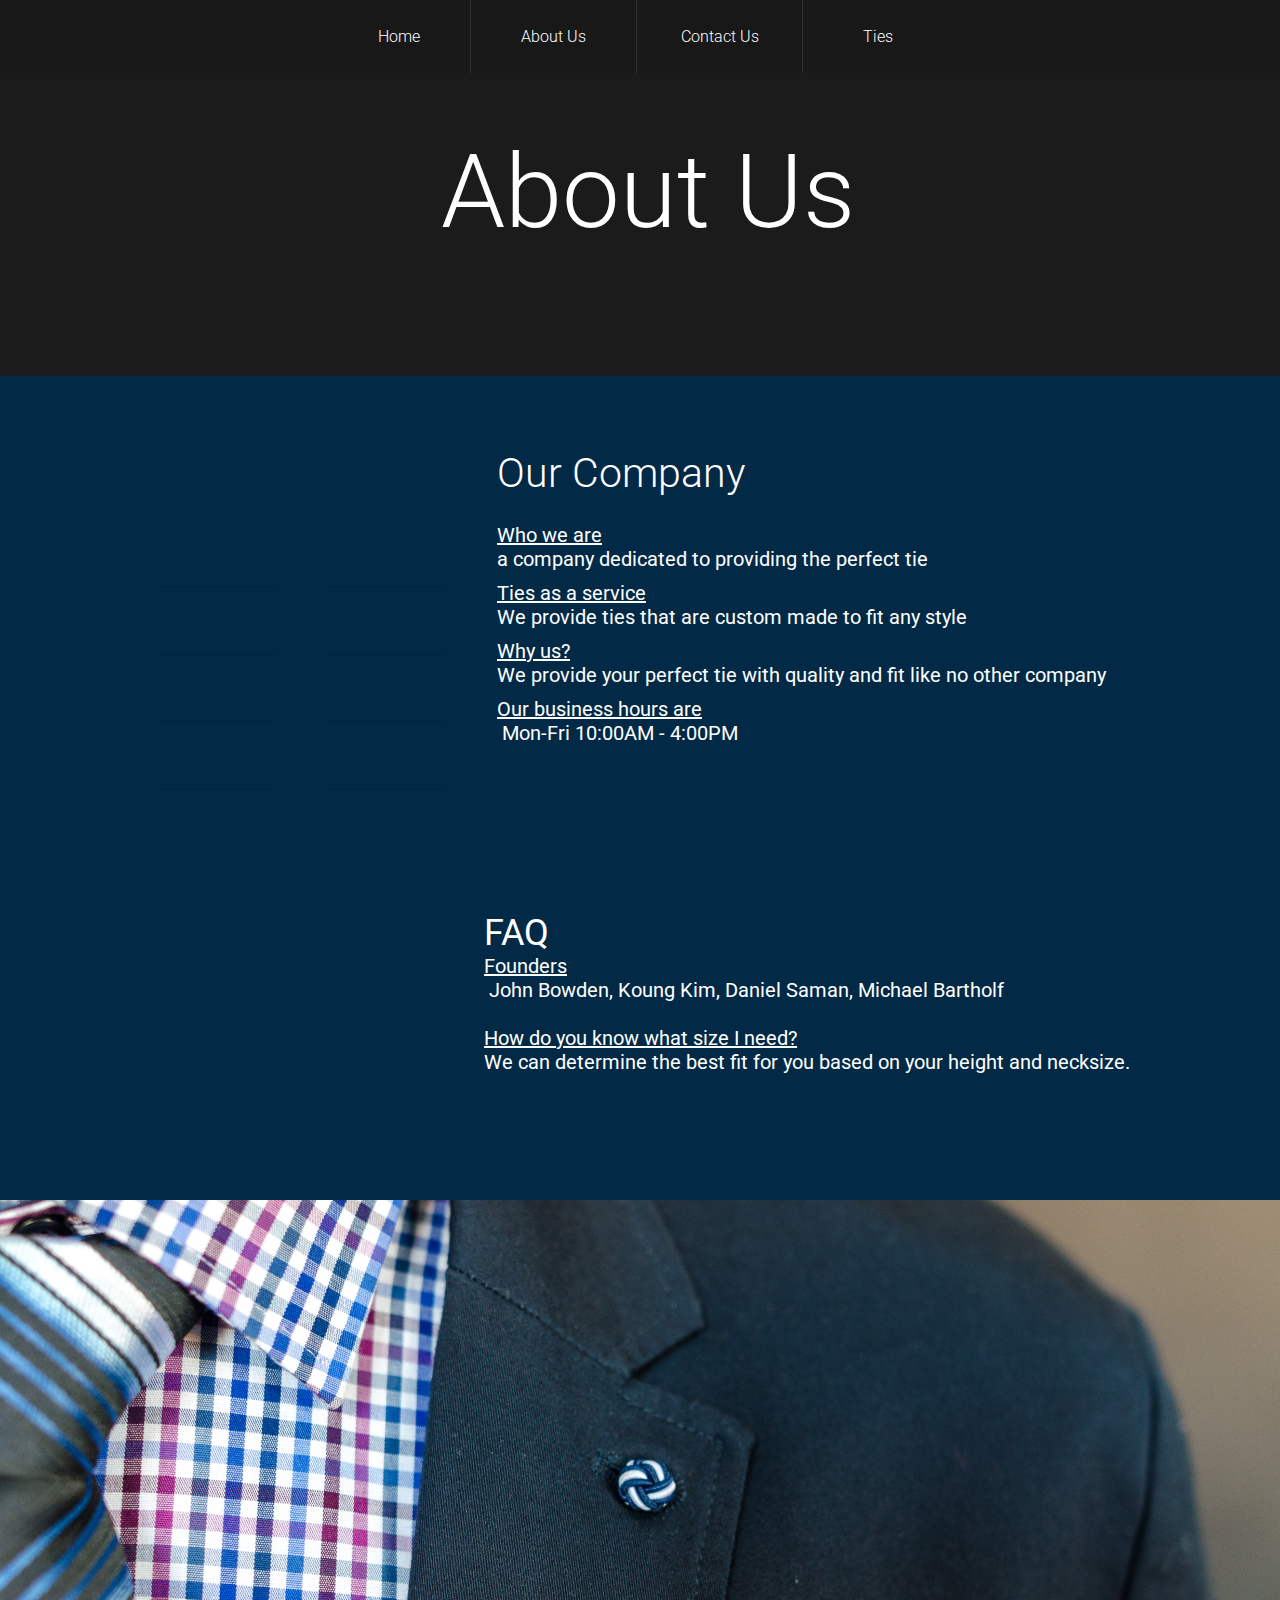
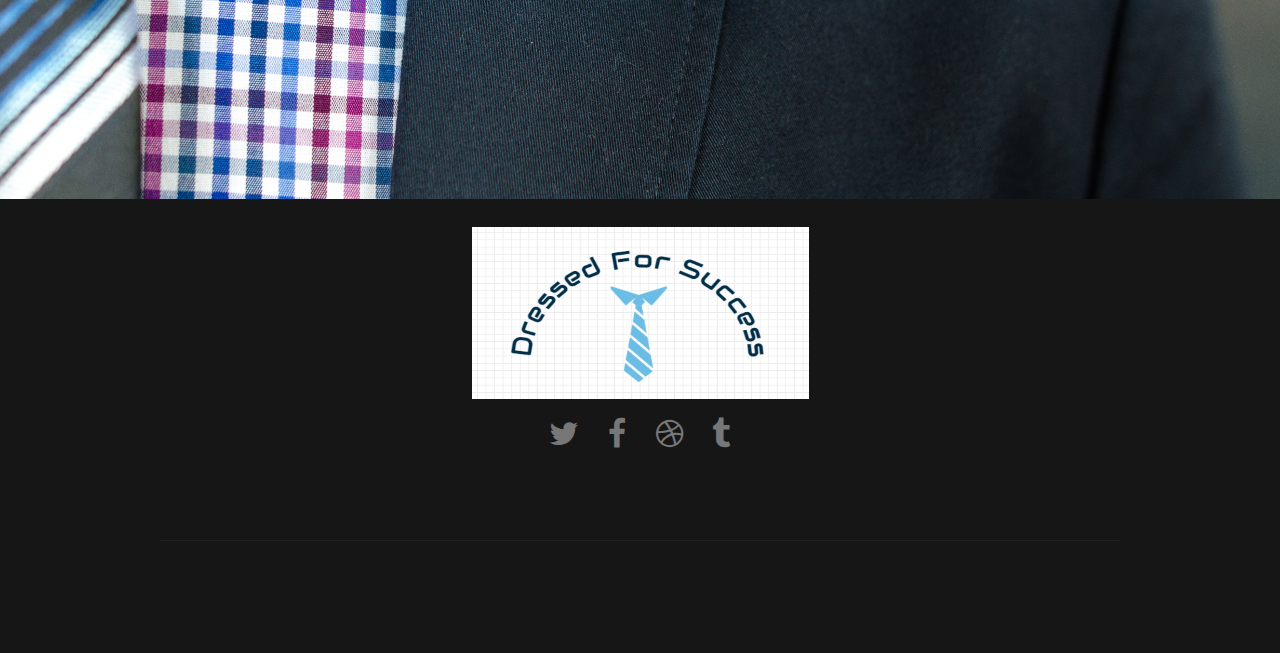
<file: about_us.html>
﻿<!DOCTYPE html>
<html>
  <head>
    <title>About us</title>
    <meta http-equiv="X-UA-Compatible" content="IE=edge"/>
    <meta http-equiv="content-type" content="text/html; charset=utf-8"/>
    <meta name="apple-mobile-web-app-capable" content="yes"/>
    <link href="resources/css/jquery-ui-themes.css" type="text/css" rel="stylesheet"/>
    <link href="resources/css/axure_rp_page.css" type="text/css" rel="stylesheet"/>
    <link href="data/styles.css" type="text/css" rel="stylesheet"/>
    <link href="files/about_us/styles.css" type="text/css" rel="stylesheet"/>
    <link href="http://fonts.googleapis.com/css?family=Roboto:400,300,100italic,100,300italic,400italic,500,500italic,700,700italic,900,900italic" type="text/css" rel="stylesheet"/>
    <link href="http://maxcdn.bootstrapcdn.com/font-awesome/4.3.0/css/font-awesome.min.css" type="text/css" rel="stylesheet"/>
    <script src="resources/scripts/jquery-1.7.1.min.js"></script>
    <script src="resources/scripts/jquery-ui-1.8.10.custom.min.js"></script>
    <script src="resources/scripts/prototypePre.js"></script>
    <script src="data/document.js"></script>
    <script src="resources/scripts/prototypePost.js"></script>
    <script src="files/about_us/data.js"></script>
    <script type="text/javascript">
      $axure.utils.getTransparentGifPath = function() { return 'resources/images/transparent.gif'; };
      $axure.utils.getOtherPath = function() { return 'resources/Other.html'; };
      $axure.utils.getReloadPath = function() { return 'resources/reload.html'; };
    </script>
  </head>
  <body>
    <div id="base" class="">

      <!-- hero background (Dynamic Panel) -->
      <div id="u28" class="ax_default" data-label="hero background">
        <div id="u28_state0" class="panel_state" data-label="State1" style="">
          <div id="u28_state0_content" class="panel_state_content">
          </div>
        </div>
      </div>

      <!-- screen cover (Dynamic Panel) -->
      <div id="u29" class="ax_default" data-label="screen cover">
        <div id="u29_state0" class="panel_state" data-label="State1" style="">
          <div id="u29_state0_content" class="panel_state_content">
          </div>
        </div>
      </div>

      <!-- Unnamed (Navbar) -->

      <!-- nav background (Dynamic Panel) -->
      <div id="u31" class="ax_default" data-label="nav background">
        <div id="u31_state0" class="panel_state" data-label="State1" style="">
          <div id="u31_state0_content" class="panel_state_content">
          </div>
        </div>
      </div>

      <!-- Unnamed (Rectangle) -->
      <div id="u32" class="ax_default shape">
        <div id="u32_div" class=""></div>
        <div id="u32_text" class="text ">
          <p><span>Home</span></p>
        </div>
      </div>

      <!-- Unnamed (Rectangle) -->
      <div id="u33" class="ax_default shape">
        <div id="u33_div" class=""></div>
        <div id="u33_text" class="text ">
          <p><span>About Us</span></p>
        </div>
      </div>

      <!-- Unnamed (Rectangle) -->
      <div id="u34" class="ax_default shape">
        <div id="u34_div" class=""></div>
        <div id="u34_text" class="text ">
          <p><span>Contact Us</span></p>
        </div>
      </div>

      <!-- Unnamed (Rectangle) -->
      <div id="u35" class="ax_default shape">
        <div id="u35_div" class=""></div>
        <div id="u35_text" class="text ">
          <p><span>Ties</span></p>
        </div>
      </div>

      <!-- Unnamed (Vertical Line) -->
      <div id="u36" class="ax_default vertical_line">
        <img id="u36_img" class="img " src="images/home/u23.png"/>
      </div>

      <!-- Unnamed (Vertical Line) -->
      <div id="u37" class="ax_default vertical_line">
        <img id="u37_img" class="img " src="images/home/u23.png"/>
      </div>

      <!-- Unnamed (Vertical Line) -->
      <div id="u38" class="ax_default vertical_line">
        <img id="u38_img" class="img " src="images/home/u23.png"/>
      </div>

      <!-- Unnamed (Rectangle) -->
      <div id="u39" class="ax_default heading_1">
        <div id="u39_div" class=""></div>
        <div id="u39_text" class="text ">
          <p><span>About Us</span></p>
        </div>
      </div>

      <!-- content background (Dynamic Panel) -->
      <div id="u40" class="ax_default" data-label="content background">
        <div id="u40_state0" class="panel_state" data-label="State1" style="">
          <div id="u40_state0_content" class="panel_state_content">
          </div>
        </div>
      </div>

      <!-- Unnamed (footer) -->

      <!-- footer background (Dynamic Panel) -->
      <div id="u42" class="ax_default" data-label="footer background">
        <div id="u42_state0" class="panel_state" data-label="State1" style="">
          <div id="u42_state0_content" class="panel_state_content">
          </div>
        </div>
      </div>

      <!-- copyright background (Dynamic Panel) -->
      <div id="u43" class="ax_default" data-label="copyright background">
        <div id="u43_state0" class="panel_state" data-label="State1" style="">
          <div id="u43_state0_content" class="panel_state_content">
          </div>
        </div>
      </div>

      <!-- twitter icon (Rectangle) -->
      <div id="u44" class="ax_default paragraph" data-label="twitter icon">
        <div id="u44_div" class=""></div>
        <div id="u44_text" class="text ">
          <p><span></span></p>
        </div>
      </div>

      <!-- facebook (Rectangle) -->
      <div id="u45" class="ax_default paragraph" data-label="facebook">
        <div id="u45_div" class=""></div>
        <div id="u45_text" class="text ">
          <p><span></span></p>
        </div>
      </div>

      <!-- dribble (Rectangle) -->
      <div id="u46" class="ax_default paragraph" data-label="dribble">
        <div id="u46_div" class=""></div>
        <div id="u46_text" class="text ">
          <p><span></span></p>
        </div>
      </div>

      <!-- tumblr (Rectangle) -->
      <div id="u47" class="ax_default paragraph" data-label="tumblr">
        <div id="u47_div" class=""></div>
        <div id="u47_text" class="text ">
          <p><span></span></p>
        </div>
      </div>

      <!-- divider highlight (Horizontal Line) -->
      <div id="u48" class="ax_default horizontal_line" data-label="divider highlight">
        <img id="u48_img" class="img " src="images/home/divider_highlight_u11.png"/>
      </div>

      <!-- Unnamed (Image) -->
      <div id="u49" class="ax_default image">
        <img id="u49_img" class="img " src="images/home/u12.png"/>
      </div>

      <!-- h2  (Rectangle) -->
      <div id="u50" class="ax_default heading_1" data-label="h2 ">
        <div id="u50_div" class=""></div>
        <div id="u50_text" class="text ">
          <p><span>Our Company</span></p>
        </div>
      </div>

      <!-- Unnamed (Horizontal Line) -->
      <div id="u51" class="ax_default horizontal_line">
        <img id="u51_img" class="img " src="images/about_us/u51.png"/>
      </div>

      <!-- Unnamed (Horizontal Line) -->
      <div id="u52" class="ax_default horizontal_line">
        <img id="u52_img" class="img " src="images/about_us/u51.png"/>
      </div>

      <!-- Unnamed (Horizontal Line) -->
      <div id="u53" class="ax_default horizontal_line">
        <img id="u53_img" class="img " src="images/about_us/u51.png"/>
      </div>

      <!-- Unnamed (Horizontal Line) -->
      <div id="u54" class="ax_default horizontal_line">
        <img id="u54_img" class="img " src="images/about_us/u51.png"/>
      </div>

      <!-- Unnamed (Horizontal Line) -->
      <div id="u55" class="ax_default horizontal_line">
        <img id="u55_img" class="img " src="images/about_us/u51.png"/>
      </div>

      <!-- Unnamed (Horizontal Line) -->
      <div id="u56" class="ax_default horizontal_line">
        <img id="u56_img" class="img " src="images/about_us/u51.png"/>
      </div>

      <!-- Unnamed (Horizontal Line) -->
      <div id="u57" class="ax_default horizontal_line">
        <img id="u57_img" class="img " src="images/about_us/u51.png"/>
      </div>

      <!-- Unnamed (Horizontal Line) -->
      <div id="u58" class="ax_default horizontal_line">
        <img id="u58_img" class="img " src="images/about_us/u51.png"/>
      </div>

      <!-- Unnamed (Rectangle) -->
      <div id="u59" class="ax_default paragraph">
        <div id="u59_div" class=""></div>
        <div id="u59_text" class="text ">
          <p><span style="text-decoration:underline;">Who we are</span></p><p><span>a company dedicated to providing the perfect tie</span></p>
        </div>
      </div>

      <!-- Unnamed (Rectangle) -->
      <div id="u60" class="ax_default paragraph">
        <div id="u60_div" class=""></div>
        <div id="u60_text" class="text ">
          <p><span style="text-decoration:underline;">Ties as a service</span></p><p><span>We provide ties that are custom made to fit any style</span></p><p><span><br></span></p>
        </div>
      </div>

      <!-- Unnamed (Rectangle) -->
      <div id="u61" class="ax_default paragraph">
        <div id="u61_div" class=""></div>
        <div id="u61_text" class="text ">
          <p><span style="text-decoration:underline;">Why us?</span></p><p><span>We provide your perfect tie with quality and fit like no other company</span></p>
        </div>
      </div>

      <!-- Unnamed (Rectangle) -->
      <div id="u62" class="ax_default paragraph">
        <div id="u62_div" class=""></div>
        <div id="u62_text" class="text ">
          <p><span style="text-decoration:underline;">Our business hours are</span></p><p><span>&nbsp;Mon-Fri 10:00AM - 4:00PM</span></p><p><span><br></span></p>
        </div>
      </div>

      <!-- Unnamed (Rectangle) -->
      <div id="u63" class="ax_default paragraph">
        <div id="u63_div" class=""></div>
        <div id="u63_text" class="text ">
          <p style="font-size:36px;"><span>FAQ</span></p><p style="font-size:20px;"><span style="text-decoration:underline;">Founders</span></p><p style="font-size:20px;"><span>&nbsp;John Bowden, Koung Kim, Daniel Saman, Michael Bartholf</span></p><p style="font-size:20px;"><span><br></span></p><p style="font-size:20px;"><span style="text-decoration:underline;">How do you know what size I need?</span></p><p style="font-size:20px;"><span>We can determine the best fit for you based on your height and necksize.</span></p><p style="font-size:20px;"><span><br></span></p><p style="font-size:20px;"><span style="text-decoration:underline;"><br></span></p>
        </div>
      </div>

      <!-- hero background (Dynamic Panel) -->
      <div id="u64" class="ax_default" data-label="hero background">
        <div id="u64_state0" class="panel_state" data-label="State1" style="">
          <div id="u64_state0_content" class="panel_state_content">
          </div>
        </div>
      </div>
    </div>
  </body>
</html>
</file>
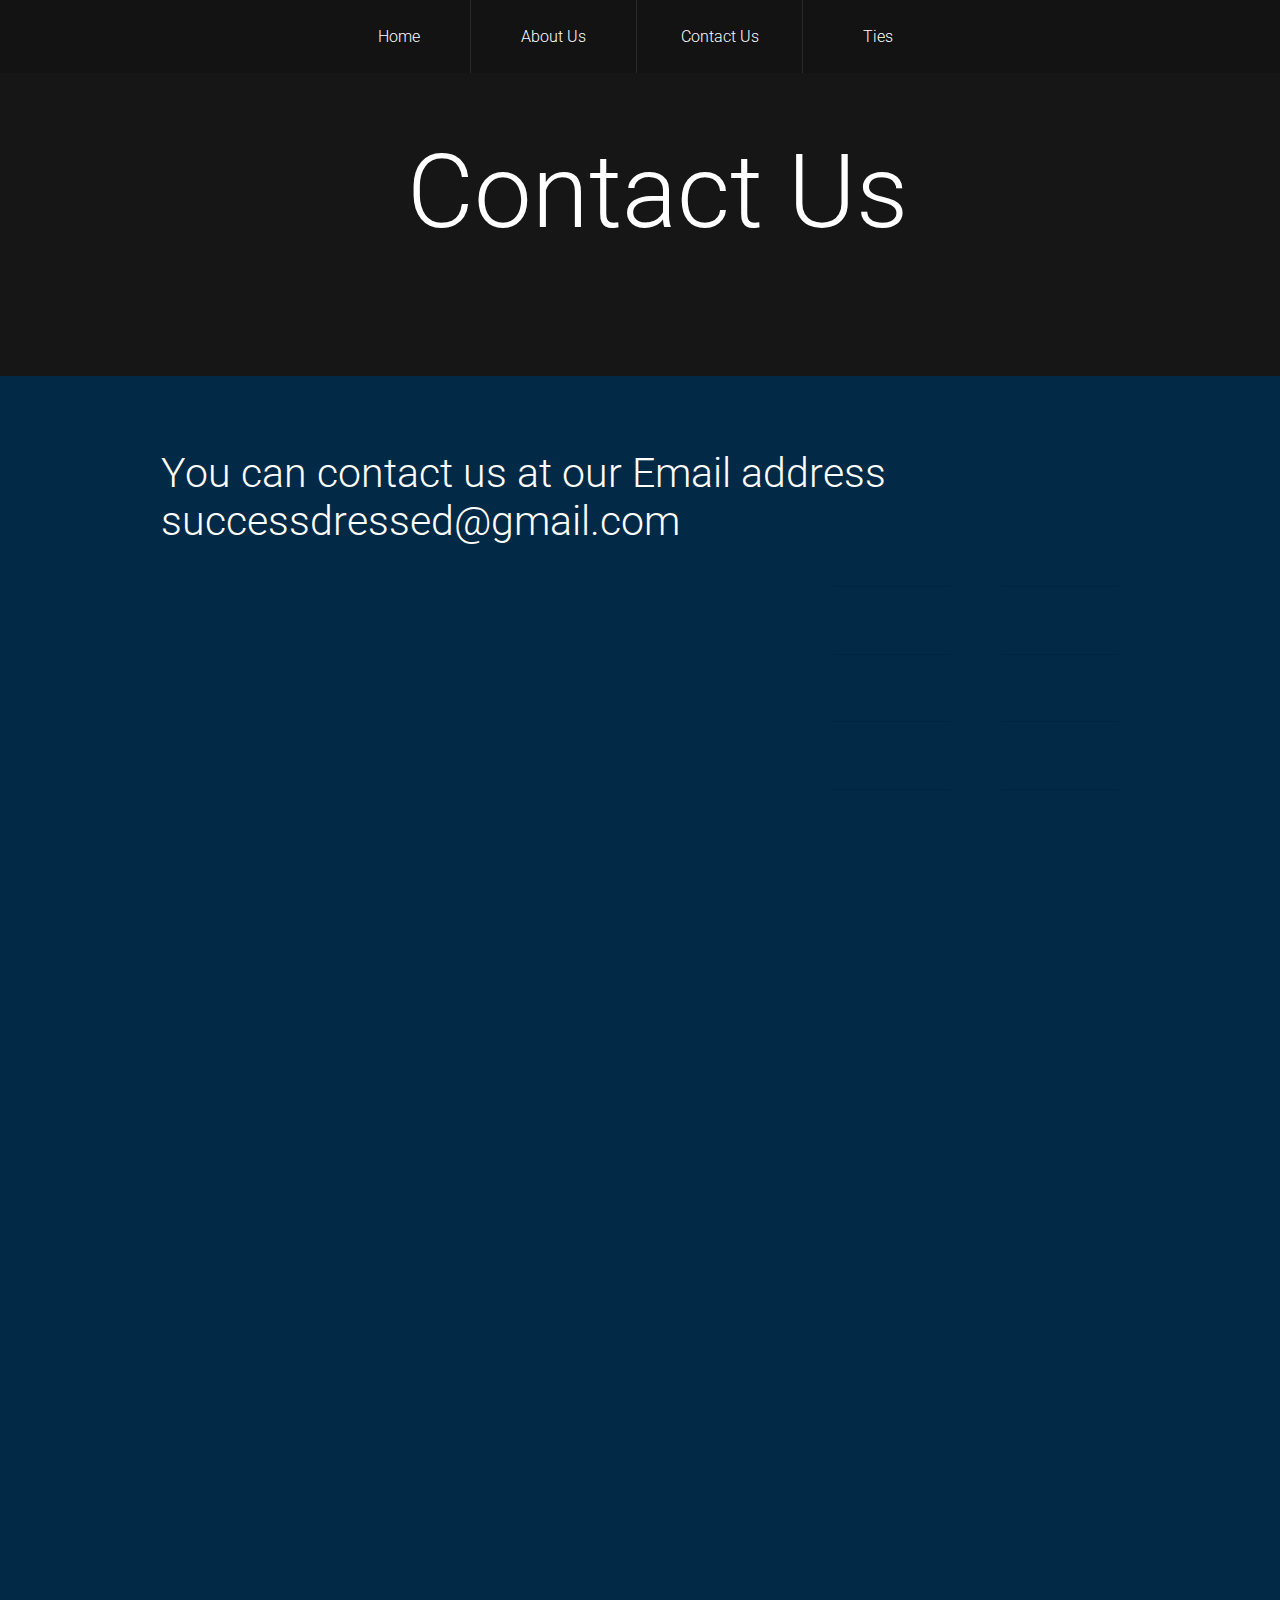
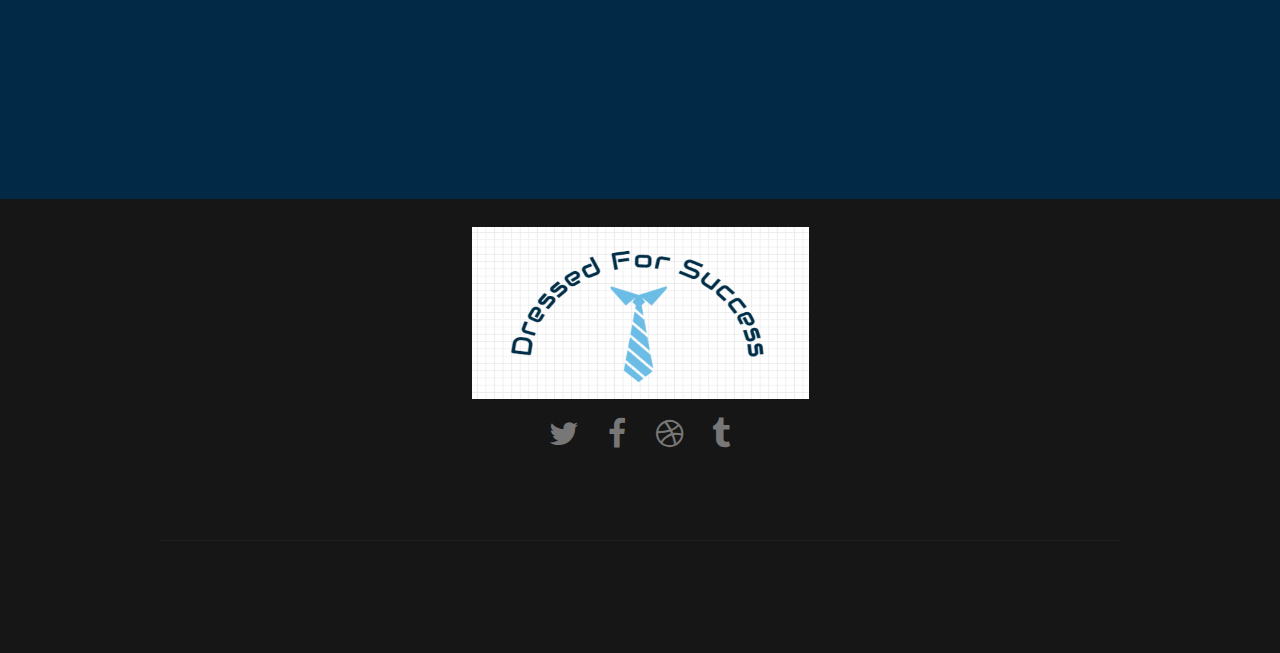
<file: contact_us.html>
﻿<!DOCTYPE html>
<html>
  <head>
    <title>Contact Us</title>
    <meta http-equiv="X-UA-Compatible" content="IE=edge"/>
    <meta http-equiv="content-type" content="text/html; charset=utf-8"/>
    <meta name="apple-mobile-web-app-capable" content="yes"/>
    <link href="resources/css/jquery-ui-themes.css" type="text/css" rel="stylesheet"/>
    <link href="resources/css/axure_rp_page.css" type="text/css" rel="stylesheet"/>
    <link href="data/styles.css" type="text/css" rel="stylesheet"/>
    <link href="files/contact_us/styles.css" type="text/css" rel="stylesheet"/>
    <link href="http://fonts.googleapis.com/css?family=Roboto:400,300,100italic,100,300italic,400italic,500,500italic,700,700italic,900,900italic" type="text/css" rel="stylesheet"/>
    <link href="http://maxcdn.bootstrapcdn.com/font-awesome/4.3.0/css/font-awesome.min.css" type="text/css" rel="stylesheet"/>
    <script src="resources/scripts/jquery-1.7.1.min.js"></script>
    <script src="resources/scripts/jquery-ui-1.8.10.custom.min.js"></script>
    <script src="resources/scripts/prototypePre.js"></script>
    <script src="data/document.js"></script>
    <script src="resources/scripts/prototypePost.js"></script>
    <script src="files/contact_us/data.js"></script>
    <script type="text/javascript">
      $axure.utils.getTransparentGifPath = function() { return 'resources/images/transparent.gif'; };
      $axure.utils.getOtherPath = function() { return 'resources/Other.html'; };
      $axure.utils.getReloadPath = function() { return 'resources/reload.html'; };
    </script>
  </head>
  <body>
    <div id="base" class="">

      <!-- hero background (Dynamic Panel) -->
      <div id="u65" class="ax_default" data-label="hero background">
        <div id="u65_state0" class="panel_state" data-label="State1" style="">
          <div id="u65_state0_content" class="panel_state_content">
          </div>
        </div>
      </div>

      <!-- screen cover (Dynamic Panel) -->
      <div id="u66" class="ax_default" data-label="screen cover">
        <div id="u66_state0" class="panel_state" data-label="State1" style="">
          <div id="u66_state0_content" class="panel_state_content">
          </div>
        </div>
      </div>

      <!-- Unnamed (Navbar) -->

      <!-- nav background (Dynamic Panel) -->
      <div id="u68" class="ax_default" data-label="nav background">
        <div id="u68_state0" class="panel_state" data-label="State1" style="">
          <div id="u68_state0_content" class="panel_state_content">
          </div>
        </div>
      </div>

      <!-- Unnamed (Rectangle) -->
      <div id="u69" class="ax_default shape">
        <div id="u69_div" class=""></div>
        <div id="u69_text" class="text ">
          <p><span>Home</span></p>
        </div>
      </div>

      <!-- Unnamed (Rectangle) -->
      <div id="u70" class="ax_default shape">
        <div id="u70_div" class=""></div>
        <div id="u70_text" class="text ">
          <p><span>About Us</span></p>
        </div>
      </div>

      <!-- Unnamed (Rectangle) -->
      <div id="u71" class="ax_default shape">
        <div id="u71_div" class=""></div>
        <div id="u71_text" class="text ">
          <p><span>Contact Us</span></p>
        </div>
      </div>

      <!-- Unnamed (Rectangle) -->
      <div id="u72" class="ax_default shape">
        <div id="u72_div" class=""></div>
        <div id="u72_text" class="text ">
          <p><span>Ties</span></p>
        </div>
      </div>

      <!-- Unnamed (Vertical Line) -->
      <div id="u73" class="ax_default vertical_line">
        <img id="u73_img" class="img " src="images/home/u23.png"/>
      </div>

      <!-- Unnamed (Vertical Line) -->
      <div id="u74" class="ax_default vertical_line">
        <img id="u74_img" class="img " src="images/home/u23.png"/>
      </div>

      <!-- Unnamed (Vertical Line) -->
      <div id="u75" class="ax_default vertical_line">
        <img id="u75_img" class="img " src="images/home/u23.png"/>
      </div>

      <!-- Unnamed (Rectangle) -->
      <div id="u76" class="ax_default heading_1">
        <div id="u76_div" class=""></div>
        <div id="u76_text" class="text ">
          <p><span>Contact Us</span></p>
        </div>
      </div>

      <!-- content background (Dynamic Panel) -->
      <div id="u77" class="ax_default" data-label="content background">
        <div id="u77_state0" class="panel_state" data-label="State1" style="">
          <div id="u77_state0_content" class="panel_state_content">
          </div>
        </div>
      </div>

      <!-- Unnamed (footer) -->

      <!-- footer background (Dynamic Panel) -->
      <div id="u79" class="ax_default" data-label="footer background">
        <div id="u79_state0" class="panel_state" data-label="State1" style="">
          <div id="u79_state0_content" class="panel_state_content">
          </div>
        </div>
      </div>

      <!-- copyright background (Dynamic Panel) -->
      <div id="u80" class="ax_default" data-label="copyright background">
        <div id="u80_state0" class="panel_state" data-label="State1" style="">
          <div id="u80_state0_content" class="panel_state_content">
          </div>
        </div>
      </div>

      <!-- twitter icon (Rectangle) -->
      <div id="u81" class="ax_default paragraph" data-label="twitter icon">
        <div id="u81_div" class=""></div>
        <div id="u81_text" class="text ">
          <p><span></span></p>
        </div>
      </div>

      <!-- facebook (Rectangle) -->
      <div id="u82" class="ax_default paragraph" data-label="facebook">
        <div id="u82_div" class=""></div>
        <div id="u82_text" class="text ">
          <p><span></span></p>
        </div>
      </div>

      <!-- dribble (Rectangle) -->
      <div id="u83" class="ax_default paragraph" data-label="dribble">
        <div id="u83_div" class=""></div>
        <div id="u83_text" class="text ">
          <p><span></span></p>
        </div>
      </div>

      <!-- tumblr (Rectangle) -->
      <div id="u84" class="ax_default paragraph" data-label="tumblr">
        <div id="u84_div" class=""></div>
        <div id="u84_text" class="text ">
          <p><span></span></p>
        </div>
      </div>

      <!-- divider highlight (Horizontal Line) -->
      <div id="u85" class="ax_default horizontal_line" data-label="divider highlight">
        <img id="u85_img" class="img " src="images/home/divider_highlight_u11.png"/>
      </div>

      <!-- Unnamed (Image) -->
      <div id="u86" class="ax_default image">
        <img id="u86_img" class="img " src="images/home/u12.png"/>
      </div>

      <!-- h2  (Rectangle) -->
      <div id="u87" class="ax_default heading_1" data-label="h2 ">
        <div id="u87_div" class=""></div>
        <div id="u87_text" class="text ">
          <p><span>You can contact us at our Email address</span></p><p><span>successdressed@gmail.com</span></p>
        </div>
      </div>

      <!-- Unnamed (Horizontal Line) -->
      <div id="u88" class="ax_default horizontal_line">
        <img id="u88_img" class="img " src="images/about_us/u51.png"/>
      </div>

      <!-- Unnamed (Horizontal Line) -->
      <div id="u89" class="ax_default horizontal_line">
        <img id="u89_img" class="img " src="images/about_us/u51.png"/>
      </div>

      <!-- Unnamed (Horizontal Line) -->
      <div id="u90" class="ax_default horizontal_line">
        <img id="u90_img" class="img " src="images/about_us/u51.png"/>
      </div>

      <!-- Unnamed (Horizontal Line) -->
      <div id="u91" class="ax_default horizontal_line">
        <img id="u91_img" class="img " src="images/about_us/u51.png"/>
      </div>

      <!-- Unnamed (Horizontal Line) -->
      <div id="u92" class="ax_default horizontal_line">
        <img id="u92_img" class="img " src="images/about_us/u51.png"/>
      </div>

      <!-- Unnamed (Horizontal Line) -->
      <div id="u93" class="ax_default horizontal_line">
        <img id="u93_img" class="img " src="images/about_us/u51.png"/>
      </div>

      <!-- Unnamed (Horizontal Line) -->
      <div id="u94" class="ax_default horizontal_line">
        <img id="u94_img" class="img " src="images/about_us/u51.png"/>
      </div>

      <!-- Unnamed (Horizontal Line) -->
      <div id="u95" class="ax_default horizontal_line">
        <img id="u95_img" class="img " src="images/about_us/u51.png"/>
      </div>
    </div>
  </body>
</html>
</file>
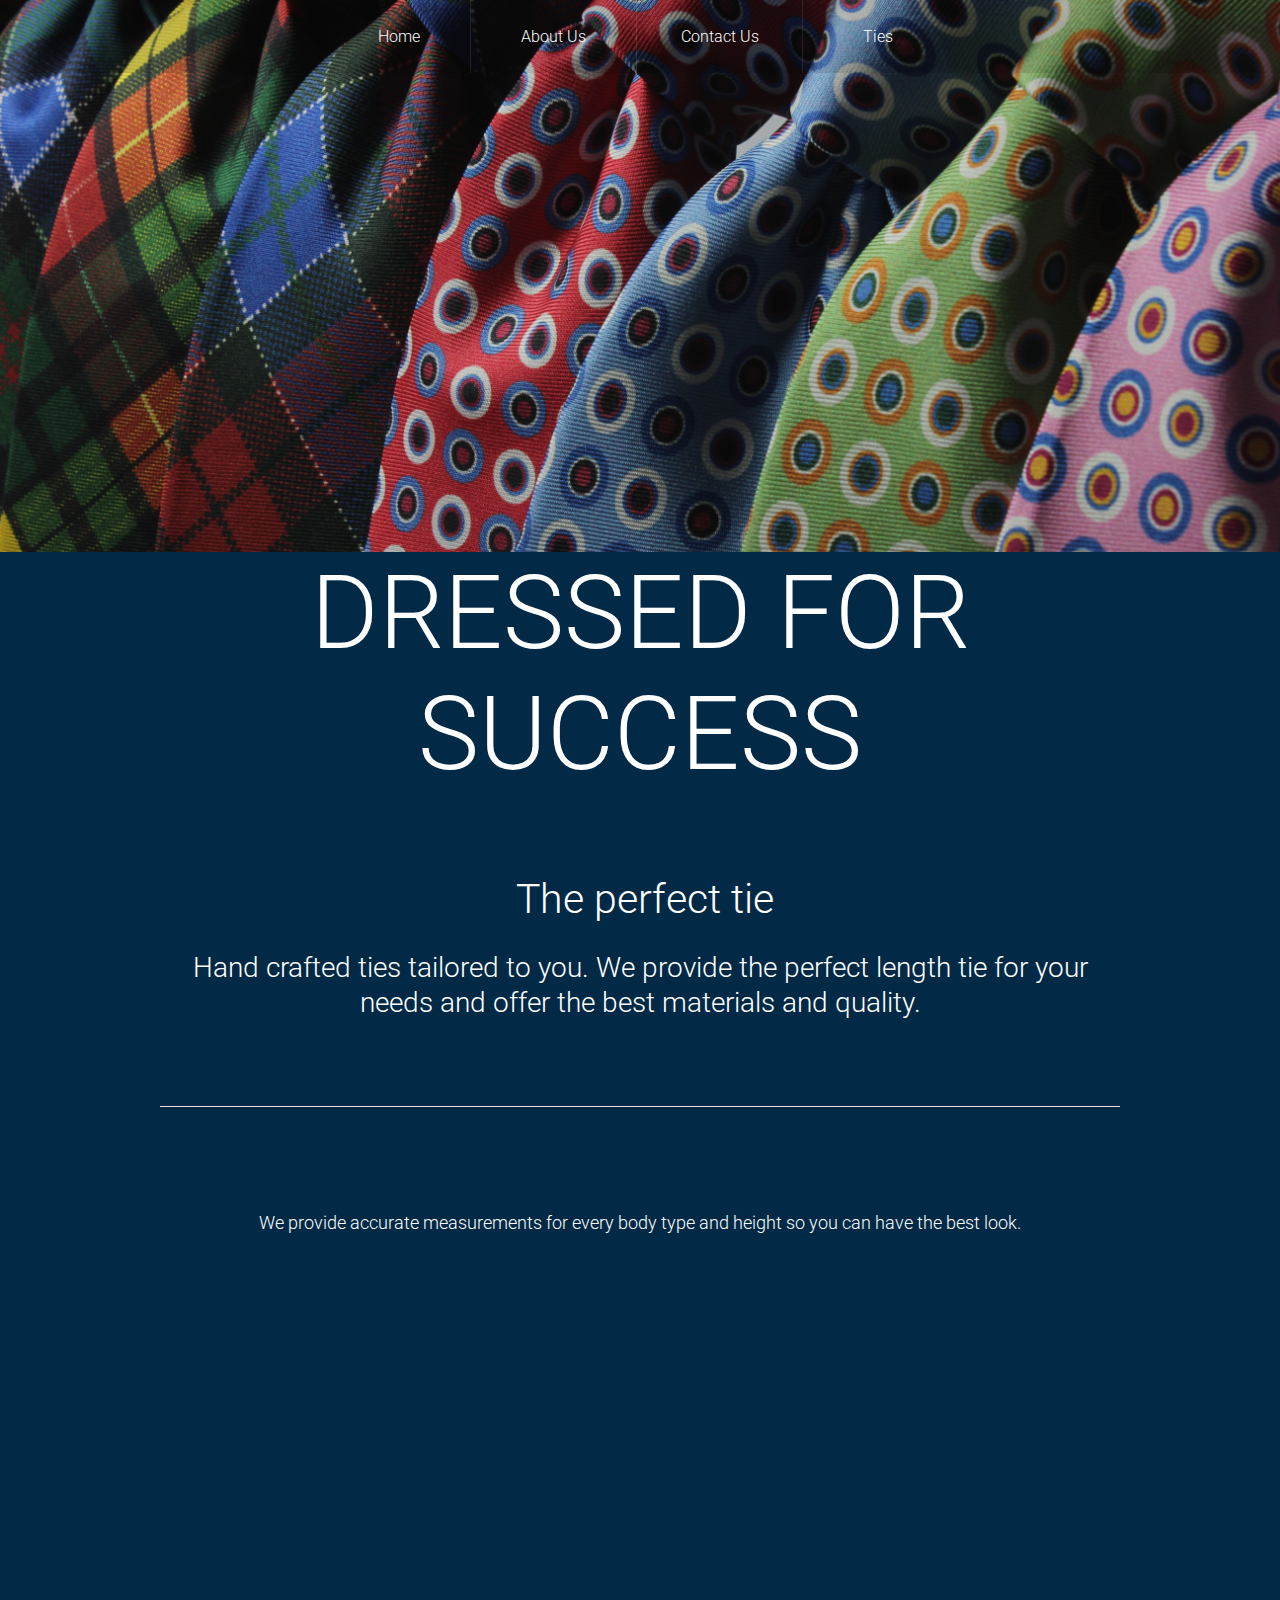
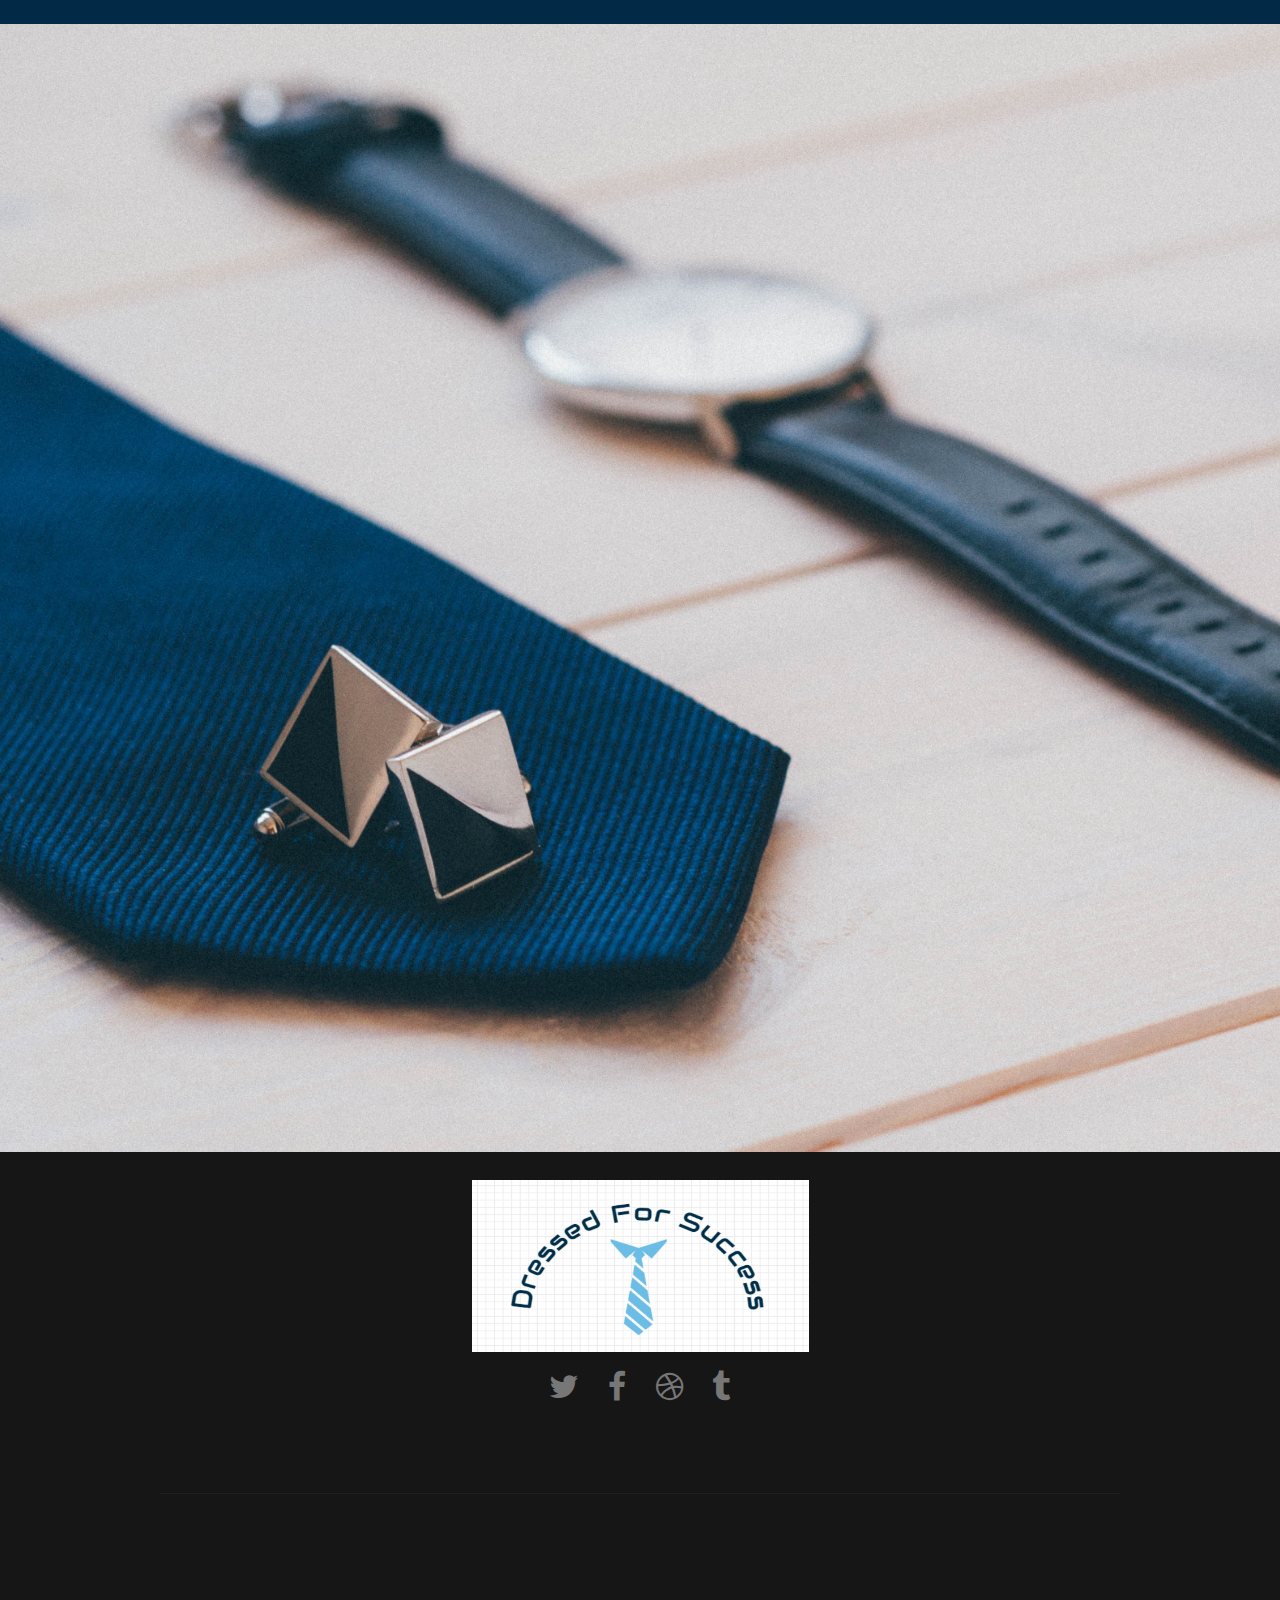
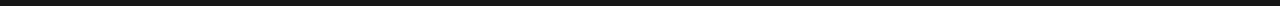
<file: exhome.html>
﻿<!DOCTYPE html>
<html>
  <head>
    <title>Home</title>
    <meta http-equiv="X-UA-Compatible" content="IE=edge"/>
    <meta http-equiv="content-type" content="text/html; charset=utf-8"/>
    <meta name="apple-mobile-web-app-capable" content="yes"/>
    <link href="resources/css/jquery-ui-themes.css" type="text/css" rel="stylesheet"/>
    <link href="resources/css/axure_rp_page.css" type="text/css" rel="stylesheet"/>
    <link href="data/styles.css" type="text/css" rel="stylesheet"/>
    <link href="files/home/styles.css" type="text/css" rel="stylesheet"/>
    <link href="http://fonts.googleapis.com/css?family=Roboto:400,300,100italic,100,300italic,400italic,500,500italic,700,700italic,900,900italic" type="text/css" rel="stylesheet"/>
    <link href="http://maxcdn.bootstrapcdn.com/font-awesome/4.3.0/css/font-awesome.min.css" type="text/css" rel="stylesheet"/>
    <script src="resources/scripts/jquery-1.7.1.min.js"></script>
    <script src="resources/scripts/jquery-ui-1.8.10.custom.min.js"></script>
    <script src="resources/scripts/prototypePre.js"></script>
    <script src="data/document.js"></script>
    <script src="resources/scripts/prototypePost.js"></script>
    <script src="files/home/data.js"></script>
    <script type="text/javascript">
      $axure.utils.getTransparentGifPath = function() { return 'resources/images/transparent.gif'; };
      $axure.utils.getOtherPath = function() { return 'resources/Other.html'; };
      $axure.utils.getReloadPath = function() { return 'resources/reload.html'; };
    </script>
  </head>
  <body>
    <div id="base" class="">

      <!-- hero background (Dynamic Panel) -->
      <div id="u0" class="ax_default" data-label="hero background">
        <div id="u0_state0" class="panel_state" data-label="State1" style="">
          <div id="u0_state0_content" class="panel_state_content">
          </div>
        </div>
      </div>

      <!-- screen cover (Dynamic Panel) -->
      <div id="u1" class="ax_default" data-label="screen cover">
        <div id="u1_state0" class="panel_state" data-label="State1" style="">
          <div id="u1_state0_content" class="panel_state_content">
          </div>
        </div>
      </div>

      <!-- welcome background (Dynamic Panel) -->
      <div id="u2" class="ax_default" data-label="welcome background">
        <div id="u2_state0" class="panel_state" data-label="State1" style="">
          <div id="u2_state0_content" class="panel_state_content">
          </div>
        </div>
      </div>

      <!-- main background (Dynamic Panel) -->
      <div id="u3" class="ax_default" data-label="main background">
        <div id="u3_state0" class="panel_state" data-label="State1" style="">
          <div id="u3_state0_content" class="panel_state_content">
          </div>
        </div>
      </div>

      <!-- Unnamed (footer) -->

      <!-- footer background (Dynamic Panel) -->
      <div id="u5" class="ax_default" data-label="footer background">
        <div id="u5_state0" class="panel_state" data-label="State1" style="">
          <div id="u5_state0_content" class="panel_state_content">
          </div>
        </div>
      </div>

      <!-- copyright background (Dynamic Panel) -->
      <div id="u6" class="ax_default" data-label="copyright background">
        <div id="u6_state0" class="panel_state" data-label="State1" style="">
          <div id="u6_state0_content" class="panel_state_content">
          </div>
        </div>
      </div>

      <!-- twitter icon (Rectangle) -->
      <div id="u7" class="ax_default paragraph" data-label="twitter icon">
        <div id="u7_div" class=""></div>
        <div id="u7_text" class="text ">
          <p><span></span></p>
        </div>
      </div>

      <!-- facebook (Rectangle) -->
      <div id="u8" class="ax_default paragraph" data-label="facebook">
        <div id="u8_div" class=""></div>
        <div id="u8_text" class="text ">
          <p><span></span></p>
        </div>
      </div>

      <!-- dribble (Rectangle) -->
      <div id="u9" class="ax_default paragraph" data-label="dribble">
        <div id="u9_div" class=""></div>
        <div id="u9_text" class="text ">
          <p><span></span></p>
        </div>
      </div>

      <!-- tumblr (Rectangle) -->
      <div id="u10" class="ax_default paragraph" data-label="tumblr">
        <div id="u10_div" class=""></div>
        <div id="u10_text" class="text ">
          <p><span></span></p>
        </div>
      </div>

      <!-- divider highlight (Horizontal Line) -->
      <div id="u11" class="ax_default horizontal_line" data-label="divider highlight">
        <img id="u11_img" class="img " src="images/home/divider_highlight_u11.png"/>
      </div>

      <!-- Unnamed (Image) -->
      <div id="u12" class="ax_default image">
        <img id="u12_img" class="img " src="images/home/u12.png"/>
      </div>

      <!-- Unnamed (Rectangle) -->
      <div id="u13" class="ax_default heading_1">
        <div id="u13_div" class=""></div>
        <div id="u13_text" class="text ">
          <p><span>DRESSED FOR SUCCESS</span></p>
        </div>
      </div>

      <!-- p text (Rectangle) -->
      <div id="u14" class="ax_default paragraph" data-label="p text">
        <div id="u14_div" class=""></div>
        <div id="u14_text" class="text ">
          <p><span>Hand crafted ties tailored to you. We provide the perfect length tie for your needs and offer the best materials and quality.</span></p>
        </div>
      </div>

      <!-- h2 - welcome to linear (Rectangle) -->
      <div id="u15" class="ax_default heading_1" data-label="h2 - welcome to linear">
        <div id="u15_div" class=""></div>
        <div id="u15_text" class="text ">
          <p><span>The perfect tie</span></p>
        </div>
      </div>

      <!-- Unnamed (Horizontal Line) -->
      <div id="u16" class="ax_default horizontal_line">
        <img id="u16_img" class="img " src="images/home/u16.png"/>
      </div>

      <!-- Unnamed (Navbar) -->

      <!-- nav background (Dynamic Panel) -->
      <div id="u18" class="ax_default" data-label="nav background">
        <div id="u18_state0" class="panel_state" data-label="State1" style="">
          <div id="u18_state0_content" class="panel_state_content">
          </div>
        </div>
      </div>

      <!-- Unnamed (Rectangle) -->
      <div id="u19" class="ax_default shape">
        <div id="u19_div" class=""></div>
        <div id="u19_text" class="text ">
          <p><span>Home</span></p>
        </div>
      </div>

      <!-- Unnamed (Rectangle) -->
      <div id="u20" class="ax_default shape">
        <div id="u20_div" class=""></div>
        <div id="u20_text" class="text ">
          <p><span>About Us</span></p>
        </div>
      </div>

      <!-- Unnamed (Rectangle) -->
      <div id="u21" class="ax_default shape">
        <div id="u21_div" class=""></div>
        <div id="u21_text" class="text ">
          <p><span>Contact Us</span></p>
        </div>
      </div>

      <!-- Unnamed (Rectangle) -->
      <div id="u22" class="ax_default shape">
        <div id="u22_div" class=""></div>
        <div id="u22_text" class="text ">
          <p><span>Ties</span></p>
        </div>
      </div>

      <!-- Unnamed (Vertical Line) -->
      <div id="u23" class="ax_default vertical_line">
        <img id="u23_img" class="img " src="images/home/u23.png"/>
      </div>

      <!-- Unnamed (Vertical Line) -->
      <div id="u24" class="ax_default vertical_line">
        <img id="u24_img" class="img " src="images/home/u23.png"/>
      </div>

      <!-- Unnamed (Vertical Line) -->
      <div id="u25" class="ax_default vertical_line">
        <img id="u25_img" class="img " src="images/home/u23.png"/>
      </div>

      <!-- p text (Rectangle) -->
      <div id="u26" class="ax_default paragraph" data-label="p text">
        <div id="u26_div" class=""></div>
        <div id="u26_text" class="text ">
          <p><span>We provide accurate measurements for every body type and height so you can have the best look.</span></p>
        </div>
      </div>

      <!-- hero background (Dynamic Panel) -->
      <div id="u27" class="ax_default" data-label="hero background">
        <div id="u27_state0" class="panel_state" data-label="State1" style="">
          <div id="u27_state0_content" class="panel_state_content">
          </div>
        </div>
      </div>
    </div>
  </body>
</html>
</file>
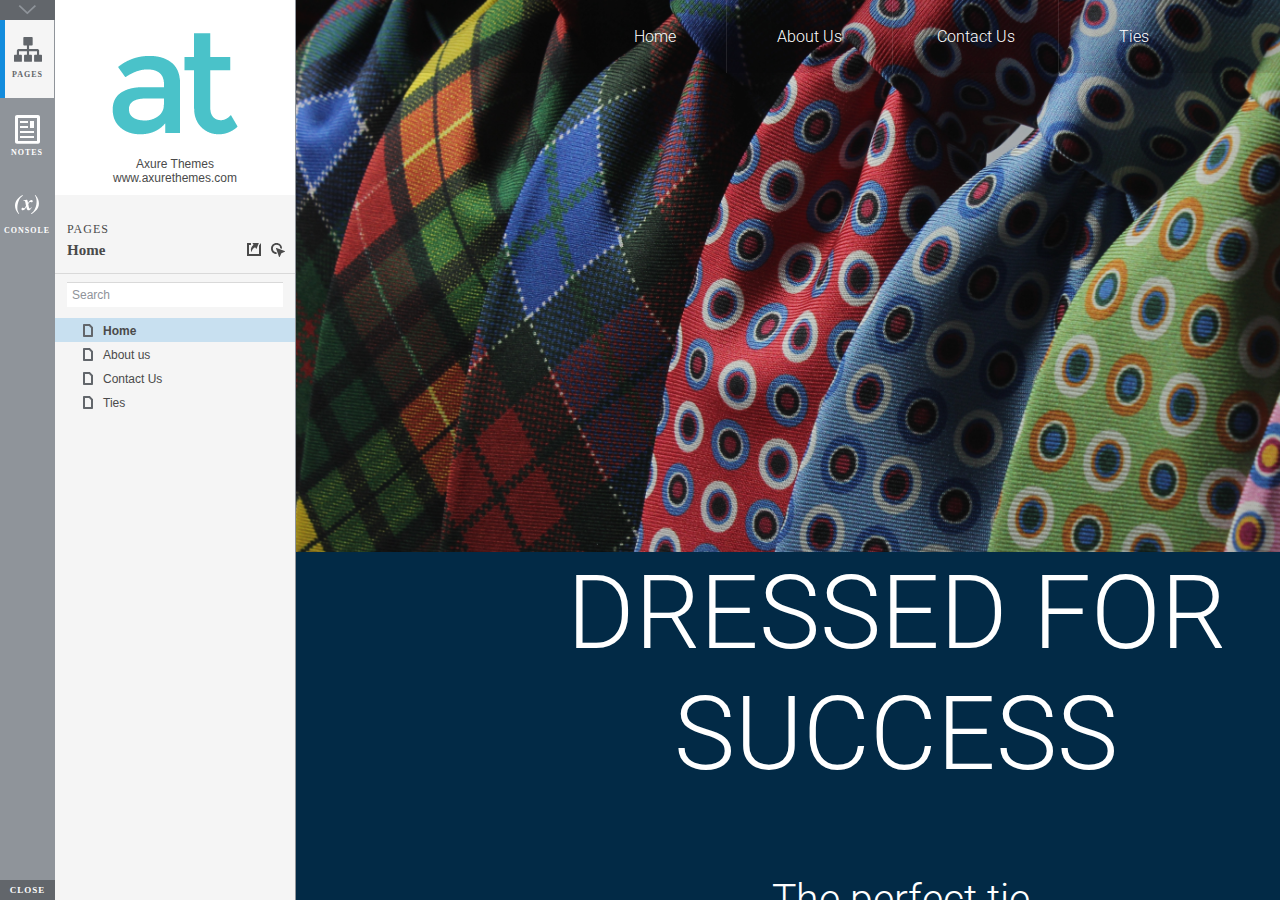
<file: start.html>
<!DOCTYPE html>
<html xmlns="http://www.w3.org/1999/xhtml" xml:lang="en" lang="en">
<head>
    <title>Untitled Document</title>
    <meta http-equiv="X-UA-Compatible" content="IE=edge"/>
    <meta http-equiv="content-type" content="text/html; charset=utf-8" />
    <meta name="viewport" content="width=device-width, initial-scale=1.0" />
    <meta name="apple-mobile-web-app-capable" content="yes" />
    <link type="text/css" href="resources/css/reset.css" rel="Stylesheet" />
    <link type="text/css" href="resources/css/default.css" rel="Stylesheet" />
    <!--<link href='https://fonts.googleapis.com/css?family=Nunito:300' rel='stylesheet' type='text/css'>-->

    <script type="text/javascript">
        if (location.href.toString().indexOf('file://localhost/') == 0) {
            location.href = location.href.toString().replace('file://localhost/', 'file:///');
        }
    </script>

    <!-- 8.0.0.3372 -->
<script src="resources/scripts/jquery-1.7.1.min.js"></script>
<script src="resources/scripts/startPre.js"></script>
<script src="data/document.js"></script>

    <style type="text/css">

#outerContainer {
	width:1000px;
	height:1500px;
}

.vsplitbar {
    width: 3px;
    /*background: #B9B9B9;*/
    border-right: 1px solid #8f949a;
}

.vsplitbar:hover, .vsplitbar.active {
    background: #8f949a;
}

#rightPanel {
    background-color: White;
}

/*#leftPanel {
    min-width: 120px;
}*/

.splitterMask {
   position:absolute;
   top: 0;
   left: 0;
   width: 100%;
   height: 100%;
   overflow: hidden;
   background-image: url(resources/images/transparent.gif);
   z-index: 20000;
}

    </style>
    <script type="text/javascript" language="JavaScript"><!--
        var SITEMAP_COLLAPSE_VAR_NAME = 'c';
        var PLUGIN_VAR_NAME = 'g';
        var FOOTNOTES_VAR_NAME = 'fn';
        var ADAPTIVE_VIEW_VAR_NAME = 'view';
        var lastLeftPanelWidth = 295;
        var toolBarOnly = true;

        // isolate scope
        (function() {
            setUpController();
            
            var configuration = $axure.document.configuration;
            var _settings = {};
            _settings.projectId = configuration.prototypeId;
            _settings.isAxshare = configuration.isAxshare;
            _settings.loadFeedbackPlugin = configuration.loadFeedbackPlugin;
            var cHash = getHashStringVar(SITEMAP_COLLAPSE_VAR_NAME);
            _settings.startCollapsed = cHash == "1";
            if(cHash == "2") closePlayer();
            var gHash = getHashStringVar(PLUGIN_VAR_NAME);
            if(gHash == "") gHash = 1;
            _settings.startPluginGid = gHash;

            $axure.player.settings = _settings;

            $(window).bind('load', function() {
                if(CHROME_5_LOCAL && !$('body').attr('pluginDetected')) {
                    window.location = 'resources/chrome/chrome.html';
                }
            });

            $(document).ready(function() {
                $axure.page.bind('load.start', mainFrame_onload);
                $axure.messageCenter.addMessageListener(messageCenter_message);

                $(document).on('pluginShown', function (event, data) {
                    setVarInCurrentUrlHash('g', data ? data : '');
                });

                $(document).on('pluginCreated', function(event, data) {
                    if($axure.player.settings.startPluginGid == data) {
                        $axure.player.showPlugin(data);
                    }
                });

                if($axure.player.settings.loadFeedbackPlugin) {
                    if($axure.player.settings.isAxshare) {
                        $axure.utils.loadJS('/Scripts/plugins/feedback/feedback8.js');
                    } else {
                        $axure.utils.loadJS('http://share.axure.com/Scripts/plugins/feedback/feedback8.js');
                    }
                }

                if(navigator.userAgent.indexOf("MSIE") >= 0) $('#outerContainer').width('100%');
                initialize();
                if($axure.player.settings.startCollapsed) $('#outerContainer').splitter({ sizeLeft: 0 });
                else $('#outerContainer').splitter({ sizeLeft: lastLeftPanelWidth });
                $('#leftPanel').width(lastLeftPanelWidth);
                
                $(window).resize(function() { resizeContent(); });

                $('#maximizePanelContainer').hide();

                initializeLogo();

                $(window).resize();
                resizeContent();
                
                $axure.player.collapseToBar();

                if($axure.player.settings.startCollapsed) {
                    collapse();
                    $('#leftPanel').width(0);
                }

                if(MOBILE_DEVICE) {
                    $('#interfaceControlFrameMinimizeContainer').height('45px');
                    $('#interfaceControlFrameMinimizeContainer a').height('45px');
                    $('#interfaceControlFrameHeaderContainer').css('margin-top','45px');
                    $('#interfaceControlFrameCloseContainer a').css('padding','10px 0px');
                    $('#maximizePanelContainer').height('45px');//.css('top','inherit').css('bottom','0px');

                    $('body').removeClass('hashover');

                    if(IOS) {
                        $('#rightPanel').css('overflow', 'auto').css('-webkit-overflow-scrolling', 'touch').css('-ms-overflow-x', 'hidden');

                        window.addEventListener("orientationchange", function() {
                            var viewport = document.querySelector("meta[name=viewport]");
                            //so iOS doesn't zoom when switching back to portrait
                            viewport.setAttribute('content', 'width=device-width, initial-scale=1.0, maximum-scale=1.0');
                            viewport.setAttribute('content', 'width=device-width, initial-scale=1.0');
                            resizeContent();
                        }, false);

                        $axure.page.bind('load.start', function() {
                            resizeContent();
                        });
                    }
                }

            });

            function initialize() {
                var legacyQString = getQueryString("Page");
                if (legacyQString.length > 0) {
                    location.href = location.href.substring(0, location.href.indexOf("?")) + "#p=" + legacyQString;
                    return;
                }

                var mainFrame = document.getElementById("mainFrame");
                //if it's local file on safari, test if we can access mainframe after its loaded
                if(SAFARI && document.location.href.indexOf('file://') >= 0) {
                    $(mainFrame).load(function () {
                        var canAccess;
                        try {
                            var mainFrameWindow = mainFrame.contentWindow || mainFrame.contentDocument;
                            mainFrameWindow['safari_file_CORS'] = 'Y';
                            canAccess = mainFrameWindow['safari_file_CORS'] === 'Y';
                        } catch(err) {
                            canAccess = false;
                        }

                        if(!canAccess) window.location = 'resources/chrome/safari.html';
                    });
                }

                mainFrame.contentWindow.location.href = getInitialUrl();
            }

            function initializeLogo() {
                if($axure.document.configuration.logoImagePath) {
                    var image = new Image();
                    image.onload = function() {
                        $('#logoImage').css('max-width', this.width + 'px');
                        $axure.player.resizeContent();
                    };
                    image.src = $axure.document.configuration.logoImagePath;
                
                    $('#interfaceControlFrameLogoImageContainer').html('<img id="logoImage" src="" />');
                    $('#logoImage').attr('src', $axure.document.configuration.logoImagePath).load(function() { resizeContent(); });
                } else $('#interfaceControlFrameLogoImageContainer').hide();

                if ($axure.document.configuration.logoImageCaption) {
                    $('#interfaceControlFrameLogoCaptionContainer').html($axure.document.configuration.logoImageCaption);
                } else $('#interfaceControlFrameLogoCaptionContainer').hide();

                if(!$('#interfaceControlFrameLogoImageContainer').is(':visible') && !$('#interfaceControlFrameLogoCaptionContainer').is(':visible')) {
                    $('#interfaceControlFrameLogoContainer').hide();
                }
            }

            var resizeContent = $axure.player.resizeContent = function() {
                var newHeight = $(window).height();
                var newWidth = $(window).width();

                var controlContainerHeight = newHeight;// - 30;
                if($('#interfaceControlFrameLogoContainer').is(':visible')) controlContainerHeight -= $('#interfaceControlFrameLogoContainer').outerHeight();// + 16;

                $('#outerContainer').height(newHeight).width(newWidth);
                $('.vsplitbar').height(newHeight);
                $('#leftPanel').height(newHeight);
                $('#interfaceControlFrame').height(newHeight);
                $('#interfaceControlFrameContainer').height(newHeight);
                $('#interfaceControlFrameHostContainer').height(controlContainerHeight);

                $('#rightPanel').height(newHeight);
                $('#mainFrame').height(newHeight);

                if($('#leftPanel').is(':visible')) $('#rightPanel').width($(window).width() - $('#leftPanel').width() - 1);// $('.vsplitbar').width());
                else $('#rightPanel').width($(window).width());

                $(document).trigger('ContainerHeightChange',[controlContainerHeight]);

                if(MOBILE_DEVICE) {
                    if(!(getHashStringVar(ADAPTIVE_VIEW_VAR_NAME).length > 0)) $axure.messageCenter.postMessage('setAdaptiveViewForSize', {'width':newWidth, 'height':$('#rightPanel').height()});
                }
            }

            var collapseToBar = $axure.player.collapseToBar = function() {
                lastLeftPanelWidth = $('#leftPanel').width();
                $('#leftPanel').width('55px');
                $('.vsplitbar').hide();
                $('#rightPanel').width($(window).width() - $('#leftPanel').width());
                $(window).resize();
                $('#outerContainer').trigger('resize');
                toolBarOnly = true;
            }

            var expandFromBar = $axure.player.expandFromBar = function() {
                if($('.vsplitbar').is(':visible')) return;

                $('#leftPanel').width(lastLeftPanelWidth);
                $('.vsplitbar').show();
                $('#rightPanel').width($(window).width() - $('#leftPanel').width() - 1);// $('.vsplitbar').width());
                $(window).resize();
                $('#outerContainer').trigger('resize');
                toolBarOnly = false;
            }

        })();

        function messageCenter_message(message, data) {
            if(message == 'expandFrame') expand();
            else if(message == 'getCollapseFrameOnLoad' && $axure.player.settings.startCollapsed && !MOBILE_DEVICE) $axure.messageCenter.postMessage('collapseFrameOnLoad');
        }

        
        function getInitialUrl() {
            var pageName = getHashStringVar("p");
            if(pageName.length > 0) return pageName + ".html";
            else {
                var url = getFirstPageUrl($axure.document.sitemap.rootNodes);
                return (url ? url : "about:blank");
            }
        }

        function getFirstPageUrl(nodes) {
            for (var i = 0; i < nodes.length; i++) {
                var node = nodes[i];
                if (node.url) return node.url;
                else {
                    var hasChildren = (node.children && node.children.length > 0);
                    if (hasChildren) {
                        var url = getFirstPageUrl(node.children);
                        if (url) return url;
                    }
                }
            }
            return null;
        }

        function closePlayer() {
            if($axure.page.location) window.location.href = $axure.page.location;
            else {
                var pageFile = getInitialUrl();
                var currentLocation = window.location.toString();
                window.location.href = currentLocation.substr(0, currentLocation.lastIndexOf("/") + 1) + pageFile;
            }
        }

        function replaceHash(newHash) {
            var currentLocWithoutHash = window.location.toString().split('#')[0];

            //We use replace so that every hash change doesn't get appended to the history stack.
            //We use replaceState in browsers that support it, else replace the location
            if(typeof window.history.replaceState != 'undefined') {
                try {
                    //Chrome 45 (Version 45.0.2454.85 m) started throwing an error here when generated locally (this only happens with sitemap open) which broke all interactions.
                    //try catch breaks the url adjusting nicely when the sitemap is open, but all interactions and forward and back buttons work.
                    //Uncaught SecurityError: Failed to execute 'replaceState' on 'History': A history state object with URL 'file:///C:/Users/Ian/Documents/Axure/HTML/Untitled/start.html#p=home' cannot be created in a document with origin 'null'.
                    window.history.replaceState(null, null, currentLocWithoutHash + newHash);
                } catch(ex) {}
            } else {
                window.location.replace(currentLocWithoutHash + newHash);
            }
        }

        function collapse() {
            setVarInCurrentUrlHash('c', 1);
            if(!toolBarOnly) lastLeftPanelWidth = $('#leftPanel').width();

            $('#maximizePanelContainer').show();
            $('#leftPanel').hide();
            $('.vsplitbar').hide();
            $('#rightPanel').width($(window).width());
            $(window).resize();
            $('#outerContainer').trigger('resize');

            $(document).trigger('sidebarCollapse');

            if(MOBILE_DEVICE) {
                $('#maximizePanelContainer').animate({
                    top:$('#rightPanel').height() - $('#maximizePanelContainer').height()
                }, 300, 'swing', function() {
                    $('#maximizePanelContainer').css('top', 'inherit').css('bottom', '0px');
                });
            }
        }

        function expand() {
            if(MOBILE_DEVICE) {
                $('#maximizePanelContainer').css('top', '0px').css('bottom', 'inherit');
            }

            deleteVarFromCurrentUrlHash('c');
            $('#maximizePanelContainer').hide();
            $('#leftPanel').width(lastLeftPanelWidth);
            $('#leftPanel').show();
            if(!toolBarOnly) {
                $('.vsplitbar').show();
                $('#rightPanel').width($(window).width() - $('#leftPanel').width() - 1);
            } else {
                $axure.player.collapseToBar();
            }
            $(window).resize();
            $('#outerContainer').trigger('resize');

            $(document).trigger('sidebarExpanded');
        }


        function mainFrame_onload() {
            if($axure.page.pageName) document.title = $axure.page.pageName;
        }

        function getQueryString(query) {
            var qstring = self.location.href.split("?");
            if(qstring.length < 2) return "";
            return GetParameter(qstring, query);
        }
        
        function GetParameter(qstring, query) {
            var prms = qstring[1].split("&");
            var frmelements = new Array();
            var currprmeter, querystr = "";

            for(var i = 0; i < prms.length; i++) {
                currprmeter = prms[i].split("=");
                frmelements[i] = new Array();
                frmelements[i][0] = currprmeter[0];
                frmelements[i][1] = currprmeter[1];
            }

            for(j = 0; j < frmelements.length; j++) {
                if(frmelements[j][0].toLowerCase() == query.toLowerCase()) {
                    querystr = frmelements[j][1];
                    break;
                }
            }
            return querystr;
        }
        
        function getHashStringVar(query) {
            var qstring = self.location.href.split("#");
            if(qstring.length < 2) return "";
            return GetParameter(qstring, query);
        }

        function setHashStringVar(currentHash, varName, varVal) {
            var varWithEqual = varName + '=';
            var poundVarWithEqual = varVal === '' ? '' :  '#' + varName + '=' + varVal;
            var ampVarWithEqual = varVal === '' ? '' :  '&' + varName + '=' + varVal;
            var hashToSet = '';

            var pageIndex = currentHash.indexOf('#' + varWithEqual);
            if(pageIndex == -1) pageIndex = currentHash.indexOf('&' + varWithEqual);
            if(pageIndex != -1) {
                var newHash = currentHash.substring(0, pageIndex);

                newHash = newHash == '' ? poundVarWithEqual : newHash + ampVarWithEqual;

                var ampIndex = currentHash.indexOf('&', pageIndex + 1);
                if(ampIndex != -1) {
                    newHash = newHash == '' ? '#' + currentHash.substring(ampIndex + 1) : newHash + currentHash.substring(ampIndex);
                }
                hashToSet = newHash;
            } else if(currentHash.indexOf('#') != -1) {
                hashToSet = currentHash + ampVarWithEqual;
            } else {
                hashToSet = poundVarWithEqual;
            }

            if(hashToSet != '' || varVal == '') {
                return hashToSet;
            }

            return null;
        }

        function setVarInCurrentUrlHash(varName, varVal) {
            var newHash = setHashStringVar(window.location.hash, varName, varVal);

            if(newHash != null) {
                replaceHash(newHash);
            }
        }

        function deleteHashStringVar(currentHash, varName) {
            var varWithEqual = varName + '=';

            var pageIndex = currentHash.indexOf('#' + varWithEqual);
            if(pageIndex == -1) pageIndex = currentHash.indexOf('&' + varWithEqual);
            if(pageIndex != -1) {
                var newHash = currentHash.substring(0, pageIndex);

                var ampIndex = currentHash.indexOf('&', pageIndex + 1);

                //IF begin of string....if none blank, ELSE # instead of & and rest
                //IF in string....prefix + if none blank, ELSE &-rest
                if(newHash == '') { //beginning of string
                    newHash = ampIndex != -1 ? '#' + currentHash.substring(ampIndex + 1) : '';
                } else { //somewhere in the middle
                    newHash = newHash + (ampIndex != -1 ? currentHash.substring(ampIndex) : '');
                }

                return newHash;
            }

            return null;
        }

        function deleteVarFromCurrentUrlHash(varName) {
            var newHash = deleteHashStringVar(window.location.hash, varName);

            if(newHash != null) {
                replaceHash(newHash);
            }
        }
    --></script>
    
    <link type="text/css" rel="Stylesheet" href="plugins/sitemap/styles/sitemap.css" />
    <link type="text/css" rel="Stylesheet" href="plugins/page_notes/styles/page_notes.css" />
    <link type="text/css" rel="Stylesheet" href="plugins/debug/styles/debug.css" />
    <script src="resources/scripts/startPost.js"></script>


    <!--<link type="text/css" rel="Stylesheet" href="plugins/recordplay/styles/recordplay.css" />
    <script type="text/javascript" src="plugins/recordplay/recordplay.js"></script>-->
    

</head>
<body scroll="no" class="hashover">
    <div id="outerContainer">

        <div id="leftPanel">
            <div id="interfaceControlFrame">
                <div id="interfaceControlFrameMinimizeContainer">
                    <a title="Collapse" id="interfaceControlFrameMinimizeButton" onclick="collapse();">&nbsp;</a>
                </div>
                <div id="interfaceControlFrameHeaderContainer">
                    <ul id="interfaceControlFrameHeader"></ul>
                </div>
                <div id="interfaceControlFrameContainer">
                    <div id="interfaceControlFrameLogoContainer">
                        <div id="interfaceControlFrameLogoImageContainer"></div>
                        <div id="interfaceControlFrameLogoCaptionContainer"></div>
                    </div>
                    <div id="interfaceControlFrameHostContainer">
                    </div>
                </div>
                <div id="interfaceControlFrameCloseContainer">
                    <a title="Close" id="interfaceControlFrameCloseButton" onclick="closePlayer();">CLOSE</a>
                </div>
            </div>
        </div>
        <div id="rightPanel">
            <iframe id="mainFrame" name="mainFrame" width="100%" height="100%" src="" frameborder="0" style="display: block;" webkitallowfullscreen mozallowfullscreen allowfullscreen></iframe>
        </div>

    </div>

    <div id="maximizePanelContainer">
        <iframe id="expandFrame" src="resources/expand.html" width="100%" height="100%" scrolling="no" allowtransparency="true" frameborder="0"></iframe>
    </div>

</body>
</html>
</file>
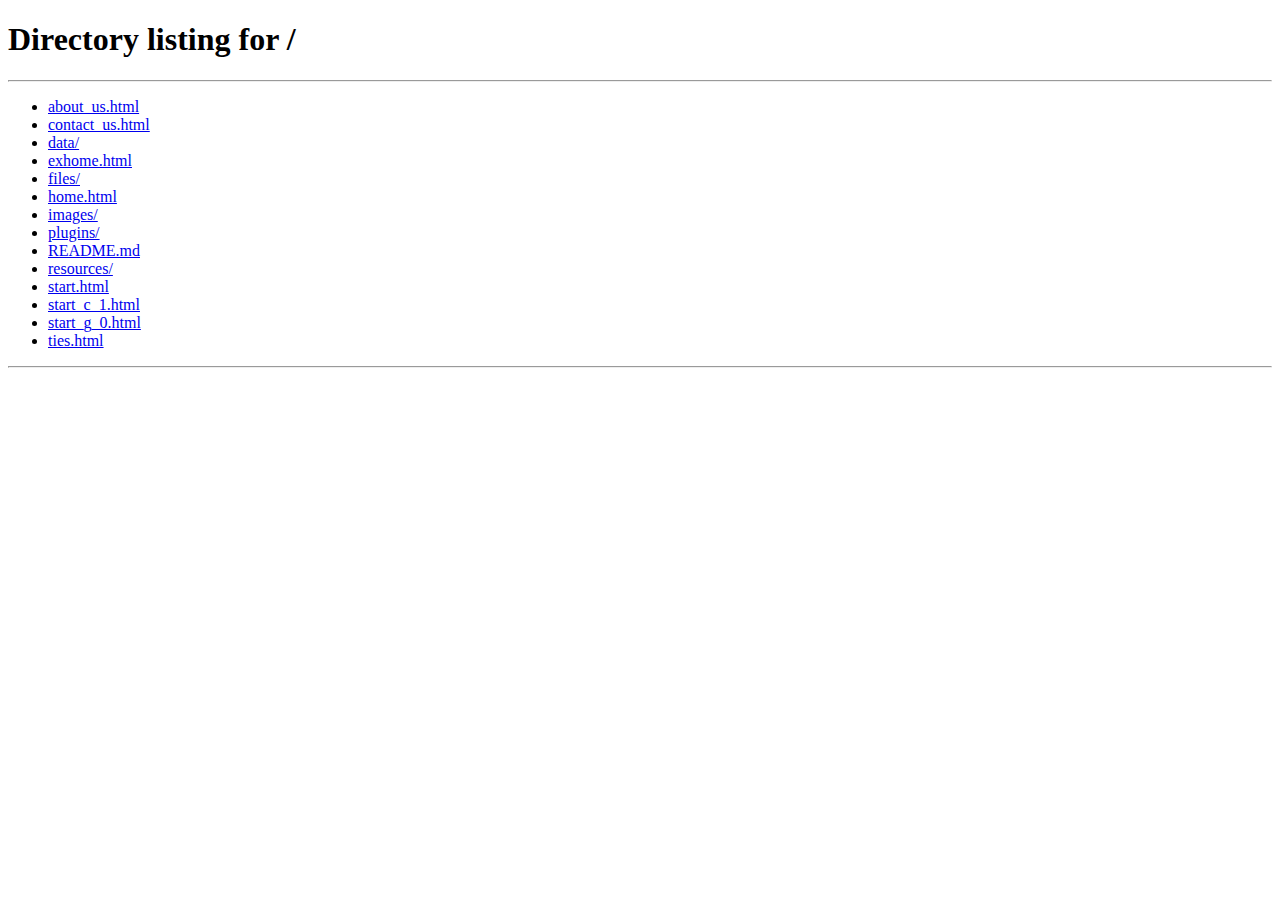
<file: resources/reload.html>
﻿<html>
	<head>
		<title></title>
	</head>
	<body>
	
	<script language="javascript">
	function getUrl() {
      var query = window.location.hash.substring(1);
      var vars = query.split("&&&");
      for (var i=0;i<vars.length;i++) {
        var url = vars[i];
        return decodeURI(url).replace("html%23","html#");
      } 
    }

    var rel = '../';
    var url = getUrl();
    if (url.indexOf(":") > 0 && url.indexOf(":") < 10) rel = '';
	self.location.href = rel + url;
	</script>
	
	</body>
</html>
</file>
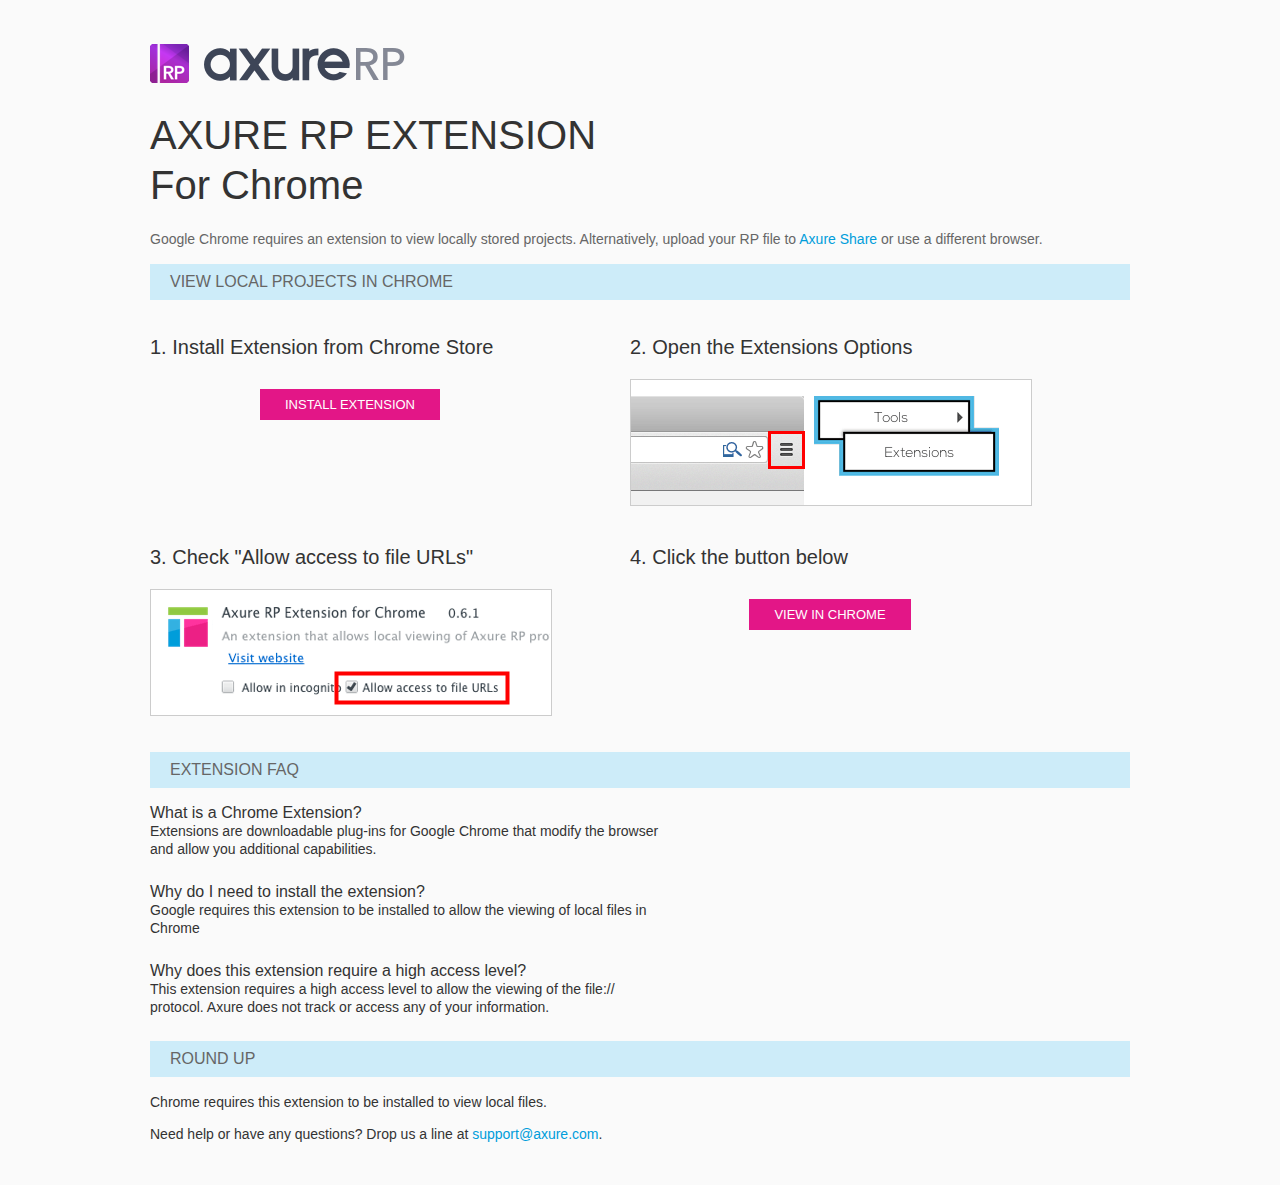
<file: resources/chrome/chrome.html>
<html>
<head>
    <title>Install the Axure RP Chrome Extension</title>
    <style type="text/css">
        *
        {
            font-family: Helvetica, Arial, sans-serif;
        }
        body
        {
            text-align: center;
            background-color: #fafafa;
        }
        p
        {
            font-size: 14px;
            line-height: 18px;
            color: #333333;
        }
        div.container
        {
            width: 980px;
            margin-left: auto;
            margin-right: auto;
            text-align: left;
        }
        a
        {
            text-decoration: none;
            color: #009dda;
        }
        .button
        {
            background: #E31687;
            font: normal 16px Arial, sans-serif;
            color: #FFFFFF;
            padding: 8px 25px 8px 25px;
            border: 0;
            display: inline-block;
            margin-top: 10px;
            text-transform: uppercase;
            font-size: 13px;
        }
        a:hover.button
        {
            opacity: .8;
        }
        div.left
        {
            width: 400px;
            float: left;
            margin-right: 80px;
        }
        div.right
        {
            width: 400px;
            float: left;
        }
        div.buttonContainer
        {
            text-align: center;
        }
        h1
        {
            font-size: 40px;
            color: #333333;
            line-height: 50px;
            margin-bottom: 20px;
            font-weight: normal;
        }
        h2
        {
            font-size: 38px;
            font-weight: normal;
            color: #08639C;
            text-align: center;
        }
        h3
        {
            font-size: 20px;
            color: #333333;
            font-weight: normal;
        }
        .heading
        {
            background-color: #cdecf9;
            height: 36px;
            line-height: 36px;
            padding-left: 20px;
            font-size: 16px;
            color: #666666;
        }
        span.faq
        {
            font-size: 16px;
            font-weight: normal;
            color: #333333;
            display: block;
        }
    </style>
</head>
<body>
    <div class="container">
        <br />
        <br />
        <img src="axure_logo.png" alt="axure" />
        <br />
        <h1>
            AXURE RP EXTENSION<br />
            For Chrome</h1>
        <p style="font-size: 14px; color: #666666; margin-top: 10px;">
            Google Chrome requires an extension to view locally stored projects. Alternatively,
            upload your RP file to <a href="https://share.axure.com">Axure Share</a> or use a different
            browser.</p>
        <h3 class="heading">
            VIEW LOCAL PROJECTS IN CHROME</h3>
        <div class="left">
            <h3>
                1. Install Extension from Chrome Store</h3>
            <div class="buttonContainer">
                <a class="button" href="https://chrome.google.com/webstore/detail/dogkpdfcklifaemcdfbildhcofnopogp"
                    target="_blank">Install Extension</a>
            </div>
        </div>
        <div class="right">
            <h3>
                2. Open the Extensions Options</h3>
            <img src="extensions_menu.gif" alt="extensions" />
        </div>
        <div style="clear: both; height: 20px;">
            &nbsp;</div>
        <div class="left">
            <h3>
                3. Check "Allow access to file URLs"</h3>
            <img src="allow_access.gif" alt="allow access" />
        </div>
        <div class="right">
            <h3>
                4. Click the button below</h3>
            <div class="buttonContainer">
                <a class="button" href="../../start.html">View in Chrome</a>
            </div>
        </div>
        <div style="clear: both; height: 20px;">
        </div>
        <h3 class="heading">
            EXTENSION FAQ</h3>
        <p>
            <span class="faq">What is a Chrome Extension?</span> Extensions are downloadable
            plug-ins for Google Chrome that modify the browser<br />
            and allow you additional capabilities.
        </p>
        <p style="margin-top: 25px;">
            <span class="faq">Why do I need to install the extension?</span> Google requires
            this extension to be installed to allow the viewing of local files in<br />
            Chrome
        </p>
        <p style="margin-top: 25px; margin-bottom: 25px;">
            <span class="faq">Why does this extension require a high access level?</span> This
            extension requires a high access level to allow the viewing of the file://<br />
            protocol. Axure does not track or access any of your information.
        </p>
        <h3 class="heading">
            ROUND UP</h3>
        <p>
            Chrome requires this extension to be installed to view local files.</p>
        <p>
            Need help or have any questions? Drop us a line at <a href="mailto:support@axure.com">
                support@axure.com</a>.
        </p>
        <div style="clear: both; height: 20px;">
        </div>
    </div>
</body>
</html>
</file>
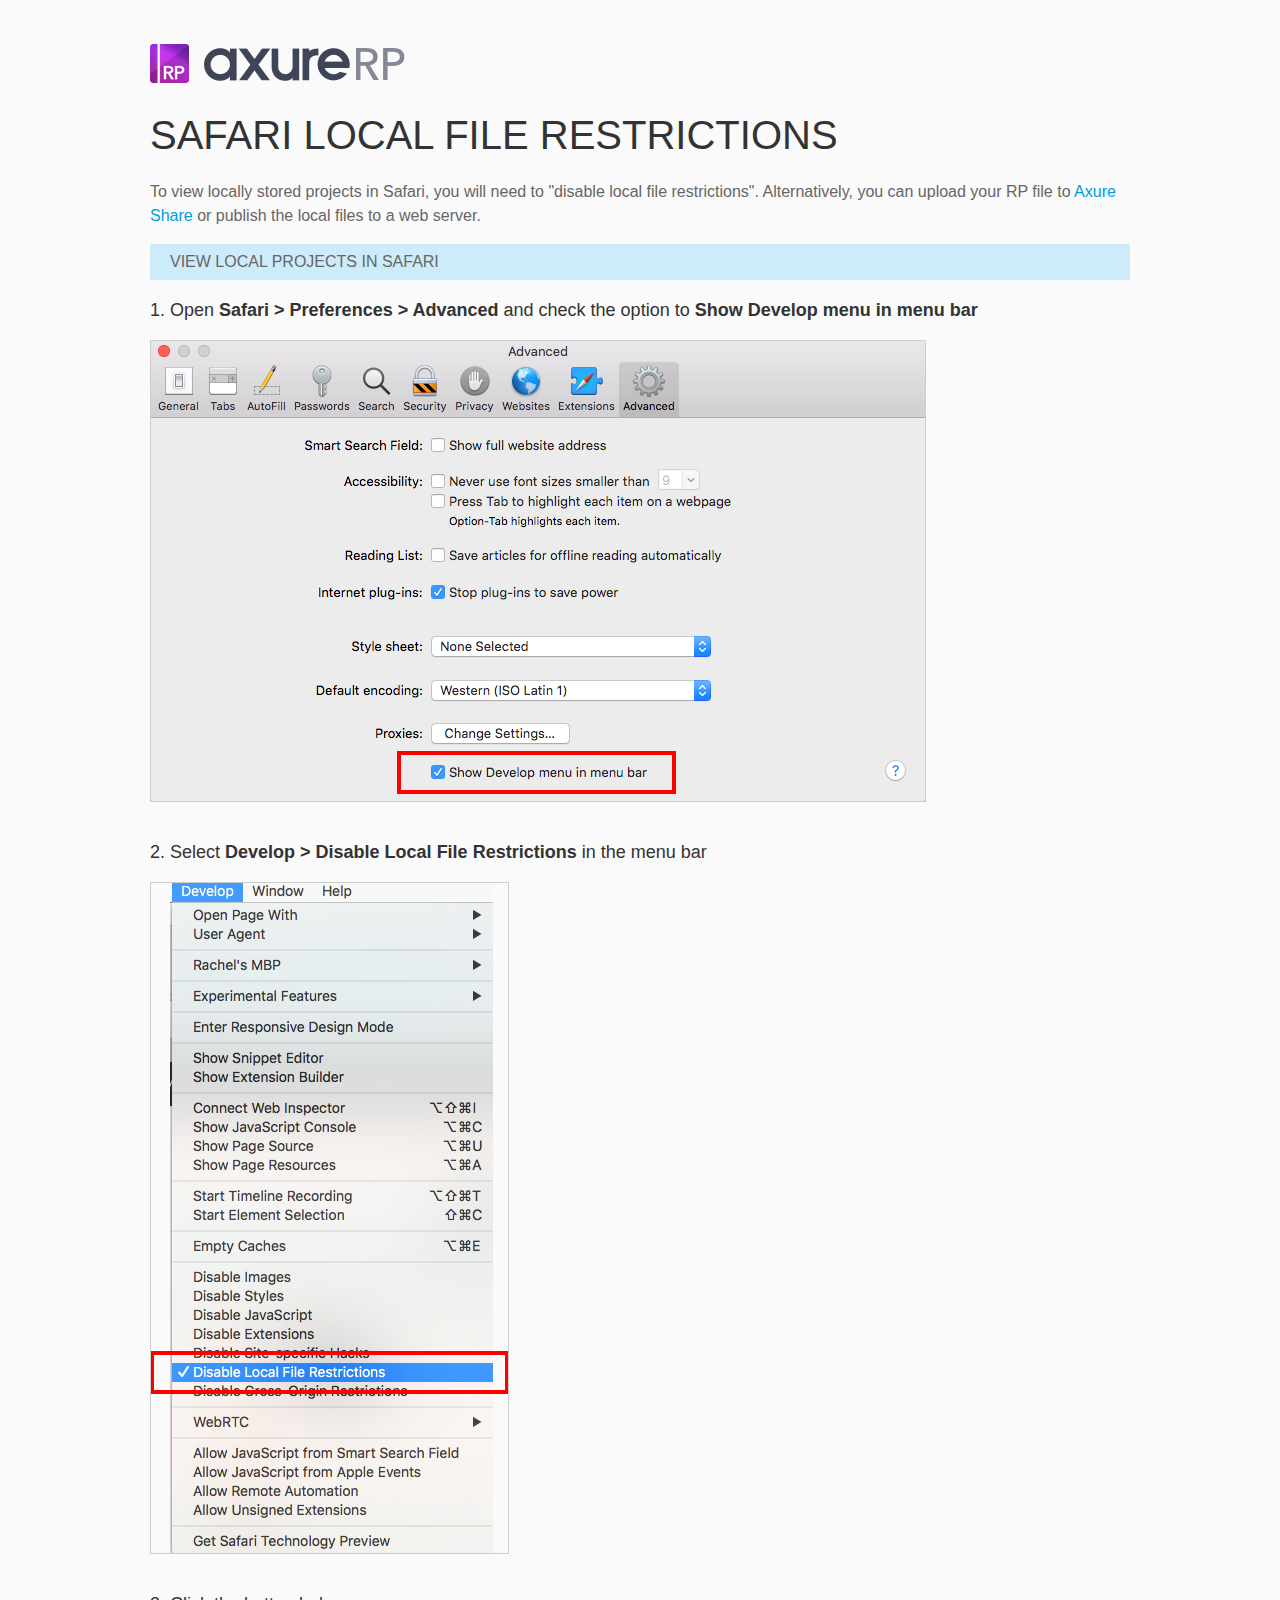
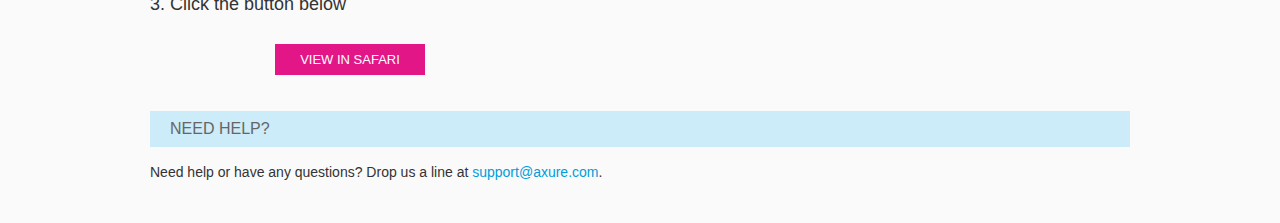
<file: resources/chrome/safari.html>
<html>
<head>
    <title>Axure RP - Safari Local File Restrictions</title>
    <style type="text/css">
        *
        {
            font-family: Helvetica, Arial, sans-serif;
        }
        body
        {
            text-align: center;
            background-color: #fafafa;
        }
        p
        {
            font-size: 14px;
            line-height: 18px;
            color: #333333;
        }
        div.container
        {
            width: 980px;
            margin-left: auto;
            margin-right: auto;
            text-align: left;
        }
        a
        {
            text-decoration: none;
            color: #009dda;
        }
        .button
        {
            background: #E31687;
            font: normal 16px Arial, sans-serif;
            color: #FFFFFF;
            padding: 8px 25px 8px 25px;
            border: 0;
            display: inline-block;
            margin-top: 10px;
            text-transform: uppercase;
            font-size: 13px;
        }
        a:hover.button
        {
            opacity: .8;
        }
        div.left
        {
            width: 400px;
            float: left;
            margin-right: 80px;
        }
        div.right
        {
            width: 400px;
            float: left;
        }
        div.buttonContainer
        {
            text-align: center;
        }
        h1
        {
            font-size: 40px;
            color: #333333;
            line-height: 50px;
            margin-bottom: 20px;
            font-weight: normal;
        }
        h2
        {
            font-size: 38px;
            font-weight: normal;
            color: #08639C;
            text-align: center;
        }
        h3
        {
            font-size: 18px;
            line-height: 24px;
            color: #333333;
            font-weight: normal;
        }
        .heading
        {
            background-color: #cdecf9;
            height: 36px;
            line-height: 36px;
            padding-left: 20px;
            font-size: 16px;
            color: #666666;
        }
        span.faq
        {
            font-size: 16px;
            font-weight: normal;
            color: #333333;
            display: block;
        }
    </style>
</head>
<body>
    <div class="container">
        <br />
        <br />
        <img src="axure_logo.png" alt="axure" />
        <br />
        <h1>
            SAFARI LOCAL FILE RESTRICTIONS</h1>
        <p style="font-size: 16px; line-height: 24px; color: #666666; margin-top: 10px;">
            To view locally stored projects in Safari, you will need to "disable local file restrictions". Alternatively,
            you can upload your RP file to <a href="https://share.axure.com">Axure Share</a> or publish the local files to a web server.</p>
        <h3 class="heading">
            VIEW LOCAL PROJECTS IN SAFARI</h3>
        <div class="">
            <h3>
                1. Open <span style="font-weight: bold">Safari > Preferences > Advanced</span> and check the option to <span style="font-weight: bold">Show Develop menu in menu bar</span></h3>
            <img src="safari_advanced.png" alt="advanced" />
        </div>
        <div style="clear: both; height: 20px;">
            &nbsp;
        </div>
        <div class="">
            <h3>
                2. Select <span style="font-weight: bold">Develop > Disable Local File Restrictions</span> in the menu bar</h3>
            <img src="safari_restrictions.png" alt="extensions" />
        </div>
        <div style="clear: both; height: 20px;">
            &nbsp;</div>
        <div class="left">
            <h3>
                3. Click the button below
            </h3>
            <div class="buttonContainer">
                <a class="button" href="../../start.html">View in Safari</a>
            </div>
        </div>
        <div style="clear: both; height: 20px;">
        </div>
        <h3 class="heading">
            NEED HELP?</h3>
        <p>
            Need help or have any questions? Drop us a line at <a href="mailto:support@axure.com">
                support@axure.com</a>.
        </p>
        <div style="clear: both; height: 20px;">
        </div>
    </div>
</body>
</html>
</file>
<file: resources/css/axure_rp_page.css>
﻿/* so the window resize fires within a frame in IE7 */
html, body {
    height: 100%;
}

a {
    color: inherit;
}

p {
    margin: 0px;
    text-rendering: optimizeLegibility;
    font-feature-settings: "kern" 1;
    -webkit-font-feature-settings: "kern";
    -moz-font-feature-settings: "kern";
    -moz-font-feature-settings: "kern=1";
    font-kerning: normal;
}

iframe {
    background: #FFFFFF;
}

/* to match IE with C, FF */
input {
    padding: 1px 0px 1px 0px;
    box-sizing: border-box;
    -moz-box-sizing: border-box;
}

textarea {
    margin: 0px;
    box-sizing: border-box;
    -moz-box-sizing: border-box;
}

div.intcases {
    font-family: arial; 
    font-size: 12px;
    text-align:left; 
    border:1px solid #AAA; 
    background:#FFF none repeat scroll 0% 0%; 
    z-index:9999; 
    visibility:hidden; 
    position:absolute;
    padding: 0px;
    border-radius: 3px;
    white-space: nowrap;
}

div.intcaselink {
    cursor: pointer;
    padding: 3px 8px 3px 8px;
    margin: 5px;
    background:#EEE none repeat scroll 0% 0%; 
    border:1px solid #AAA;
    border-radius: 3px;
}

div.refpageimage {
    position: absolute;
    left: 0px;
    top: 0px;
    font-size: 0px;
    width: 16px;
    height: 16px;
    cursor: pointer;
    background-image: url(images/newwindow.gif);
    background-repeat: no-repeat;
}

div.annnoteimage {
    position: absolute;
    left: 0px;
    top: 0px;
    font-size: 0px;
    /*width: 16px;
    height: 12px;*/
    cursor: help;
    /*background-image: url(images/note.gif);*/
    /*background-repeat: no-repeat;*/
    width: 13px;
    height: 12px;
    padding-top: 1px;
    text-align: center;
    background-color: #138CDD;
    -moz-box-shadow: 1px 1px 3px #aaa;
    -webkit-box-shadow: 1px 1px 3px #aaa;
    box-shadow: 1px 1px 3px #aaa;
}

div.annnoteline {
    display: inline-block;
    width: 9px;
    height: 1px;
    border-bottom: 1px solid white;
    margin-top: 1px;
}

div.annnotelabel {
    position: absolute;
    left: 0px;
    top: 0px;
    font-family: Helvetica,Arial;
    font-size: 10px;
    /*border: 1px solid rgb(166,221,242);*/
    cursor: help;
    /*background:rgb(0,157,217) none repeat scroll 0% 0%;*/ 
    padding: 1px 3px 1px 3px;
    white-space: nowrap;
    color: white;
    
    background-color: #138CDD;
    -moz-box-shadow: 1px 1px 3px #aaa;
    -webkit-box-shadow: 1px 1px 3px #aaa;
    box-shadow: 1px 1px 3px #aaa;
}

.annotation {
    font-size: 12px;
    padding-left: 2px;
    margin-bottom: 5px;
}

.annotationName {
    /*font-size: 13px;
    font-weight: bold;
    margin-bottom: 3px;
    white-space: nowrap;*/

    font-family: 'Trebuchet MS';
    font-size: 14px;
    font-weight: bold;
    margin-bottom: 5px;
    white-space: nowrap;
}

.annotationValue {
    font-family: Arial, Helvetica, Sans-Serif;
    font-size: 12px;
    color: #4a4a4a;
    line-height: 21px;
    margin-bottom: 20px;
}

.noteLink {
    text-decoration: inherit;
    color: inherit;
}

.noteLink:hover {
    background-color: white;
}

/* this is a fix for the issue where dialogs jump around and takes the text-align from the body */
.dialogFix {
    position:absolute;
    text-align:left;
    border: 1px solid #8f949a;
}


@keyframes pulsate {
  from {
    box-shadow: 0 0 10px #15d6ba;
  }
  to {
    box-shadow: 0 0 20px #15d6ba;
  }
}

@-webkit-keyframes pulsate {
  from {
    -webkit-box-shadow: 0 0 10px #15d6ba;
    box-shadow: 0 0 10px #15d6ba;
  }
  to {
    -webkit-box-shadow: 0 0 20px #15d6ba;
    box-shadow: 0 0 20px #15d6ba;
  }
}
 
@-moz-keyframes pulsate {
  from {
    -moz-box-shadow: 0 0 10px #15d6ba;
    box-shadow: 0 0 10px #15d6ba;
  }
  to {
    -moz-box-shadow: 0 0 20px #15d6ba;
    box-shadow: 0 0 20px #15d6ba;
  }
}

.legacyPulsateBorder {
    /*border: 5px solid #15d6ba;
    margin: -5px;*/
    -moz-box-shadow: 0 0 10px 3px #15d6ba;
    box-shadow: 0 0 10px 3px #15d6ba;
}

.pulsateBorder {
  animation-name: pulsate;
  animation-timing-function: ease-in-out;
  animation-duration: 0.9s;
  animation-iteration-count: infinite;
  animation-direction: alternate;
  
  -webkit-animation-name: pulsate;
  -webkit-animation-timing-function: ease-in-out;
  -webkit-animation-duration: 0.9s;
  -webkit-animation-iteration-count: infinite;
  -webkit-animation-direction: alternate;

  -moz-animation-name: pulsate;
  -moz-animation-timing-function: ease-in-out;
  -moz-animation-duration: 0.9s;
  -moz-animation-iteration-count: infinite;
  -moz-animation-direction: alternate;
}

.ax_default_hidden, .ax_default_unplaced{
    display: none;
    visibility: hidden;
}

.widgetNoteSelected {
    -moz-box-shadow: 0 0 10px 3px #138CDD;
    box-shadow: 0 0 10px 3px #138CDD;
    /*-moz-box-shadow: 0 0 20px #3915d6;
    box-shadow: 0 0 20px #3915d6;*/
    /*border: 3px solid #3915d6;*/
    /*margin: -3px;*/
}


.singleImg {
    display: none;
    visibility: hidden;
}
</file>
<file: data/styles.css>
﻿.ax_default {
  font-family:'Arial';
  font-weight:400;
  font-style:normal;
  font-size:13px;
  color:#333333;
  text-align:center;
  line-height:normal;
}
.shape {
}
.image {
  color:#000000;
}
.primary_button {
  color:#FFFFFF;
}
.heading_1 {
  font-family:'Arial Bold', 'Arial';
  font-weight:700;
  font-style:normal;
  font-size:32px;
  text-align:left;
}
.heading_2 {
  font-family:'Arial Bold', 'Arial';
  font-weight:700;
  font-style:normal;
  font-size:24px;
  text-align:left;
}
.heading_3 {
  font-family:'Arial Bold', 'Arial';
  font-weight:700;
  font-style:normal;
  font-size:18px;
  text-align:left;
}
.heading_4 {
  font-family:'Arial Bold', 'Arial';
  font-weight:700;
  font-style:normal;
  font-size:14px;
  text-align:left;
}
.heading_5 {
  font-family:'Arial Bold', 'Arial';
  font-weight:700;
  font-style:normal;
  text-align:left;
}
.heading_6 {
  font-family:'Arial Bold', 'Arial';
  font-weight:700;
  font-style:normal;
  font-size:10px;
  text-align:left;
}
.label {
  font-size:14px;
  text-align:left;
}
.paragraph {
  text-align:left;
}
.text_link {
  color:#0000FF;
}
.text_link_mouse_over {
}
.text_link_mouse_down {
}
.text_field {
  color:#000000;
  text-align:left;
}
.droplist {
  color:#000000;
  text-align:left;
}
.line {
}
.horizontal_line {
}
.vertical_line {
}
</file>
<file: files/about_us/styles.css>
﻿body {
  margin:0px;
  background-color:rgba(22, 22, 22, 1);
  background-image:none;
  position:relative;
  left:-0px;
  width:1200px;
  margin-left:auto;
  margin-right:auto;
  text-align:left;
}
#base {
  position:absolute;
  z-index:0;
}
#u28 {
  border-width:0px;
  position:absolute;
  left:0px;
  top:0px;
  width:1200px;
  height:376px;
  overflow:hidden;
}
#u28_state0 {
  border-width:0px;
  position:absolute;
  left:0px;
  top:0px;
  width:1200px;
  height:376px;
  -ms-overflow-x:hidden;
  overflow-x:hidden;
  -ms-overflow-y:hidden;
  overflow-y:hidden;
  background-color:rgba(22, 22, 22, 1);
  background-image:none;
}
#u28_state0_content {
  border-width:0px;
  position:absolute;
  left:0px;
  top:0px;
  width:1px;
  height:1px;
}
#u29 {
  border-width:0px;
  position:absolute;
  left:0px;
  top:0px;
  width:1200px;
  height:376px;
  overflow:hidden;
}
#u29_state0 {
  border-width:0px;
  position:absolute;
  left:0px;
  top:0px;
  width:1200px;
  height:376px;
  -ms-overflow-x:hidden;
  overflow-x:hidden;
  -ms-overflow-y:hidden;
  overflow-y:hidden;
  background-color:rgba(64, 64, 64, 0.129411764705882);
  background-image:none;
}
#u29_state0_content {
  border-width:0px;
  position:absolute;
  left:0px;
  top:0px;
  width:1px;
  height:1px;
}
#u31 {
  border-width:0px;
  position:absolute;
  left:0px;
  top:0px;
  width:1200px;
  height:73px;
  overflow:hidden;
}
#u31_state0 {
  border-width:0px;
  position:absolute;
  left:0px;
  top:0px;
  width:1200px;
  height:73px;
  -ms-overflow-x:hidden;
  overflow-x:hidden;
  -ms-overflow-y:hidden;
  overflow-y:hidden;
  background-color:rgba(0, 0, 0, 0.0980392156862745);
  background-image:none;
}
#u31_state0_content {
  border-width:0px;
  position:absolute;
  left:0px;
  top:0px;
  width:1px;
  height:1px;
}
#u32_div {
  border-width:0px;
  position:absolute;
  left:0px;
  top:0px;
  width:142px;
  height:73px;
  background:inherit;
  background-color:rgba(255, 255, 255, 0);
  border:none;
  border-radius:0px;
  -moz-box-shadow:none;
  -webkit-box-shadow:none;
  box-shadow:none;
  font-family:'Roboto Light', 'Roboto Regular', 'Roboto';
  font-weight:300;
  font-style:normal;
  font-size:16px;
  color:#FFFFFF;
}
#u32 {
  border-width:0px;
  position:absolute;
  left:288px;
  top:0px;
  width:142px;
  height:73px;
  font-family:'Roboto Light', 'Roboto Regular', 'Roboto';
  font-weight:300;
  font-style:normal;
  font-size:16px;
  color:#FFFFFF;
}
#u32_div.mouseOver {
  border-width:0px;
  position:absolute;
  left:0px;
  top:0px;
  width:142px;
  height:73px;
  background:inherit;
  background-color:rgba(255, 255, 255, 0.2);
  border:none;
  border-radius:0px;
  -moz-box-shadow:none;
  -webkit-box-shadow:none;
  box-shadow:none;
  font-family:'Roboto Light', 'Roboto Regular', 'Roboto';
  font-weight:300;
  font-style:normal;
  font-size:16px;
  color:#FFFFFF;
}
#u32.mouseOver {
}
#u32_text {
  border-width:0px;
  position:absolute;
  left:2px;
  top:27px;
  width:138px;
  word-wrap:break-word;
}
#u33_div {
  border-width:0px;
  position:absolute;
  left:0px;
  top:0px;
  width:165px;
  height:73px;
  background:inherit;
  background-color:rgba(255, 255, 255, 0);
  border:none;
  border-radius:0px;
  -moz-box-shadow:none;
  -webkit-box-shadow:none;
  box-shadow:none;
  font-family:'Roboto Light', 'Roboto Regular', 'Roboto';
  font-weight:300;
  font-style:normal;
  font-size:16px;
  color:#FFFFFF;
}
#u33 {
  border-width:0px;
  position:absolute;
  left:431px;
  top:0px;
  width:165px;
  height:73px;
  font-family:'Roboto Light', 'Roboto Regular', 'Roboto';
  font-weight:300;
  font-style:normal;
  font-size:16px;
  color:#FFFFFF;
}
#u33_div.mouseOver {
  border-width:0px;
  position:absolute;
  left:0px;
  top:0px;
  width:165px;
  height:73px;
  background:inherit;
  background-color:rgba(255, 255, 255, 0.2);
  border:none;
  border-radius:0px;
  -moz-box-shadow:none;
  -webkit-box-shadow:none;
  box-shadow:none;
  font-family:'Roboto Light', 'Roboto Regular', 'Roboto';
  font-weight:300;
  font-style:normal;
  font-size:16px;
  color:#FFFFFF;
}
#u33.mouseOver {
}
#u33_text {
  border-width:0px;
  position:absolute;
  left:2px;
  top:27px;
  width:161px;
  word-wrap:break-word;
}
#u34_div {
  border-width:0px;
  position:absolute;
  left:0px;
  top:0px;
  width:165px;
  height:73px;
  background:inherit;
  background-color:rgba(255, 255, 255, 0);
  border:none;
  border-radius:0px;
  -moz-box-shadow:none;
  -webkit-box-shadow:none;
  box-shadow:none;
  font-family:'Roboto Light', 'Roboto Regular', 'Roboto';
  font-weight:300;
  font-style:normal;
  font-size:16px;
  color:#FFFFFF;
}
#u34 {
  border-width:0px;
  position:absolute;
  left:597px;
  top:0px;
  width:165px;
  height:73px;
  font-family:'Roboto Light', 'Roboto Regular', 'Roboto';
  font-weight:300;
  font-style:normal;
  font-size:16px;
  color:#FFFFFF;
}
#u34_div.mouseOver {
  border-width:0px;
  position:absolute;
  left:0px;
  top:0px;
  width:165px;
  height:73px;
  background:inherit;
  background-color:rgba(255, 255, 255, 0.2);
  border:none;
  border-radius:0px;
  -moz-box-shadow:none;
  -webkit-box-shadow:none;
  box-shadow:none;
  font-family:'Roboto Light', 'Roboto Regular', 'Roboto';
  font-weight:300;
  font-style:normal;
  font-size:16px;
  color:#FFFFFF;
}
#u34.mouseOver {
}
#u34_text {
  border-width:0px;
  position:absolute;
  left:2px;
  top:27px;
  width:161px;
  word-wrap:break-word;
}
#u35_div {
  border-width:0px;
  position:absolute;
  left:0px;
  top:0px;
  width:149px;
  height:73px;
  background:inherit;
  background-color:rgba(255, 255, 255, 0);
  border:none;
  border-radius:0px;
  -moz-box-shadow:none;
  -webkit-box-shadow:none;
  box-shadow:none;
  font-family:'Roboto Light', 'Roboto Regular', 'Roboto';
  font-weight:300;
  font-style:normal;
  font-size:16px;
  color:#FFFFFF;
}
#u35 {
  border-width:0px;
  position:absolute;
  left:763px;
  top:0px;
  width:149px;
  height:73px;
  font-family:'Roboto Light', 'Roboto Regular', 'Roboto';
  font-weight:300;
  font-style:normal;
  font-size:16px;
  color:#FFFFFF;
}
#u35_div.mouseOver {
  border-width:0px;
  position:absolute;
  left:0px;
  top:0px;
  width:149px;
  height:73px;
  background:inherit;
  background-color:rgba(255, 255, 255, 0.2);
  border:none;
  border-radius:0px;
  -moz-box-shadow:none;
  -webkit-box-shadow:none;
  box-shadow:none;
  font-family:'Roboto Light', 'Roboto Regular', 'Roboto';
  font-weight:300;
  font-style:normal;
  font-size:16px;
  color:#FFFFFF;
}
#u35.mouseOver {
}
#u35_text {
  border-width:0px;
  position:absolute;
  left:2px;
  top:27px;
  width:145px;
  word-wrap:break-word;
}
#u36_img {
  border-width:0px;
  position:absolute;
  left:0px;
  top:0px;
  width:2px;
  height:74px;
}
#u36 {
  border-width:0px;
  position:absolute;
  left:430px;
  top:0px;
  width:1px;
  height:73px;
}
#u36_text {
  border-width:0px;
  position:absolute;
  left:0px;
  top:0px;
  width:0px;
  visibility:hidden;
  word-wrap:break-word;
}
#u37_img {
  border-width:0px;
  position:absolute;
  left:0px;
  top:0px;
  width:2px;
  height:74px;
}
#u37 {
  border-width:0px;
  position:absolute;
  left:596px;
  top:0px;
  width:1px;
  height:73px;
}
#u37_text {
  border-width:0px;
  position:absolute;
  left:0px;
  top:0px;
  width:0px;
  visibility:hidden;
  word-wrap:break-word;
}
#u38_img {
  border-width:0px;
  position:absolute;
  left:0px;
  top:0px;
  width:2px;
  height:74px;
}
#u38 {
  border-width:0px;
  position:absolute;
  left:762px;
  top:0px;
  width:1px;
  height:73px;
}
#u38_text {
  border-width:0px;
  position:absolute;
  left:0px;
  top:0px;
  width:0px;
  visibility:hidden;
  word-wrap:break-word;
}
#u39_div {
  border-width:0px;
  position:absolute;
  left:0px;
  top:0px;
  width:403px;
  height:124px;
  background:inherit;
  background-color:rgba(255, 255, 255, 0);
  border:none;
  border-radius:0px;
  -moz-box-shadow:none;
  -webkit-box-shadow:none;
  box-shadow:none;
  font-family:'Roboto Light', 'Roboto Regular', 'Roboto';
  font-weight:300;
  font-style:normal;
  font-size:103px;
  color:#FFFFFF;
  text-align:center;
}
#u39 {
  border-width:0px;
  position:absolute;
  left:401px;
  top:131px;
  width:403px;
  height:124px;
  font-family:'Roboto Light', 'Roboto Regular', 'Roboto';
  font-weight:300;
  font-style:normal;
  font-size:103px;
  color:#FFFFFF;
  text-align:center;
}
#u39_text {
  border-width:0px;
  position:absolute;
  left:0px;
  top:0px;
  width:403px;
  white-space:nowrap;
}
#u40 {
  border-width:0px;
  position:absolute;
  left:0px;
  top:376px;
  width:1200px;
  height:1423px;
  overflow:hidden;
}
#u40_state0 {
  border-width:0px;
  position:absolute;
  left:0px;
  top:0px;
  width:1200px;
  height:1423px;
  -ms-overflow-x:hidden;
  overflow-x:hidden;
  -ms-overflow-y:hidden;
  overflow-y:hidden;
  background-color:rgba(2, 42, 70, 1);
  background-image:none;
}
#u40_state0_content {
  border-width:0px;
  position:absolute;
  left:0px;
  top:0px;
  width:1px;
  height:1px;
}
#u42 {
  border-width:0px;
  position:absolute;
  left:0px;
  top:1799px;
  width:1200px;
  height:340px;
  overflow:hidden;
}
#u42_state0 {
  border-width:0px;
  position:absolute;
  left:0px;
  top:0px;
  width:1200px;
  height:340px;
  -ms-overflow-x:hidden;
  overflow-x:hidden;
  -ms-overflow-y:hidden;
  overflow-y:hidden;
  background-color:rgba(22, 22, 22, 1);
  background-image:none;
}
#u42_state0_content {
  border-width:0px;
  position:absolute;
  left:0px;
  top:0px;
  width:1px;
  height:1px;
}
#u43 {
  border-width:0px;
  position:absolute;
  left:0px;
  top:2139px;
  width:1200px;
  height:114px;
  overflow:hidden;
}
#u43_state0 {
  border-width:0px;
  position:absolute;
  left:0px;
  top:0px;
  width:1200px;
  height:114px;
  -ms-overflow-x:hidden;
  overflow-x:hidden;
  -ms-overflow-y:hidden;
  overflow-y:hidden;
  background-color:rgba(22, 22, 22, 1);
  background-image:none;
}
#u43_state0_content {
  border-width:0px;
  position:absolute;
  left:0px;
  top:0px;
  width:1px;
  height:1px;
}
#u44_div {
  border-width:0px;
  position:absolute;
  left:0px;
  top:0px;
  width:25px;
  height:38px;
  background:inherit;
  background-color:rgba(255, 255, 255, 0);
  border:none;
  border-radius:0px;
  -moz-box-shadow:none;
  -webkit-box-shadow:none;
  box-shadow:none;
  font-family:'FontAwesome Regular', 'FontAwesome';
  font-weight:400;
  font-style:normal;
  font-size:32px;
  color:#777777;
}
#u44 {
  border-width:0px;
  position:absolute;
  left:509px;
  top:2018px;
  width:25px;
  height:38px;
  font-family:'FontAwesome Regular', 'FontAwesome';
  font-weight:400;
  font-style:normal;
  font-size:32px;
  color:#777777;
}
#u44_div.mouseOver {
  border-width:0px;
  position:absolute;
  left:0px;
  top:0px;
  width:25px;
  height:38px;
  background:inherit;
  background-color:rgba(255, 255, 255, 0);
  border:none;
  border-radius:0px;
  -moz-box-shadow:none;
  -webkit-box-shadow:none;
  box-shadow:none;
  font-family:'FontAwesome Regular', 'FontAwesome';
  font-weight:400;
  font-style:normal;
  font-size:32px;
  color:#777777;
}
#u44.mouseOver {
}
#u44_text {
  border-width:0px;
  position:absolute;
  left:0px;
  top:0px;
  width:25px;
  white-space:nowrap;
}
#u45_div {
  border-width:0px;
  position:absolute;
  left:0px;
  top:0px;
  width:25px;
  height:38px;
  background:inherit;
  background-color:rgba(255, 255, 255, 0);
  border:none;
  border-radius:0px;
  -moz-box-shadow:none;
  -webkit-box-shadow:none;
  box-shadow:none;
  font-family:'FontAwesome Regular', 'FontAwesome';
  font-weight:400;
  font-style:normal;
  font-size:32px;
  color:#777777;
}
#u45 {
  border-width:0px;
  position:absolute;
  left:568px;
  top:2018px;
  width:25px;
  height:38px;
  font-family:'FontAwesome Regular', 'FontAwesome';
  font-weight:400;
  font-style:normal;
  font-size:32px;
  color:#777777;
}
#u45_div.mouseOver {
  border-width:0px;
  position:absolute;
  left:0px;
  top:0px;
  width:25px;
  height:38px;
  background:inherit;
  background-color:rgba(255, 255, 255, 0);
  border:none;
  border-radius:0px;
  -moz-box-shadow:none;
  -webkit-box-shadow:none;
  box-shadow:none;
  font-family:'FontAwesome Regular', 'FontAwesome';
  font-weight:400;
  font-style:normal;
  font-size:32px;
  color:#777777;
}
#u45.mouseOver {
}
#u45_text {
  border-width:0px;
  position:absolute;
  left:0px;
  top:0px;
  width:25px;
  white-space:nowrap;
}
#u46_div {
  border-width:0px;
  position:absolute;
  left:0px;
  top:0px;
  width:25px;
  height:38px;
  background:inherit;
  background-color:rgba(255, 255, 255, 0);
  border:none;
  border-radius:0px;
  -moz-box-shadow:none;
  -webkit-box-shadow:none;
  box-shadow:none;
  font-family:'FontAwesome Regular', 'FontAwesome';
  font-weight:400;
  font-style:normal;
  font-size:32px;
  color:#777777;
}
#u46 {
  border-width:0px;
  position:absolute;
  left:616px;
  top:2018px;
  width:25px;
  height:38px;
  font-family:'FontAwesome Regular', 'FontAwesome';
  font-weight:400;
  font-style:normal;
  font-size:32px;
  color:#777777;
}
#u46_div.mouseOver {
  border-width:0px;
  position:absolute;
  left:0px;
  top:0px;
  width:25px;
  height:38px;
  background:inherit;
  background-color:rgba(255, 255, 255, 0);
  border:none;
  border-radius:0px;
  -moz-box-shadow:none;
  -webkit-box-shadow:none;
  box-shadow:none;
  font-family:'FontAwesome Regular', 'FontAwesome';
  font-weight:400;
  font-style:normal;
  font-size:32px;
  color:#777777;
}
#u46.mouseOver {
}
#u46_text {
  border-width:0px;
  position:absolute;
  left:0px;
  top:0px;
  width:25px;
  white-space:nowrap;
}
#u47_div {
  border-width:0px;
  position:absolute;
  left:0px;
  top:0px;
  width:25px;
  height:38px;
  background:inherit;
  background-color:rgba(255, 255, 255, 0);
  border:none;
  border-radius:0px;
  -moz-box-shadow:none;
  -webkit-box-shadow:none;
  box-shadow:none;
  font-family:'FontAwesome Regular', 'FontAwesome';
  font-weight:400;
  font-style:normal;
  font-size:32px;
  color:#777777;
}
#u47 {
  border-width:0px;
  position:absolute;
  left:672px;
  top:2018px;
  width:25px;
  height:38px;
  font-family:'FontAwesome Regular', 'FontAwesome';
  font-weight:400;
  font-style:normal;
  font-size:32px;
  color:#777777;
}
#u47_div.mouseOver {
  border-width:0px;
  position:absolute;
  left:0px;
  top:0px;
  width:25px;
  height:38px;
  background:inherit;
  background-color:rgba(255, 255, 255, 0);
  border:none;
  border-radius:0px;
  -moz-box-shadow:none;
  -webkit-box-shadow:none;
  box-shadow:none;
  font-family:'FontAwesome Regular', 'FontAwesome';
  font-weight:400;
  font-style:normal;
  font-size:32px;
  color:#777777;
}
#u47.mouseOver {
}
#u47_text {
  border-width:0px;
  position:absolute;
  left:0px;
  top:0px;
  width:25px;
  white-space:nowrap;
}
#u48_img {
  border-width:0px;
  position:absolute;
  left:0px;
  top:0px;
  width:961px;
  height:2px;
}
#u48 {
  border-width:0px;
  position:absolute;
  left:120px;
  top:2140px;
  width:960px;
  height:1px;
}
#u48_text {
  border-width:0px;
  position:absolute;
  left:0px;
  top:0px;
  width:0px;
  visibility:hidden;
  word-wrap:break-word;
}
#u49_img {
  border-width:0px;
  position:absolute;
  left:0px;
  top:0px;
  width:337px;
  height:172px;
}
#u49 {
  border-width:0px;
  position:absolute;
  left:432px;
  top:1827px;
  width:337px;
  height:172px;
}
#u49_text {
  border-width:0px;
  position:absolute;
  left:0px;
  top:0px;
  width:0px;
  visibility:hidden;
  word-wrap:break-word;
}
#u50_div {
  border-width:0px;
  position:absolute;
  left:0px;
  top:0px;
  width:245px;
  height:49px;
  background:inherit;
  background-color:rgba(255, 255, 255, 0);
  border:none;
  border-radius:0px;
  -moz-box-shadow:none;
  -webkit-box-shadow:none;
  box-shadow:none;
  font-family:'Roboto Light', 'Roboto Regular', 'Roboto';
  font-weight:300;
  font-style:normal;
  font-size:41px;
  color:#FFFFFF;
}
#u50 {
  border-width:0px;
  position:absolute;
  left:457px;
  top:449px;
  width:245px;
  height:49px;
  font-family:'Roboto Light', 'Roboto Regular', 'Roboto';
  font-weight:300;
  font-style:normal;
  font-size:41px;
  color:#FFFFFF;
}
#u50_text {
  border-width:0px;
  position:absolute;
  left:0px;
  top:0px;
  width:245px;
  white-space:nowrap;
}
#u51_img {
  border-width:0px;
  position:absolute;
  left:0px;
  top:0px;
  width:119px;
  height:2px;
}
#u51 {
  border-width:0px;
  position:absolute;
  left:120px;
  top:586px;
  width:118px;
  height:1px;
}
#u51_text {
  border-width:0px;
  position:absolute;
  left:0px;
  top:0px;
  width:0px;
  visibility:hidden;
  word-wrap:break-word;
}
#u52_img {
  border-width:0px;
  position:absolute;
  left:0px;
  top:0px;
  width:119px;
  height:2px;
}
#u52 {
  border-width:0px;
  position:absolute;
  left:288px;
  top:586px;
  width:118px;
  height:1px;
}
#u52_text {
  border-width:0px;
  position:absolute;
  left:0px;
  top:0px;
  width:0px;
  visibility:hidden;
  word-wrap:break-word;
}
#u53_img {
  border-width:0px;
  position:absolute;
  left:0px;
  top:0px;
  width:119px;
  height:2px;
}
#u53 {
  border-width:0px;
  position:absolute;
  left:120px;
  top:654px;
  width:118px;
  height:1px;
}
#u53_text {
  border-width:0px;
  position:absolute;
  left:0px;
  top:0px;
  width:0px;
  visibility:hidden;
  word-wrap:break-word;
}
#u54_img {
  border-width:0px;
  position:absolute;
  left:0px;
  top:0px;
  width:119px;
  height:2px;
}
#u54 {
  border-width:0px;
  position:absolute;
  left:288px;
  top:654px;
  width:118px;
  height:1px;
}
#u54_text {
  border-width:0px;
  position:absolute;
  left:0px;
  top:0px;
  width:0px;
  visibility:hidden;
  word-wrap:break-word;
}
#u55_img {
  border-width:0px;
  position:absolute;
  left:0px;
  top:0px;
  width:119px;
  height:2px;
}
#u55 {
  border-width:0px;
  position:absolute;
  left:119px;
  top:721px;
  width:118px;
  height:1px;
}
#u55_text {
  border-width:0px;
  position:absolute;
  left:0px;
  top:0px;
  width:0px;
  visibility:hidden;
  word-wrap:break-word;
}
#u56_img {
  border-width:0px;
  position:absolute;
  left:0px;
  top:0px;
  width:119px;
  height:2px;
}
#u56 {
  border-width:0px;
  position:absolute;
  left:288px;
  top:721px;
  width:118px;
  height:1px;
}
#u56_text {
  border-width:0px;
  position:absolute;
  left:0px;
  top:0px;
  width:0px;
  visibility:hidden;
  word-wrap:break-word;
}
#u57_img {
  border-width:0px;
  position:absolute;
  left:0px;
  top:0px;
  width:119px;
  height:2px;
}
#u57 {
  border-width:0px;
  position:absolute;
  left:119px;
  top:789px;
  width:118px;
  height:1px;
}
#u57_text {
  border-width:0px;
  position:absolute;
  left:0px;
  top:0px;
  width:0px;
  visibility:hidden;
  word-wrap:break-word;
}
#u58_img {
  border-width:0px;
  position:absolute;
  left:0px;
  top:0px;
  width:119px;
  height:2px;
}
#u58 {
  border-width:0px;
  position:absolute;
  left:288px;
  top:789px;
  width:118px;
  height:1px;
}
#u58_text {
  border-width:0px;
  position:absolute;
  left:0px;
  top:0px;
  width:0px;
  visibility:hidden;
  word-wrap:break-word;
}
#u59_div {
  border-width:0px;
  position:absolute;
  left:0px;
  top:0px;
  width:743px;
  height:48px;
  background:inherit;
  background-color:rgba(255, 255, 255, 0);
  border:none;
  border-radius:0px;
  -moz-box-shadow:none;
  -webkit-box-shadow:none;
  box-shadow:none;
  font-family:'Roboto Regular', 'Roboto';
  font-weight:400;
  font-style:normal;
  font-size:20px;
  color:#FFFFFF;
}
#u59 {
  border-width:0px;
  position:absolute;
  left:457px;
  top:523px;
  width:743px;
  height:48px;
  font-family:'Roboto Regular', 'Roboto';
  font-weight:400;
  font-style:normal;
  font-size:20px;
  color:#FFFFFF;
}
#u59_text {
  border-width:0px;
  position:absolute;
  left:0px;
  top:0px;
  width:743px;
  word-wrap:break-word;
}
#u60_div {
  border-width:0px;
  position:absolute;
  left:0px;
  top:0px;
  width:743px;
  height:48px;
  background:inherit;
  background-color:rgba(255, 255, 255, 0);
  border:none;
  border-radius:0px;
  -moz-box-shadow:none;
  -webkit-box-shadow:none;
  box-shadow:none;
  font-family:'Roboto Regular', 'Roboto';
  font-weight:400;
  font-style:normal;
  font-size:20px;
  color:#FFFFFF;
}
#u60 {
  border-width:0px;
  position:absolute;
  left:457px;
  top:581px;
  width:743px;
  height:48px;
  font-family:'Roboto Regular', 'Roboto';
  font-weight:400;
  font-style:normal;
  font-size:20px;
  color:#FFFFFF;
}
#u60_text {
  border-width:0px;
  position:absolute;
  left:0px;
  top:0px;
  width:743px;
  word-wrap:break-word;
}
#u61_div {
  border-width:0px;
  position:absolute;
  left:0px;
  top:0px;
  width:743px;
  height:48px;
  background:inherit;
  background-color:rgba(255, 255, 255, 0);
  border:none;
  border-radius:0px;
  -moz-box-shadow:none;
  -webkit-box-shadow:none;
  box-shadow:none;
  font-family:'Roboto Regular', 'Roboto';
  font-weight:400;
  font-style:normal;
  font-size:20px;
  color:#FFFFFF;
}
#u61 {
  border-width:0px;
  position:absolute;
  left:457px;
  top:639px;
  width:743px;
  height:48px;
  font-family:'Roboto Regular', 'Roboto';
  font-weight:400;
  font-style:normal;
  font-size:20px;
  color:#FFFFFF;
}
#u61_text {
  border-width:0px;
  position:absolute;
  left:0px;
  top:0px;
  width:743px;
  word-wrap:break-word;
}
#u62_div {
  border-width:0px;
  position:absolute;
  left:0px;
  top:0px;
  width:743px;
  height:48px;
  background:inherit;
  background-color:rgba(255, 255, 255, 0);
  border:none;
  border-radius:0px;
  -moz-box-shadow:none;
  -webkit-box-shadow:none;
  box-shadow:none;
  font-family:'Roboto Regular', 'Roboto';
  font-weight:400;
  font-style:normal;
  font-size:20px;
  color:#FFFFFF;
}
#u62 {
  border-width:0px;
  position:absolute;
  left:457px;
  top:697px;
  width:743px;
  height:48px;
  font-family:'Roboto Regular', 'Roboto';
  font-weight:400;
  font-style:normal;
  font-size:20px;
  color:#FFFFFF;
}
#u62_text {
  border-width:0px;
  position:absolute;
  left:0px;
  top:0px;
  width:743px;
  word-wrap:break-word;
}
#u63_div {
  border-width:0px;
  position:absolute;
  left:0px;
  top:0px;
  width:743px;
  height:48px;
  background:inherit;
  background-color:rgba(255, 255, 255, 0);
  border:none;
  border-radius:0px;
  -moz-box-shadow:none;
  -webkit-box-shadow:none;
  box-shadow:none;
  font-family:'Roboto Regular', 'Roboto';
  font-weight:400;
  font-style:normal;
  color:#FFFFFF;
}
#u63 {
  border-width:0px;
  position:absolute;
  left:444px;
  top:912px;
  width:743px;
  height:48px;
  font-family:'Roboto Regular', 'Roboto';
  font-weight:400;
  font-style:normal;
  color:#FFFFFF;
}
#u63_text {
  border-width:0px;
  position:absolute;
  left:0px;
  top:0px;
  width:743px;
  word-wrap:break-word;
}
#u64 {
  border-width:0px;
  position:absolute;
  left:0px;
  top:1200px;
  width:1200px;
  height:599px;
  overflow:hidden;
}
#u64_state0 {
  border-width:0px;
  position:absolute;
  left:0px;
  top:0px;
  width:1200px;
  height:599px;
  -ms-overflow-x:hidden;
  overflow-x:hidden;
  -ms-overflow-y:hidden;
  overflow-y:hidden;
  background-image:url('../../images/about_us/u64_state0.jpg');
  background-position:center center;
  background-repeat:no-repeat;
  background-attachment:scroll;
  background-size:cover;
}
#u64_state0_content {
  border-width:0px;
  position:absolute;
  left:0px;
  top:0px;
  width:1px;
  height:1px;
}
</file>
<file: files/contact_us/styles.css>
﻿body {
  margin:0px;
  background-color:rgba(22, 22, 22, 1);
  background-image:none;
  position:relative;
  left:-0px;
  width:1200px;
  margin-left:auto;
  margin-right:auto;
  text-align:left;
}
#base {
  position:absolute;
  z-index:0;
}
#u65 {
  border-width:0px;
  position:absolute;
  left:0px;
  top:0px;
  width:1200px;
  height:376px;
  overflow:hidden;
}
#u65_state0 {
  border-width:0px;
  position:absolute;
  left:0px;
  top:0px;
  width:1200px;
  height:376px;
  -ms-overflow-x:hidden;
  overflow-x:hidden;
  -ms-overflow-y:hidden;
  overflow-y:hidden;
  background-color:rgba(22, 22, 22, 1);
  background-image:none;
}
#u65_state0_content {
  border-width:0px;
  position:absolute;
  left:0px;
  top:0px;
  width:1px;
  height:1px;
}
#u66 {
  border-width:0px;
  position:absolute;
  left:0px;
  top:0px;
  width:1200px;
  height:376px;
  overflow:hidden;
}
#u66_state0 {
  border-width:0px;
  position:absolute;
  left:0px;
  top:0px;
  width:1200px;
  height:376px;
  -ms-overflow-x:hidden;
  overflow-x:hidden;
  -ms-overflow-y:hidden;
  overflow-y:hidden;
  background-color:rgba(22, 22, 22, 0.129411764705882);
  background-image:none;
}
#u66_state0_content {
  border-width:0px;
  position:absolute;
  left:0px;
  top:0px;
  width:1px;
  height:1px;
}
#u68 {
  border-width:0px;
  position:absolute;
  left:0px;
  top:0px;
  width:1200px;
  height:73px;
  overflow:hidden;
}
#u68_state0 {
  border-width:0px;
  position:absolute;
  left:0px;
  top:0px;
  width:1200px;
  height:73px;
  -ms-overflow-x:hidden;
  overflow-x:hidden;
  -ms-overflow-y:hidden;
  overflow-y:hidden;
  background-color:rgba(0, 0, 0, 0.0980392156862745);
  background-image:none;
}
#u68_state0_content {
  border-width:0px;
  position:absolute;
  left:0px;
  top:0px;
  width:1px;
  height:1px;
}
#u69_div {
  border-width:0px;
  position:absolute;
  left:0px;
  top:0px;
  width:142px;
  height:73px;
  background:inherit;
  background-color:rgba(255, 255, 255, 0);
  border:none;
  border-radius:0px;
  -moz-box-shadow:none;
  -webkit-box-shadow:none;
  box-shadow:none;
  font-family:'Roboto Light', 'Roboto Regular', 'Roboto';
  font-weight:300;
  font-style:normal;
  font-size:16px;
  color:#FFFFFF;
}
#u69 {
  border-width:0px;
  position:absolute;
  left:288px;
  top:0px;
  width:142px;
  height:73px;
  font-family:'Roboto Light', 'Roboto Regular', 'Roboto';
  font-weight:300;
  font-style:normal;
  font-size:16px;
  color:#FFFFFF;
}
#u69_div.mouseOver {
  border-width:0px;
  position:absolute;
  left:0px;
  top:0px;
  width:142px;
  height:73px;
  background:inherit;
  background-color:rgba(255, 255, 255, 0.2);
  border:none;
  border-radius:0px;
  -moz-box-shadow:none;
  -webkit-box-shadow:none;
  box-shadow:none;
  font-family:'Roboto Light', 'Roboto Regular', 'Roboto';
  font-weight:300;
  font-style:normal;
  font-size:16px;
  color:#FFFFFF;
}
#u69.mouseOver {
}
#u69_text {
  border-width:0px;
  position:absolute;
  left:2px;
  top:27px;
  width:138px;
  word-wrap:break-word;
}
#u70_div {
  border-width:0px;
  position:absolute;
  left:0px;
  top:0px;
  width:165px;
  height:73px;
  background:inherit;
  background-color:rgba(255, 255, 255, 0);
  border:none;
  border-radius:0px;
  -moz-box-shadow:none;
  -webkit-box-shadow:none;
  box-shadow:none;
  font-family:'Roboto Light', 'Roboto Regular', 'Roboto';
  font-weight:300;
  font-style:normal;
  font-size:16px;
  color:#FFFFFF;
}
#u70 {
  border-width:0px;
  position:absolute;
  left:431px;
  top:0px;
  width:165px;
  height:73px;
  font-family:'Roboto Light', 'Roboto Regular', 'Roboto';
  font-weight:300;
  font-style:normal;
  font-size:16px;
  color:#FFFFFF;
}
#u70_div.mouseOver {
  border-width:0px;
  position:absolute;
  left:0px;
  top:0px;
  width:165px;
  height:73px;
  background:inherit;
  background-color:rgba(255, 255, 255, 0.2);
  border:none;
  border-radius:0px;
  -moz-box-shadow:none;
  -webkit-box-shadow:none;
  box-shadow:none;
  font-family:'Roboto Light', 'Roboto Regular', 'Roboto';
  font-weight:300;
  font-style:normal;
  font-size:16px;
  color:#FFFFFF;
}
#u70.mouseOver {
}
#u70_text {
  border-width:0px;
  position:absolute;
  left:2px;
  top:27px;
  width:161px;
  word-wrap:break-word;
}
#u71_div {
  border-width:0px;
  position:absolute;
  left:0px;
  top:0px;
  width:165px;
  height:73px;
  background:inherit;
  background-color:rgba(255, 255, 255, 0);
  border:none;
  border-radius:0px;
  -moz-box-shadow:none;
  -webkit-box-shadow:none;
  box-shadow:none;
  font-family:'Roboto Light', 'Roboto Regular', 'Roboto';
  font-weight:300;
  font-style:normal;
  font-size:16px;
  color:#FFFFFF;
}
#u71 {
  border-width:0px;
  position:absolute;
  left:597px;
  top:0px;
  width:165px;
  height:73px;
  font-family:'Roboto Light', 'Roboto Regular', 'Roboto';
  font-weight:300;
  font-style:normal;
  font-size:16px;
  color:#FFFFFF;
}
#u71_div.mouseOver {
  border-width:0px;
  position:absolute;
  left:0px;
  top:0px;
  width:165px;
  height:73px;
  background:inherit;
  background-color:rgba(255, 255, 255, 0.2);
  border:none;
  border-radius:0px;
  -moz-box-shadow:none;
  -webkit-box-shadow:none;
  box-shadow:none;
  font-family:'Roboto Light', 'Roboto Regular', 'Roboto';
  font-weight:300;
  font-style:normal;
  font-size:16px;
  color:#FFFFFF;
}
#u71.mouseOver {
}
#u71_text {
  border-width:0px;
  position:absolute;
  left:2px;
  top:27px;
  width:161px;
  word-wrap:break-word;
}
#u72_div {
  border-width:0px;
  position:absolute;
  left:0px;
  top:0px;
  width:149px;
  height:73px;
  background:inherit;
  background-color:rgba(255, 255, 255, 0);
  border:none;
  border-radius:0px;
  -moz-box-shadow:none;
  -webkit-box-shadow:none;
  box-shadow:none;
  font-family:'Roboto Light', 'Roboto Regular', 'Roboto';
  font-weight:300;
  font-style:normal;
  font-size:16px;
  color:#FFFFFF;
}
#u72 {
  border-width:0px;
  position:absolute;
  left:763px;
  top:0px;
  width:149px;
  height:73px;
  font-family:'Roboto Light', 'Roboto Regular', 'Roboto';
  font-weight:300;
  font-style:normal;
  font-size:16px;
  color:#FFFFFF;
}
#u72_div.mouseOver {
  border-width:0px;
  position:absolute;
  left:0px;
  top:0px;
  width:149px;
  height:73px;
  background:inherit;
  background-color:rgba(255, 255, 255, 0.2);
  border:none;
  border-radius:0px;
  -moz-box-shadow:none;
  -webkit-box-shadow:none;
  box-shadow:none;
  font-family:'Roboto Light', 'Roboto Regular', 'Roboto';
  font-weight:300;
  font-style:normal;
  font-size:16px;
  color:#FFFFFF;
}
#u72.mouseOver {
}
#u72_text {
  border-width:0px;
  position:absolute;
  left:2px;
  top:27px;
  width:145px;
  word-wrap:break-word;
}
#u73_img {
  border-width:0px;
  position:absolute;
  left:0px;
  top:0px;
  width:2px;
  height:74px;
}
#u73 {
  border-width:0px;
  position:absolute;
  left:430px;
  top:0px;
  width:1px;
  height:73px;
}
#u73_text {
  border-width:0px;
  position:absolute;
  left:0px;
  top:0px;
  width:0px;
  visibility:hidden;
  word-wrap:break-word;
}
#u74_img {
  border-width:0px;
  position:absolute;
  left:0px;
  top:0px;
  width:2px;
  height:74px;
}
#u74 {
  border-width:0px;
  position:absolute;
  left:596px;
  top:0px;
  width:1px;
  height:73px;
}
#u74_text {
  border-width:0px;
  position:absolute;
  left:0px;
  top:0px;
  width:0px;
  visibility:hidden;
  word-wrap:break-word;
}
#u75_img {
  border-width:0px;
  position:absolute;
  left:0px;
  top:0px;
  width:2px;
  height:74px;
}
#u75 {
  border-width:0px;
  position:absolute;
  left:762px;
  top:0px;
  width:1px;
  height:73px;
}
#u75_text {
  border-width:0px;
  position:absolute;
  left:0px;
  top:0px;
  width:0px;
  visibility:hidden;
  word-wrap:break-word;
}
#u76_div {
  border-width:0px;
  position:absolute;
  left:0px;
  top:0px;
  width:472px;
  height:124px;
  background:inherit;
  background-color:rgba(255, 255, 255, 0);
  border:none;
  border-radius:0px;
  -moz-box-shadow:none;
  -webkit-box-shadow:none;
  box-shadow:none;
  font-family:'Roboto Light', 'Roboto Regular', 'Roboto';
  font-weight:300;
  font-style:normal;
  font-size:103px;
  color:#FFFFFF;
  text-align:center;
}
#u76 {
  border-width:0px;
  position:absolute;
  left:367px;
  top:131px;
  width:472px;
  height:124px;
  font-family:'Roboto Light', 'Roboto Regular', 'Roboto';
  font-weight:300;
  font-style:normal;
  font-size:103px;
  color:#FFFFFF;
  text-align:center;
}
#u76_text {
  border-width:0px;
  position:absolute;
  left:0px;
  top:0px;
  width:472px;
  white-space:nowrap;
}
#u77 {
  border-width:0px;
  position:absolute;
  left:0px;
  top:376px;
  width:1200px;
  height:1423px;
  overflow:hidden;
}
#u77_state0 {
  border-width:0px;
  position:absolute;
  left:0px;
  top:0px;
  width:1200px;
  height:1423px;
  -ms-overflow-x:hidden;
  overflow-x:hidden;
  -ms-overflow-y:hidden;
  overflow-y:hidden;
  background-color:rgba(2, 42, 70, 1);
  background-image:none;
}
#u77_state0_content {
  border-width:0px;
  position:absolute;
  left:0px;
  top:0px;
  width:1px;
  height:1px;
}
#u79 {
  border-width:0px;
  position:absolute;
  left:0px;
  top:1799px;
  width:1200px;
  height:340px;
  overflow:hidden;
}
#u79_state0 {
  border-width:0px;
  position:absolute;
  left:0px;
  top:0px;
  width:1200px;
  height:340px;
  -ms-overflow-x:hidden;
  overflow-x:hidden;
  -ms-overflow-y:hidden;
  overflow-y:hidden;
  background-color:rgba(22, 22, 22, 1);
  background-image:none;
}
#u79_state0_content {
  border-width:0px;
  position:absolute;
  left:0px;
  top:0px;
  width:1px;
  height:1px;
}
#u80 {
  border-width:0px;
  position:absolute;
  left:0px;
  top:2139px;
  width:1200px;
  height:114px;
  overflow:hidden;
}
#u80_state0 {
  border-width:0px;
  position:absolute;
  left:0px;
  top:0px;
  width:1200px;
  height:114px;
  -ms-overflow-x:hidden;
  overflow-x:hidden;
  -ms-overflow-y:hidden;
  overflow-y:hidden;
  background-color:rgba(22, 22, 22, 1);
  background-image:none;
}
#u80_state0_content {
  border-width:0px;
  position:absolute;
  left:0px;
  top:0px;
  width:1px;
  height:1px;
}
#u81_div {
  border-width:0px;
  position:absolute;
  left:0px;
  top:0px;
  width:25px;
  height:38px;
  background:inherit;
  background-color:rgba(255, 255, 255, 0);
  border:none;
  border-radius:0px;
  -moz-box-shadow:none;
  -webkit-box-shadow:none;
  box-shadow:none;
  font-family:'FontAwesome Regular', 'FontAwesome';
  font-weight:400;
  font-style:normal;
  font-size:32px;
  color:#777777;
}
#u81 {
  border-width:0px;
  position:absolute;
  left:509px;
  top:2018px;
  width:25px;
  height:38px;
  font-family:'FontAwesome Regular', 'FontAwesome';
  font-weight:400;
  font-style:normal;
  font-size:32px;
  color:#777777;
}
#u81_div.mouseOver {
  border-width:0px;
  position:absolute;
  left:0px;
  top:0px;
  width:25px;
  height:38px;
  background:inherit;
  background-color:rgba(255, 255, 255, 0);
  border:none;
  border-radius:0px;
  -moz-box-shadow:none;
  -webkit-box-shadow:none;
  box-shadow:none;
  font-family:'FontAwesome Regular', 'FontAwesome';
  font-weight:400;
  font-style:normal;
  font-size:32px;
  color:#777777;
}
#u81.mouseOver {
}
#u81_text {
  border-width:0px;
  position:absolute;
  left:0px;
  top:0px;
  width:25px;
  white-space:nowrap;
}
#u82_div {
  border-width:0px;
  position:absolute;
  left:0px;
  top:0px;
  width:25px;
  height:38px;
  background:inherit;
  background-color:rgba(255, 255, 255, 0);
  border:none;
  border-radius:0px;
  -moz-box-shadow:none;
  -webkit-box-shadow:none;
  box-shadow:none;
  font-family:'FontAwesome Regular', 'FontAwesome';
  font-weight:400;
  font-style:normal;
  font-size:32px;
  color:#777777;
}
#u82 {
  border-width:0px;
  position:absolute;
  left:568px;
  top:2018px;
  width:25px;
  height:38px;
  font-family:'FontAwesome Regular', 'FontAwesome';
  font-weight:400;
  font-style:normal;
  font-size:32px;
  color:#777777;
}
#u82_div.mouseOver {
  border-width:0px;
  position:absolute;
  left:0px;
  top:0px;
  width:25px;
  height:38px;
  background:inherit;
  background-color:rgba(255, 255, 255, 0);
  border:none;
  border-radius:0px;
  -moz-box-shadow:none;
  -webkit-box-shadow:none;
  box-shadow:none;
  font-family:'FontAwesome Regular', 'FontAwesome';
  font-weight:400;
  font-style:normal;
  font-size:32px;
  color:#777777;
}
#u82.mouseOver {
}
#u82_text {
  border-width:0px;
  position:absolute;
  left:0px;
  top:0px;
  width:25px;
  white-space:nowrap;
}
#u83_div {
  border-width:0px;
  position:absolute;
  left:0px;
  top:0px;
  width:25px;
  height:38px;
  background:inherit;
  background-color:rgba(255, 255, 255, 0);
  border:none;
  border-radius:0px;
  -moz-box-shadow:none;
  -webkit-box-shadow:none;
  box-shadow:none;
  font-family:'FontAwesome Regular', 'FontAwesome';
  font-weight:400;
  font-style:normal;
  font-size:32px;
  color:#777777;
}
#u83 {
  border-width:0px;
  position:absolute;
  left:616px;
  top:2018px;
  width:25px;
  height:38px;
  font-family:'FontAwesome Regular', 'FontAwesome';
  font-weight:400;
  font-style:normal;
  font-size:32px;
  color:#777777;
}
#u83_div.mouseOver {
  border-width:0px;
  position:absolute;
  left:0px;
  top:0px;
  width:25px;
  height:38px;
  background:inherit;
  background-color:rgba(255, 255, 255, 0);
  border:none;
  border-radius:0px;
  -moz-box-shadow:none;
  -webkit-box-shadow:none;
  box-shadow:none;
  font-family:'FontAwesome Regular', 'FontAwesome';
  font-weight:400;
  font-style:normal;
  font-size:32px;
  color:#777777;
}
#u83.mouseOver {
}
#u83_text {
  border-width:0px;
  position:absolute;
  left:0px;
  top:0px;
  width:25px;
  white-space:nowrap;
}
#u84_div {
  border-width:0px;
  position:absolute;
  left:0px;
  top:0px;
  width:25px;
  height:38px;
  background:inherit;
  background-color:rgba(255, 255, 255, 0);
  border:none;
  border-radius:0px;
  -moz-box-shadow:none;
  -webkit-box-shadow:none;
  box-shadow:none;
  font-family:'FontAwesome Regular', 'FontAwesome';
  font-weight:400;
  font-style:normal;
  font-size:32px;
  color:#777777;
}
#u84 {
  border-width:0px;
  position:absolute;
  left:672px;
  top:2018px;
  width:25px;
  height:38px;
  font-family:'FontAwesome Regular', 'FontAwesome';
  font-weight:400;
  font-style:normal;
  font-size:32px;
  color:#777777;
}
#u84_div.mouseOver {
  border-width:0px;
  position:absolute;
  left:0px;
  top:0px;
  width:25px;
  height:38px;
  background:inherit;
  background-color:rgba(255, 255, 255, 0);
  border:none;
  border-radius:0px;
  -moz-box-shadow:none;
  -webkit-box-shadow:none;
  box-shadow:none;
  font-family:'FontAwesome Regular', 'FontAwesome';
  font-weight:400;
  font-style:normal;
  font-size:32px;
  color:#777777;
}
#u84.mouseOver {
}
#u84_text {
  border-width:0px;
  position:absolute;
  left:0px;
  top:0px;
  width:25px;
  white-space:nowrap;
}
#u85_img {
  border-width:0px;
  position:absolute;
  left:0px;
  top:0px;
  width:961px;
  height:2px;
}
#u85 {
  border-width:0px;
  position:absolute;
  left:120px;
  top:2140px;
  width:960px;
  height:1px;
}
#u85_text {
  border-width:0px;
  position:absolute;
  left:0px;
  top:0px;
  width:0px;
  visibility:hidden;
  word-wrap:break-word;
}
#u86_img {
  border-width:0px;
  position:absolute;
  left:0px;
  top:0px;
  width:337px;
  height:172px;
}
#u86 {
  border-width:0px;
  position:absolute;
  left:432px;
  top:1827px;
  width:337px;
  height:172px;
}
#u86_text {
  border-width:0px;
  position:absolute;
  left:0px;
  top:0px;
  width:0px;
  visibility:hidden;
  word-wrap:break-word;
}
#u87_div {
  border-width:0px;
  position:absolute;
  left:0px;
  top:0px;
  width:830px;
  height:98px;
  background:inherit;
  background-color:rgba(255, 255, 255, 0);
  border:none;
  border-radius:0px;
  -moz-box-shadow:none;
  -webkit-box-shadow:none;
  box-shadow:none;
  font-family:'Roboto Light', 'Roboto Regular', 'Roboto';
  font-weight:300;
  font-style:normal;
  font-size:41px;
  color:#FFFFFF;
}
#u87 {
  border-width:0px;
  position:absolute;
  left:121px;
  top:449px;
  width:830px;
  height:98px;
  font-family:'Roboto Light', 'Roboto Regular', 'Roboto';
  font-weight:300;
  font-style:normal;
  font-size:41px;
  color:#FFFFFF;
}
#u87_text {
  border-width:0px;
  position:absolute;
  left:0px;
  top:0px;
  width:830px;
  word-wrap:break-word;
}
#u88_img {
  border-width:0px;
  position:absolute;
  left:0px;
  top:0px;
  width:119px;
  height:2px;
}
#u88 {
  border-width:0px;
  position:absolute;
  left:793px;
  top:586px;
  width:118px;
  height:1px;
}
#u88_text {
  border-width:0px;
  position:absolute;
  left:0px;
  top:0px;
  width:0px;
  visibility:hidden;
  word-wrap:break-word;
}
#u89_img {
  border-width:0px;
  position:absolute;
  left:0px;
  top:0px;
  width:119px;
  height:2px;
}
#u89 {
  border-width:0px;
  position:absolute;
  left:961px;
  top:586px;
  width:118px;
  height:1px;
}
#u89_text {
  border-width:0px;
  position:absolute;
  left:0px;
  top:0px;
  width:0px;
  visibility:hidden;
  word-wrap:break-word;
}
#u90_img {
  border-width:0px;
  position:absolute;
  left:0px;
  top:0px;
  width:119px;
  height:2px;
}
#u90 {
  border-width:0px;
  position:absolute;
  left:793px;
  top:654px;
  width:118px;
  height:1px;
}
#u90_text {
  border-width:0px;
  position:absolute;
  left:0px;
  top:0px;
  width:0px;
  visibility:hidden;
  word-wrap:break-word;
}
#u91_img {
  border-width:0px;
  position:absolute;
  left:0px;
  top:0px;
  width:119px;
  height:2px;
}
#u91 {
  border-width:0px;
  position:absolute;
  left:961px;
  top:654px;
  width:118px;
  height:1px;
}
#u91_text {
  border-width:0px;
  position:absolute;
  left:0px;
  top:0px;
  width:0px;
  visibility:hidden;
  word-wrap:break-word;
}
#u92_img {
  border-width:0px;
  position:absolute;
  left:0px;
  top:0px;
  width:119px;
  height:2px;
}
#u92 {
  border-width:0px;
  position:absolute;
  left:792px;
  top:721px;
  width:118px;
  height:1px;
}
#u92_text {
  border-width:0px;
  position:absolute;
  left:0px;
  top:0px;
  width:0px;
  visibility:hidden;
  word-wrap:break-word;
}
#u93_img {
  border-width:0px;
  position:absolute;
  left:0px;
  top:0px;
  width:119px;
  height:2px;
}
#u93 {
  border-width:0px;
  position:absolute;
  left:961px;
  top:721px;
  width:118px;
  height:1px;
}
#u93_text {
  border-width:0px;
  position:absolute;
  left:0px;
  top:0px;
  width:0px;
  visibility:hidden;
  word-wrap:break-word;
}
#u94_img {
  border-width:0px;
  position:absolute;
  left:0px;
  top:0px;
  width:119px;
  height:2px;
}
#u94 {
  border-width:0px;
  position:absolute;
  left:792px;
  top:789px;
  width:118px;
  height:1px;
}
#u94_text {
  border-width:0px;
  position:absolute;
  left:0px;
  top:0px;
  width:0px;
  visibility:hidden;
  word-wrap:break-word;
}
#u95_img {
  border-width:0px;
  position:absolute;
  left:0px;
  top:0px;
  width:119px;
  height:2px;
}
#u95 {
  border-width:0px;
  position:absolute;
  left:961px;
  top:789px;
  width:118px;
  height:1px;
}
#u95_text {
  border-width:0px;
  position:absolute;
  left:0px;
  top:0px;
  width:0px;
  visibility:hidden;
  word-wrap:break-word;
}
</file>
<file: files/home/styles.css>
﻿body {
  margin:0px;
  background-color:rgba(22, 22, 22, 1);
  background-image:none;
  position:relative;
  left:-0px;
  width:1200px;
  margin-left:auto;
  margin-right:auto;
  text-align:left;
}
#base {
  position:absolute;
  z-index:0;
}
#u0 {
  border-width:0px;
  position:absolute;
  left:0px;
  top:0px;
  width:1200px;
  height:552px;
  overflow:hidden;
}
#u0_state0 {
  border-width:0px;
  position:absolute;
  left:0px;
  top:0px;
  width:1200px;
  height:552px;
  -ms-overflow-x:hidden;
  overflow-x:hidden;
  -ms-overflow-y:hidden;
  overflow-y:hidden;
  background-image:url('../../images/home/u0_state0.jpg');
  background-position:center center;
  background-repeat:no-repeat;
  background-attachment:scroll;
  background-size:cover;
}
#u0_state0_content {
  border-width:0px;
  position:absolute;
  left:0px;
  top:0px;
  width:1px;
  height:1px;
}
#u1 {
  border-width:0px;
  position:absolute;
  left:0px;
  top:0px;
  width:1200px;
  height:552px;
  overflow:hidden;
}
#u1_state0 {
  border-width:0px;
  position:absolute;
  left:0px;
  top:0px;
  width:1200px;
  height:552px;
  -ms-overflow-x:hidden;
  overflow-x:hidden;
  -ms-overflow-y:hidden;
  overflow-y:hidden;
  background-color:rgba(64, 64, 64, 0.129411764705882);
  background-image:none;
}
#u1_state0_content {
  border-width:0px;
  position:absolute;
  left:0px;
  top:0px;
  width:1px;
  height:1px;
}
#u2 {
  border-width:0px;
  position:absolute;
  left:0px;
  top:552px;
  width:1200px;
  height:932px;
  overflow:hidden;
}
#u2_state0 {
  border-width:0px;
  position:absolute;
  left:0px;
  top:0px;
  width:1200px;
  height:932px;
  -ms-overflow-x:hidden;
  overflow-x:hidden;
  -ms-overflow-y:hidden;
  overflow-y:hidden;
  background-color:rgba(2, 42, 70, 1);
  background-image:none;
}
#u2_state0_content {
  border-width:0px;
  position:absolute;
  left:0px;
  top:0px;
  width:1px;
  height:1px;
}
#u3 {
  border-width:0px;
  position:absolute;
  left:0px;
  top:1484px;
  width:1200px;
  height:1268px;
  overflow:hidden;
}
#u3_state0 {
  border-width:0px;
  position:absolute;
  left:0px;
  top:0px;
  width:1200px;
  height:1268px;
  -ms-overflow-x:hidden;
  overflow-x:hidden;
  -ms-overflow-y:hidden;
  overflow-y:hidden;
  background-color:rgba(2, 42, 70, 1);
  background-image:none;
}
#u3_state0_content {
  border-width:0px;
  position:absolute;
  left:0px;
  top:0px;
  width:1px;
  height:1px;
}
#u5 {
  border-width:0px;
  position:absolute;
  left:0px;
  top:2752px;
  width:1200px;
  height:340px;
  overflow:hidden;
}
#u5_state0 {
  border-width:0px;
  position:absolute;
  left:0px;
  top:0px;
  width:1200px;
  height:340px;
  -ms-overflow-x:hidden;
  overflow-x:hidden;
  -ms-overflow-y:hidden;
  overflow-y:hidden;
  background-color:rgba(22, 22, 22, 1);
  background-image:none;
}
#u5_state0_content {
  border-width:0px;
  position:absolute;
  left:0px;
  top:0px;
  width:1px;
  height:1px;
}
#u6 {
  border-width:0px;
  position:absolute;
  left:0px;
  top:3092px;
  width:1200px;
  height:114px;
  overflow:hidden;
}
#u6_state0 {
  border-width:0px;
  position:absolute;
  left:0px;
  top:0px;
  width:1200px;
  height:114px;
  -ms-overflow-x:hidden;
  overflow-x:hidden;
  -ms-overflow-y:hidden;
  overflow-y:hidden;
  background-color:rgba(22, 22, 22, 1);
  background-image:none;
}
#u6_state0_content {
  border-width:0px;
  position:absolute;
  left:0px;
  top:0px;
  width:1px;
  height:1px;
}
#u7_div {
  border-width:0px;
  position:absolute;
  left:0px;
  top:0px;
  width:25px;
  height:38px;
  background:inherit;
  background-color:rgba(255, 255, 255, 0);
  border:none;
  border-radius:0px;
  -moz-box-shadow:none;
  -webkit-box-shadow:none;
  box-shadow:none;
  font-family:'FontAwesome Regular', 'FontAwesome';
  font-weight:400;
  font-style:normal;
  font-size:32px;
  color:#777777;
}
#u7 {
  border-width:0px;
  position:absolute;
  left:509px;
  top:2971px;
  width:25px;
  height:38px;
  font-family:'FontAwesome Regular', 'FontAwesome';
  font-weight:400;
  font-style:normal;
  font-size:32px;
  color:#777777;
}
#u7_div.mouseOver {
  border-width:0px;
  position:absolute;
  left:0px;
  top:0px;
  width:25px;
  height:38px;
  background:inherit;
  background-color:rgba(255, 255, 255, 0);
  border:none;
  border-radius:0px;
  -moz-box-shadow:none;
  -webkit-box-shadow:none;
  box-shadow:none;
  font-family:'FontAwesome Regular', 'FontAwesome';
  font-weight:400;
  font-style:normal;
  font-size:32px;
  color:#777777;
}
#u7.mouseOver {
}
#u7_text {
  border-width:0px;
  position:absolute;
  left:0px;
  top:0px;
  width:25px;
  white-space:nowrap;
}
#u8_div {
  border-width:0px;
  position:absolute;
  left:0px;
  top:0px;
  width:25px;
  height:38px;
  background:inherit;
  background-color:rgba(255, 255, 255, 0);
  border:none;
  border-radius:0px;
  -moz-box-shadow:none;
  -webkit-box-shadow:none;
  box-shadow:none;
  font-family:'FontAwesome Regular', 'FontAwesome';
  font-weight:400;
  font-style:normal;
  font-size:32px;
  color:#777777;
}
#u8 {
  border-width:0px;
  position:absolute;
  left:568px;
  top:2971px;
  width:25px;
  height:38px;
  font-family:'FontAwesome Regular', 'FontAwesome';
  font-weight:400;
  font-style:normal;
  font-size:32px;
  color:#777777;
}
#u8_div.mouseOver {
  border-width:0px;
  position:absolute;
  left:0px;
  top:0px;
  width:25px;
  height:38px;
  background:inherit;
  background-color:rgba(255, 255, 255, 0);
  border:none;
  border-radius:0px;
  -moz-box-shadow:none;
  -webkit-box-shadow:none;
  box-shadow:none;
  font-family:'FontAwesome Regular', 'FontAwesome';
  font-weight:400;
  font-style:normal;
  font-size:32px;
  color:#777777;
}
#u8.mouseOver {
}
#u8_text {
  border-width:0px;
  position:absolute;
  left:0px;
  top:0px;
  width:25px;
  white-space:nowrap;
}
#u9_div {
  border-width:0px;
  position:absolute;
  left:0px;
  top:0px;
  width:25px;
  height:38px;
  background:inherit;
  background-color:rgba(255, 255, 255, 0);
  border:none;
  border-radius:0px;
  -moz-box-shadow:none;
  -webkit-box-shadow:none;
  box-shadow:none;
  font-family:'FontAwesome Regular', 'FontAwesome';
  font-weight:400;
  font-style:normal;
  font-size:32px;
  color:#777777;
}
#u9 {
  border-width:0px;
  position:absolute;
  left:616px;
  top:2971px;
  width:25px;
  height:38px;
  font-family:'FontAwesome Regular', 'FontAwesome';
  font-weight:400;
  font-style:normal;
  font-size:32px;
  color:#777777;
}
#u9_div.mouseOver {
  border-width:0px;
  position:absolute;
  left:0px;
  top:0px;
  width:25px;
  height:38px;
  background:inherit;
  background-color:rgba(255, 255, 255, 0);
  border:none;
  border-radius:0px;
  -moz-box-shadow:none;
  -webkit-box-shadow:none;
  box-shadow:none;
  font-family:'FontAwesome Regular', 'FontAwesome';
  font-weight:400;
  font-style:normal;
  font-size:32px;
  color:#777777;
}
#u9.mouseOver {
}
#u9_text {
  border-width:0px;
  position:absolute;
  left:0px;
  top:0px;
  width:25px;
  white-space:nowrap;
}
#u10_div {
  border-width:0px;
  position:absolute;
  left:0px;
  top:0px;
  width:25px;
  height:38px;
  background:inherit;
  background-color:rgba(255, 255, 255, 0);
  border:none;
  border-radius:0px;
  -moz-box-shadow:none;
  -webkit-box-shadow:none;
  box-shadow:none;
  font-family:'FontAwesome Regular', 'FontAwesome';
  font-weight:400;
  font-style:normal;
  font-size:32px;
  color:#777777;
}
#u10 {
  border-width:0px;
  position:absolute;
  left:672px;
  top:2971px;
  width:25px;
  height:38px;
  font-family:'FontAwesome Regular', 'FontAwesome';
  font-weight:400;
  font-style:normal;
  font-size:32px;
  color:#777777;
}
#u10_div.mouseOver {
  border-width:0px;
  position:absolute;
  left:0px;
  top:0px;
  width:25px;
  height:38px;
  background:inherit;
  background-color:rgba(255, 255, 255, 0);
  border:none;
  border-radius:0px;
  -moz-box-shadow:none;
  -webkit-box-shadow:none;
  box-shadow:none;
  font-family:'FontAwesome Regular', 'FontAwesome';
  font-weight:400;
  font-style:normal;
  font-size:32px;
  color:#777777;
}
#u10.mouseOver {
}
#u10_text {
  border-width:0px;
  position:absolute;
  left:0px;
  top:0px;
  width:25px;
  white-space:nowrap;
}
#u11_img {
  border-width:0px;
  position:absolute;
  left:0px;
  top:0px;
  width:961px;
  height:2px;
}
#u11 {
  border-width:0px;
  position:absolute;
  left:120px;
  top:3093px;
  width:960px;
  height:1px;
}
#u11_text {
  border-width:0px;
  position:absolute;
  left:0px;
  top:0px;
  width:0px;
  visibility:hidden;
  word-wrap:break-word;
}
#u12_img {
  border-width:0px;
  position:absolute;
  left:0px;
  top:0px;
  width:337px;
  height:172px;
}
#u12 {
  border-width:0px;
  position:absolute;
  left:432px;
  top:2780px;
  width:337px;
  height:172px;
}
#u12_text {
  border-width:0px;
  position:absolute;
  left:0px;
  top:0px;
  width:0px;
  visibility:hidden;
  word-wrap:break-word;
}
#u13_div {
  border-width:0px;
  position:absolute;
  left:0px;
  top:0px;
  width:926px;
  height:301px;
  background:inherit;
  background-color:rgba(255, 255, 255, 0);
  border:none;
  border-radius:0px;
  -moz-box-shadow:none;
  -webkit-box-shadow:none;
  box-shadow:none;
  font-family:'Roboto Light', 'Roboto Regular', 'Roboto';
  font-weight:300;
  font-style:normal;
  font-size:103px;
  color:#FFFFFF;
  text-align:center;
}
#u13 {
  border-width:0px;
  position:absolute;
  left:137px;
  top:552px;
  width:926px;
  height:301px;
  font-family:'Roboto Light', 'Roboto Regular', 'Roboto';
  font-weight:300;
  font-style:normal;
  font-size:103px;
  color:#FFFFFF;
  text-align:center;
}
#u13_text {
  border-width:0px;
  position:absolute;
  left:0px;
  top:0px;
  width:926px;
  word-wrap:break-word;
}
#u14_div {
  border-width:0px;
  position:absolute;
  left:0px;
  top:0px;
  width:960px;
  height:113px;
  background:inherit;
  background-color:rgba(255, 255, 255, 0);
  border:none;
  border-radius:0px;
  -moz-box-shadow:none;
  -webkit-box-shadow:none;
  box-shadow:none;
  font-family:'Roboto Light', 'Roboto Regular', 'Roboto';
  font-weight:300;
  font-style:normal;
  font-size:28px;
  color:#FFFFFF;
  text-align:center;
  line-height:35px;
}
#u14 {
  border-width:0px;
  position:absolute;
  left:120px;
  top:950px;
  width:960px;
  height:113px;
  font-family:'Roboto Light', 'Roboto Regular', 'Roboto';
  font-weight:300;
  font-style:normal;
  font-size:28px;
  color:#FFFFFF;
  text-align:center;
  line-height:35px;
}
#u14_text {
  border-width:0px;
  position:absolute;
  left:0px;
  top:0px;
  width:960px;
  word-wrap:break-word;
}
#u15_div {
  border-width:0px;
  position:absolute;
  left:0px;
  top:0px;
  width:249px;
  height:49px;
  background:inherit;
  background-color:rgba(255, 255, 255, 0);
  border:none;
  border-radius:0px;
  -moz-box-shadow:none;
  -webkit-box-shadow:none;
  box-shadow:none;
  font-family:'Roboto Light', 'Roboto Regular', 'Roboto';
  font-weight:300;
  font-style:normal;
  font-size:41px;
  color:#FFFFFF;
}
#u15 {
  border-width:0px;
  position:absolute;
  left:476px;
  top:875px;
  width:249px;
  height:49px;
  font-family:'Roboto Light', 'Roboto Regular', 'Roboto';
  font-weight:300;
  font-style:normal;
  font-size:41px;
  color:#FFFFFF;
}
#u15_text {
  border-width:0px;
  position:absolute;
  left:0px;
  top:0px;
  width:249px;
  white-space:nowrap;
}
#u16_img {
  border-width:0px;
  position:absolute;
  left:0px;
  top:0px;
  width:961px;
  height:2px;
}
#u16 {
  border-width:0px;
  position:absolute;
  left:120px;
  top:1106px;
  width:960px;
  height:1px;
}
#u16_text {
  border-width:0px;
  position:absolute;
  left:0px;
  top:0px;
  width:0px;
  visibility:hidden;
  word-wrap:break-word;
}
#u18 {
  border-width:0px;
  position:absolute;
  left:0px;
  top:0px;
  width:1200px;
  height:73px;
  overflow:hidden;
}
#u18_state0 {
  border-width:0px;
  position:absolute;
  left:0px;
  top:0px;
  width:1200px;
  height:73px;
  -ms-overflow-x:hidden;
  overflow-x:hidden;
  -ms-overflow-y:hidden;
  overflow-y:hidden;
  background-color:rgba(0, 0, 0, 0.0980392156862745);
  background-image:none;
}
#u18_state0_content {
  border-width:0px;
  position:absolute;
  left:0px;
  top:0px;
  width:1px;
  height:1px;
}
#u19_div {
  border-width:0px;
  position:absolute;
  left:0px;
  top:0px;
  width:142px;
  height:73px;
  background:inherit;
  background-color:rgba(255, 255, 255, 0);
  border:none;
  border-radius:0px;
  -moz-box-shadow:none;
  -webkit-box-shadow:none;
  box-shadow:none;
  font-family:'Roboto Light', 'Roboto Regular', 'Roboto';
  font-weight:300;
  font-style:normal;
  font-size:16px;
  color:#FFFFFF;
}
#u19 {
  border-width:0px;
  position:absolute;
  left:288px;
  top:0px;
  width:142px;
  height:73px;
  font-family:'Roboto Light', 'Roboto Regular', 'Roboto';
  font-weight:300;
  font-style:normal;
  font-size:16px;
  color:#FFFFFF;
}
#u19_div.mouseOver {
  border-width:0px;
  position:absolute;
  left:0px;
  top:0px;
  width:142px;
  height:73px;
  background:inherit;
  background-color:rgba(255, 255, 255, 0.2);
  border:none;
  border-radius:0px;
  -moz-box-shadow:none;
  -webkit-box-shadow:none;
  box-shadow:none;
  font-family:'Roboto Light', 'Roboto Regular', 'Roboto';
  font-weight:300;
  font-style:normal;
  font-size:16px;
  color:#FFFFFF;
}
#u19.mouseOver {
}
#u19_text {
  border-width:0px;
  position:absolute;
  left:2px;
  top:27px;
  width:138px;
  word-wrap:break-word;
}
#u20_div {
  border-width:0px;
  position:absolute;
  left:0px;
  top:0px;
  width:165px;
  height:73px;
  background:inherit;
  background-color:rgba(255, 255, 255, 0);
  border:none;
  border-radius:0px;
  -moz-box-shadow:none;
  -webkit-box-shadow:none;
  box-shadow:none;
  font-family:'Roboto Light', 'Roboto Regular', 'Roboto';
  font-weight:300;
  font-style:normal;
  font-size:16px;
  color:#FFFFFF;
}
#u20 {
  border-width:0px;
  position:absolute;
  left:431px;
  top:0px;
  width:165px;
  height:73px;
  font-family:'Roboto Light', 'Roboto Regular', 'Roboto';
  font-weight:300;
  font-style:normal;
  font-size:16px;
  color:#FFFFFF;
}
#u20_div.mouseOver {
  border-width:0px;
  position:absolute;
  left:0px;
  top:0px;
  width:165px;
  height:73px;
  background:inherit;
  background-color:rgba(255, 255, 255, 0.2);
  border:none;
  border-radius:0px;
  -moz-box-shadow:none;
  -webkit-box-shadow:none;
  box-shadow:none;
  font-family:'Roboto Light', 'Roboto Regular', 'Roboto';
  font-weight:300;
  font-style:normal;
  font-size:16px;
  color:#FFFFFF;
}
#u20.mouseOver {
}
#u20_text {
  border-width:0px;
  position:absolute;
  left:2px;
  top:27px;
  width:161px;
  word-wrap:break-word;
}
#u21_div {
  border-width:0px;
  position:absolute;
  left:0px;
  top:0px;
  width:165px;
  height:73px;
  background:inherit;
  background-color:rgba(255, 255, 255, 0);
  border:none;
  border-radius:0px;
  -moz-box-shadow:none;
  -webkit-box-shadow:none;
  box-shadow:none;
  font-family:'Roboto Light', 'Roboto Regular', 'Roboto';
  font-weight:300;
  font-style:normal;
  font-size:16px;
  color:#FFFFFF;
}
#u21 {
  border-width:0px;
  position:absolute;
  left:597px;
  top:0px;
  width:165px;
  height:73px;
  font-family:'Roboto Light', 'Roboto Regular', 'Roboto';
  font-weight:300;
  font-style:normal;
  font-size:16px;
  color:#FFFFFF;
}
#u21_div.mouseOver {
  border-width:0px;
  position:absolute;
  left:0px;
  top:0px;
  width:165px;
  height:73px;
  background:inherit;
  background-color:rgba(255, 255, 255, 0.2);
  border:none;
  border-radius:0px;
  -moz-box-shadow:none;
  -webkit-box-shadow:none;
  box-shadow:none;
  font-family:'Roboto Light', 'Roboto Regular', 'Roboto';
  font-weight:300;
  font-style:normal;
  font-size:16px;
  color:#FFFFFF;
}
#u21.mouseOver {
}
#u21_text {
  border-width:0px;
  position:absolute;
  left:2px;
  top:27px;
  width:161px;
  word-wrap:break-word;
}
#u22_div {
  border-width:0px;
  position:absolute;
  left:0px;
  top:0px;
  width:149px;
  height:73px;
  background:inherit;
  background-color:rgba(255, 255, 255, 0);
  border:none;
  border-radius:0px;
  -moz-box-shadow:none;
  -webkit-box-shadow:none;
  box-shadow:none;
  font-family:'Roboto Light', 'Roboto Regular', 'Roboto';
  font-weight:300;
  font-style:normal;
  font-size:16px;
  color:#FFFFFF;
}
#u22 {
  border-width:0px;
  position:absolute;
  left:763px;
  top:0px;
  width:149px;
  height:73px;
  font-family:'Roboto Light', 'Roboto Regular', 'Roboto';
  font-weight:300;
  font-style:normal;
  font-size:16px;
  color:#FFFFFF;
}
#u22_div.mouseOver {
  border-width:0px;
  position:absolute;
  left:0px;
  top:0px;
  width:149px;
  height:73px;
  background:inherit;
  background-color:rgba(255, 255, 255, 0.2);
  border:none;
  border-radius:0px;
  -moz-box-shadow:none;
  -webkit-box-shadow:none;
  box-shadow:none;
  font-family:'Roboto Light', 'Roboto Regular', 'Roboto';
  font-weight:300;
  font-style:normal;
  font-size:16px;
  color:#FFFFFF;
}
#u22.mouseOver {
}
#u22_text {
  border-width:0px;
  position:absolute;
  left:2px;
  top:27px;
  width:145px;
  word-wrap:break-word;
}
#u23_img {
  border-width:0px;
  position:absolute;
  left:0px;
  top:0px;
  width:2px;
  height:74px;
}
#u23 {
  border-width:0px;
  position:absolute;
  left:430px;
  top:0px;
  width:1px;
  height:73px;
}
#u23_text {
  border-width:0px;
  position:absolute;
  left:0px;
  top:0px;
  width:0px;
  visibility:hidden;
  word-wrap:break-word;
}
#u24_img {
  border-width:0px;
  position:absolute;
  left:0px;
  top:0px;
  width:2px;
  height:74px;
}
#u24 {
  border-width:0px;
  position:absolute;
  left:596px;
  top:0px;
  width:1px;
  height:73px;
}
#u24_text {
  border-width:0px;
  position:absolute;
  left:0px;
  top:0px;
  width:0px;
  visibility:hidden;
  word-wrap:break-word;
}
#u25_img {
  border-width:0px;
  position:absolute;
  left:0px;
  top:0px;
  width:2px;
  height:74px;
}
#u25 {
  border-width:0px;
  position:absolute;
  left:762px;
  top:0px;
  width:1px;
  height:73px;
}
#u25_text {
  border-width:0px;
  position:absolute;
  left:0px;
  top:0px;
  width:0px;
  visibility:hidden;
  word-wrap:break-word;
}
#u26_div {
  border-width:0px;
  position:absolute;
  left:0px;
  top:0px;
  width:960px;
  height:113px;
  background:inherit;
  background-color:rgba(255, 255, 255, 0);
  border:none;
  border-radius:0px;
  -moz-box-shadow:none;
  -webkit-box-shadow:none;
  box-shadow:none;
  font-family:'Roboto Light', 'Roboto Regular', 'Roboto';
  font-weight:300;
  font-style:normal;
  font-size:18px;
  color:#FFFFFF;
  text-align:center;
  line-height:35px;
}
#u26 {
  border-width:0px;
  position:absolute;
  left:120px;
  top:1205px;
  width:960px;
  height:113px;
  font-family:'Roboto Light', 'Roboto Regular', 'Roboto';
  font-weight:300;
  font-style:normal;
  font-size:18px;
  color:#FFFFFF;
  text-align:center;
  line-height:35px;
}
#u26_text {
  border-width:0px;
  position:absolute;
  left:0px;
  top:0px;
  width:960px;
  word-wrap:break-word;
}
#u27 {
  border-width:0px;
  position:absolute;
  left:0px;
  top:1624px;
  width:1200px;
  height:1128px;
  overflow:hidden;
}
#u27_state0 {
  border-width:0px;
  position:absolute;
  left:0px;
  top:0px;
  width:1200px;
  height:1128px;
  -ms-overflow-x:hidden;
  overflow-x:hidden;
  -ms-overflow-y:hidden;
  overflow-y:hidden;
  background-image:url('../../images/home/u27_state0.jpg');
  background-position:center center;
  background-repeat:no-repeat;
  background-attachment:scroll;
  background-size:cover;
}
#u27_state0_content {
  border-width:0px;
  position:absolute;
  left:0px;
  top:0px;
  width:1px;
  height:1px;
}
</file>
<file: resources/css/default.css>
﻿body {
  font-family : Arial, Helvetica, Sans-Serif;
  background-color: #8f949a;
  overflow:hidden;
}
a {
  cursor: pointer;
}

input[type="radio"], input[type="checkbox"] {
    margin: 0px 9px 0px 0px;
    vertical-align: bottom;
}

input {
    -webkit-box-sizing: border-box;
    -moz-box-sizing: border-box;
    box-sizing: border-box;
}

#maximizePanelContainer {
  font-size: 4px;
  position:absolute;
  left: 0px;
  top: 0px;
  width: 55px;
  height: 20px;
  overflow: visible;
  z-index: 1000;
}
#maximizePanelOver {
    position: absolute;
    left: 0px;
    top: 0px;
    width: 55px;
    height: 20px;
}
.maximizePanel {
    position: absolute;
    left: 0px;
    top: 0px;
    width: 55px;
    height: 20px;
    background: #a2a2a2 url('../images/expand.png') no-repeat center center;
    background: url('../images/expand.svg') no-repeat center center, linear-gradient(rgba(200,200,200,.5),rgba(200,200,200,.5));
    cursor: pointer;
}

#interfaceControlFrameMinimizeContainer {
  position:absolute;
    top: 0px;
    left: 0px;
  font-size: 2px; /*for IE*/
  text-align: right;
  z-index: 100;
    height: 20px;
    width: 55px;
    background-color: #62666b;
}
#interfaceControlFrameMinimizeContainer a {
    display: inline-block;
    width: 55px;
    height: 20px;
    font-size: 2px;
    background: url('../images/close.png') no-repeat center center;
    background: url('../images/close.svg') no-repeat center center, linear-gradient(transparent,transparent);
    text-decoration: none;
}

.hashover #interfaceControlFrameMinimizeContainer a:hover {
    background: url('../images/close_hover.png') no-repeat center center;
    background: url('../images/close_hover.svg') no-repeat center center, linear-gradient(transparent,transparent);
}

#interfaceControlFrame {
    margin: 0px 0px 0px 55px;
}

#interfaceControlFrameCloseContainer {
    /*display: none;*/
    position:absolute;
    bottom: 0px;
    left: 0px;
    font-size: 9px;
    font-family: 'Trebuchet MS';
    font-weight: bold;
    letter-spacing: 1px;
    z-index: 100;
    width: 55px;
    background-color: #62666b;
    text-align: center;  
}
#interfaceControlFrameCloseContainer a {
    display: inline-block;
    width: 55px;
    color: #ffffff;
    padding: 5px 0px;
}

#interfaceControlFrameHeader li a {
    display: block;
    width: 54px;
    height: 78px;
    text-align: center;
    padding-top: 50px;
    outline: none;
    margin-right: 1px;
    text-decoration: none;
    color: #ffffff;
    white-space: nowrap;
    background-color: transparent;
    background-repeat: no-repeat;
    background-position: 50% 17px;
    box-sizing: border-box;
    -moz-box-sizing: border-box;
    -webkit-box-sizing: border-box;
    border-left: 4px solid transparent;
    border-right: 4px solid transparent;
}

.hashover #interfaceControlFrameHeader li a:hover {
    background-color: transparent;
    background-repeat: no-repeat;
    background-position: 50% 17px;
    color: #c2c2c2;
}

#interfaceControlFrameHeader li a.selected, #interfaceControlFrameHeader li a.selected:hover {
    background-color: #f5f5f5;
    background-repeat: no-repeat;
    background-position: 50% 17px;
    color: #62666b;
    border-left: 5px solid #138CDD;
}

#interfaceControlFrameHeaderContainer {
    float: left;
    overflow: visible;
    width: 55px;
    margin-left: -55px;
    margin-top: 20px;
}

#interfaceControlFrameHeader {
    position: relative;
    list-style: none;
    font-size: 8px;
    z-index: 50;
    font-family: 'Trebuchet MS';
    font-weight: bold;
    letter-spacing: 1px;
}

#interfaceControlFrameContainer {
    float: right;
    background-color: #f5f5f5;
    overflow: hidden;
    width: 100%;
}

#interfaceControlFrameLogoContainer {
  background-color: White;
  padding: 20px 10px 10px 10px;
  overflow: hidden;
}

#interfaceControlFrameLogoImageContainer {
  text-align: center;
}

#interfaceControlFrameLogoCaptionContainer {
  text-align: center;
  margin: 5px 10px 0px 10px;
  font-size: 12px;
  color: #4a4a4a;
}

#logoImage {
    width: 100%;
}

.emptyStateContainer {
    text-align: center;
    padding: 0px 10px;
    margin-top: 32px
}

.emptyStateTitle {
    margin: 0px 0px 9px 0px;
    font-weight: bold;
}

.emptyStateContent {
    line-height: 16px;
}

.dottedDivider {
    height: 2px;
    margin: 15px 0px 15px 0px;
    background: url('../images/divider.png') no-repeat center center;
    background: url('../images/divider.svg') no-repeat center center, linear-gradient(transparent,transparent);
}

.nondottedDivider {
    height: 2px;
    margin: 9px 0px 9px 0px;
}
</file>
<file: plugins/sitemap/styles/sitemap.css>
﻿
#sitemapHost {
    font-size: 12px;
    color:#4a4a4a;
    height: 100%;
}

#sitemapHostBtn a {
    background: url('images/sitemap_on.png');
    background: url('images/sitemap_on.svg'),linear-gradient(transparent, transparent);
}

.hashover #sitemapHostBtn a:hover {
    background: url('images/sitemap_hover.png');
    background: url('images/sitemap_hover.svg'),linear-gradient(transparent, transparent);
}

#sitemapHostBtn a.selected, #sitemapHostBtn a.selected:hover {
    background: url('images/sitemap_off.png');
    background: url('images/sitemap_off.svg'),linear-gradient(transparent, transparent);
}

#sitemapHost .pageButtonHeader {
    top: -27px;
}

#sitemapTreeContainer {
    overflow: auto;
    width: 100%;
    height: 100%;
    -webkit-overflow-scrolling: touch;
}

.sitemapTree {
    margin: 0px 0px 10px 0px;
    overflow:visible;
}

.sitemapTree ul {
    list-style-type: none;
    margin: 0px 0px 0px 0px;
    padding-left: 0px;
}

.sitemapPlusMinusLink 
{
}

.sitemapMinus 
{
	vertical-align:middle;
    background: url('images/minus.gif');
    background-repeat: no-repeat;
	margin-right: 3px;	
	margin-bottom: 1px;
    height:9px;
    width:9px;
    display:inline-block;
}

.sitemapPlus 
{
	vertical-align:middle;
    background: url('images/plus.gif');
    background-repeat: no-repeat;
	margin-right: 3px;	
	margin-bottom: 1px;
	height:9px;
    width:9px;
    display:inline-block;
}

.sitemapPageLink 
{
    margin-left: 0px;
}

.sitemapPageIcon 
{
	margin: 0px 0px -3px 4px;
    width: 16px;
    height: 16px;
    display: inline-block;
    background: url('images/page.png') no-repeat center center;
    background: url('images/page.svg') no-repeat center center, linear-gradient(transparent,transparent);
}

.sitemapFlowIcon
{
    background: url('images/flow.png') no-repeat center center;
    background: url('images/flow.svg') no-repeat center center, linear-gradient(transparent,transparent);
}

.sitemapFolderIcon
{
    background: url('images/folder_closed.png') no-repeat center center;
    background: url('images/folder_closed.svg') no-repeat center center, linear-gradient(transparent,transparent);
}

.sitemapFolderOpenIcon
{
    background: url('images/folder_open.png') no-repeat center center;
    background: url('images/folder_open.svg') no-repeat center center, linear-gradient(transparent,transparent);
}

.sitemapPageName 
{
    margin-left: 7px;
}

.sitemapNode 
{
    /*margin:4px 0px 4px 0px;*/
    white-space:nowrap;
}

.sitemapPageLinkContainer {
    /*display: inline-block;*/
    margin-left: 0px;
    padding: 4px 0px 4px 0px;
}
/*
.sitemapNode div
{
	padding-top: 1px; 
	padding-bottom: 3px;
    padding-left: 20px;
	height: 14px;
}
*/

.sitemapExpandableNode 
{
	margin-left: 0px;
}

.sitemapHighlight 
{
    /*display: inline-block;*/
	background-color : #C8E0F0;
    font-weight: bold;
}

.sitemapGreyedName
{
	color: #AAA;
}


.pluginNameHeader
{
    font-family: 'Trebuchet MS';
	font-size: 12px;
    letter-spacing: 1px;
	/*font-weight: bold;*/
	white-space: nowrap;
    margin-bottom: 5px;
}

.pageNameHeader
{
    font-family: 'Trebuchet MS';
    /*display: inline-block;*/
    /*float: left;*/
	font-size: 15px;
	font-weight: bold;
	/*height: 23px;*/
    padding-right: 77px;
	white-space: nowrap;
    overflow: hidden;
    text-overflow: ellipsis;
}

.pageButtonHeader
{
    float: right;
    position: relative;
    /*width: 72px;*/
	height: 24px;
    top: -22px;
    margin-bottom: -24px;
}

.sitemapHeader
{
    padding-top: 27px;
    border-bottom: 1px solid #d9d9d9;
    min-width: 110px;
}

.sitemapToolbar {
    margin: 0px 5px 14px 12px;
}

.sitemapToolbarButton
{
    float: left;
    width: 22px;
    height: 22px;
    border: 1px solid transparent;
}

#linksButton {
    background: url('images/share.png') no-repeat center center;
    background: url('images/share.svg') no-repeat center center, linear-gradient(transparent,transparent);
}

#linksButton:hover {
    background: url('images/share_hover.png') no-repeat center center;
    background: url('images/share_hover.svg') no-repeat center center, linear-gradient(transparent,transparent);
}

#linksButton.sitemapToolbarButtonSelected, .hashover #linksButton.sitemapToolbarButtonSelected:hover {
    background: url('images/share_on.png') no-repeat center center;
    background: url('images/share_on.svg') no-repeat center center, linear-gradient(transparent,transparent);
}

#adaptiveButton {
    background: url('images/views.png') no-repeat center center;
    background: url('images/views.svg') no-repeat center center, linear-gradient(transparent,transparent);
}

#adaptiveButton:hover {
    background: url('images/views_hover.png') no-repeat center center;
    background: url('images/views_hover.svg') no-repeat center center, linear-gradient(transparent,transparent);
}

#adaptiveButton.sitemapToolbarButtonSelected, #adaptiveButton.sitemapToolbarButtonSelected:hover {
    background: url('images/views_on.png') no-repeat center center;
    background: url('images/views_on.svg') no-repeat center center, linear-gradient(transparent,transparent);
}

#highlightInteractiveButton {
    background: url('images/hotspots.png') no-repeat center center;
    background: url('images/hotspots.svg') no-repeat center center, linear-gradient(transparent,transparent);
    margin-top: 1px;
}

#highlightInteractiveButton:hover {
    background: url('images/hotspots_hover.png') no-repeat center center;
    background: url('images/hotspots_hover.svg') no-repeat center center, linear-gradient(transparent,transparent);
}

#highlightInteractiveButton.sitemapToolbarButtonSelected, #highlightInteractiveButton.sitemapToolbarButtonSelected:hover {
    background: url('images/hotspots_on.png') no-repeat center center;
    background: url('images/hotspots_on.svg') no-repeat center center, linear-gradient(transparent,transparent);
}

/*#variablesButton {
    background: url('images/229_variables_16.png') no-repeat center center;
}*/

#searchButton {
    background: url('images/232_search_16.png') no-repeat center center;
}

.sitemapLinkContainer
{
	margin-top: 8px;
	padding-right: 5px;
	/*font-size: 12px;*/
}

.sitemapLinkField 
{
	width: 100%;
	font-size: 12px;
	margin-top: 3px;
    padding: 5px;
}

.sitemapRadioSelected {
    font-weight: bold;
}

.sitemapOptionContainer
{
	margin-top: 8px;
	padding-right: 5px;
	/*font-size: 12px;*/
}

#sitemapOptionsDiv
{
	margin-top: 10px;
	/*margin-left: 16px;*/
}

#viewSelectDiv
{
    padding: 2px 0px 0px 0px;
	/*margin-left: 5px;*/
}

#viewSelect
{
	width: 70%;
}

.sitemapUrlOption
{
	padding-bottom: 8px;
}

.optionLabel
{
	font-size: 12px;
}

.sitemapPopupContainer
{
    display: none;
    position: absolute;
	background-color: #F4F4F4;
	border: 1px solid #B9B9B9;
	padding: 5px 5px 5px 5px;
	margin: 5px 0px 0px 5px;
    z-index: 1;
}

#sitemapLinksContainer {
    border-top: 1px solid #d9d9d9;
    padding: 10px;
    margin-left: 0px;
    /*line-height: 18px;*/
}

#adaptiveViewsContainer {
    border-top: 1px solid #d9d9d9;
    padding: 10px;
    margin-left: 0px;
    line-height: 18px;
}

.adaptiveViewOption
{
	padding: 2px;
}

.adaptiveViewOption:hover
{ 
	background-color: rgb(204,235,248);
	cursor: pointer;
}

.currentAdaptiveView {
    font-weight: bold;
}

.adaptiveCheckboxDiv {
	height: 15px;
	width: 15px;
	float: left;
}

.checkedAdaptive {
	background: url('images/adaptivecheck.png') no-repeat center center;
}

/*#variablesContainer 
{
	max-height: 350px;
	overflow: auto;
}*/

/*#variablesClearLink 
{
	color: #069;
	left: 5px;
}*/

#searchDiv {
    padding: 8px 12px 11px 12px;
}

#searchBox {
    width: 100%;
    border: none;
    border-top: 1px solid #d9d9d9;
    /*border-bottom: 1px solid #d9d9d9;*/
    padding: 5px;
    font-size: 12px;
}

.searchBoxHint 
{
	color: #8f949a;
	/*font-style: italic;*/
}

#sitemapLinksPageName
{
	font-weight: bold;
}

#sitemapOptionsHeader
{
	font-weight: bold;
}
</file>
<file: plugins/page_notes/styles/page_notes.css>
﻿#pageNotesHost {
    font-size: 12px;
    color:#4a4a4a;
    height: 100%;
}

#pageNotesHostBtn a {
    background: url('images/notes_on.png');
    background: url('images/notes_on.svg'),linear-gradient(transparent, transparent);
}

.hashover #pageNotesHostBtn a:hover {
    background: url('images/notes_hover.png');
    background: url('images/notes_hover.svg'),linear-gradient(transparent, transparent);
}

#pageNotesHostBtn a.selected, #pageNotesHostBtn a.selected:hover {
    background: url('images/notes_off.png');
    background: url('images/notes_off.svg'),linear-gradient(transparent, transparent);
}

#footnotesButton {
    background: url('images/footnotes.png') no-repeat center center;
    background: url('images/footnotes.svg') no-repeat center center,linear-gradient(transparent, transparent);
}

#footnotesButton:hover {
    background: url('images/footnotes_hover.png') no-repeat center center;
    background: url('images/footnotes_hover.svg') no-repeat center center,linear-gradient(transparent, transparent);
}

#footnotesButton.sitemapToolbarButtonSelected, #footnotesButton.sitemapToolbarButtonSelected:hover {
    background: url('images/footnotes_on.png') no-repeat center center;
    background: url('images/footnotes_on.svg') no-repeat center center,linear-gradient(transparent, transparent);
}

.nextPageButton {
    background: url('images/forward.png') no-repeat center center;
    background: url('images/forward.svg') no-repeat center center,linear-gradient(transparent, transparent);    
}

.nextPageButton:hover {
    background: url('images/forward_hover.png') no-repeat center center;
    background: url('images/forward_hover.svg') no-repeat center center,linear-gradient(transparent, transparent);    
}

.prevPageButton {
    background: url('images/back.png') no-repeat center center;
    background: url('images/back.svg') no-repeat center center,linear-gradient(transparent, transparent);    
}

.prevPageButton:hover {
    background: url('images/back_hover.png') no-repeat center center;
    background: url('images/back_hover.svg') no-repeat center center,linear-gradient(transparent, transparent);    
}

#pageNotesScrollContainer 
{
    overflow: auto;
    width: 100%;
    /*height: 100%;*/
    -webkit-overflow-scrolling: touch;
}    

#pageNotesContainer 
{
    /*padding: 10px 10px 10px 12px;*/
}

#pageNotesContent 
{
	overflow: visible;
}

.pageNoteContainer 
{
    padding: 10px;
}

.pageNoteName 
{
    font-family: 'Trebuchet MS';
	font-size: 14px;
    font-weight: bold;
	margin-bottom: 5px;
	/*text-decoration: underline;*/
	white-space: nowrap;
}

.pageNote 
{
    line-height: 21px;
	/*margin-bottom: 20px;*/
}

.widgetNoteContainer {
    padding: 10px;
    border-bottom: 1px solid transparent;
    border-top: 1px solid transparent;
    cursor: pointer;
}

.widgetNoteContainerSelected {
    background-color: white;
    border-bottom: 1px solid #c2c2c2;
    border-top: 1px solid #c2c2c2;
}

/*.widgetNoteContainer:hover {
    background-color: white;
    //border-bottom: 1px solid #c2c2c2;
    //border-top: 1px solid #c2c2c2;
}*/

.widgetNoteFootnote {
    display: inline-block;
    /*vertical-align: top;
    margin: 2px 5px 10px 0px;
    padding: 1px 6px;
    font-size: 10px;
    color: #ffffff;
    background-color: #0a6cd6;*/
    width: 13px;
    height: 12px;
    padding-top: 1px;
    text-align: center;
    background-color: #138CDD;
    /*-moz-box-shadow: 1px 1px 3px #aaa;
    -webkit-box-shadow: 1px 1px 3px #aaa;
    box-shadow: 1px 1px 3px #aaa;*/
    font-size: 0px;
    margin-right: 8px;
}

div.annnoteline {
    display: inline-block;
    width: 9px;
    height: 1px;
    border-bottom: 1px solid white;
    margin-top: 1px;
}

.widgetNoteLabel {
    display: inline-block;
    vertical-align: top;
    font-family: 'Trebuchet MS';
	font-size: 14px;
    font-weight: bold;
	margin-bottom: 5px;    
}

.noteLink {
    text-decoration: inherit;
    color: inherit;
}

.noteLink:hover {
    background-color: white;
}
</file>
<file: plugins/debug/styles/debug.css>
﻿#debugHost {
    font-size: 12px;
    color:#4a4a4a;
    height: 100%;
}

#debugHostBtn a {
    background: url('images/variables_on.png');
    background: url('images/variables_on.svg'),linear-gradient(transparent, transparent);
}

.hashover #debugHostBtn a:hover {
    background: url('images/variables_hover.png');
    background: url('images/variables_hover.svg'),linear-gradient(transparent, transparent);
}

#debugHostBtn a.selected, #debugHostBtn a.selected:hover {
    background: url('images/variables_off.png');
    background: url('images/variables_off.svg'),linear-gradient(transparent, transparent);
}

#debugHeader .pageNameHeader {
    padding-right: 0px;
}

#variablesClearLink {
    display: inline-block;
    margin-bottom: 15px;
}

#variablesClearLink:hover {
    color: #0a6cd6;
}

#traceClearLink {
    display: inline-block;
    margin-bottom: 15px;
}

#traceClearLink:hover {
    color: #0a6cd6;
}

#debugScrollContainer 
{
    overflow: auto;
    width: 100%;
    height: 100%;
    -webkit-overflow-scrolling: touch;
}

#debugContainer {
        padding: 10px 10px 10px 10px;
}

.variableName
{
	font-weight: bold;
}

.variableDiv
{
    margin-bottom: 20px;
    line-height: 16px;

}

#variablesContainer {
    padding-bottom: 5px;
    /*overflow: auto;*/
}

#traceContainer {
    padding-top: 15px;
    /*padding: 0px 10px 10px 10px;*/
}

.debugToolbarButton 
{
	font-size: 1em;
	color: #069;
}

.axEventBlock {
    display: inline-block;
    width: 100%;
    margin: 5px 0px 5px 0px;
    line-height: 21px;
}

/*a.axEventBlock:hover {
    background-color: #069;
    color: white;
}*/

.axTime {
    margin: 0px 0px 0px 0px;
    font-size: 11px;
    color: #b1b3b5;
}

.axLabel {
    margin: 0px 0px 5px 0px;
    font-family: 'Trebuchet MS';
    font-size: 14px;
    font-weight: bold;
}

.lastAxEvent {
    margin-bottom: 10px;
    border-bottom: 1px solid #c2c2c2;
    padding-bottom: 10px;
}

.axEvent {
    margin: 0px 0px 5px 0px;
    font-weight: bold;
}

.axCase {
    margin: 0px 0px 5px 8px;
    font-style: italic;
}

.axAction {
    margin: 0px 0px 5px 13px;
}

#traceEmptyState.emptyStateContainer {
    margin-top: 0px;
}

.debugLinksContainer {
    text-align: right;
}
</file>
<file: plugins/recordplay/styles/recordplay.css>
﻿#recordPlayHost {
    font-size: 12px;
    color:#333;
    height: 100%;
}


#recordPlayContainer 
{
    overflow: auto;
    width: 100%;
    height: 100%;
    padding: 10px 10px 10px 10px;
}

#recordPlayToolbar 
{
	margin: 5px 5px 5px 5px;
    height: 22px;
}

#recordPlayToolbar .recordPlayButton
{
    float: left;
    width: 22px;
    height: 22px;
    border: 1px solid transparent;
}

#recordPlayToolbar .recordPlayButton:hover
{
    border: 1px solid rgb(0,157,217);
    background-color : rgb(166,221,242);
}

#recordPlayToolbar .recordPlayButton:active
{
    border: 1px solid rgb(0,157,217);
    background-color : rgb(204,235,248);
}

#recordPlayToolbar .recordPlayButtonSelected {
    border: 1px solid rgb(0,157,217);
    background-color : rgb(204,235,248);    
}

#recordButton {
    background: url('../../sitemap/styles/images/233_hyperlink_16.png') no-repeat center center;
}

#playButton {
    background: url('../../sitemap/styles/images/225_responsive_16.png') no-repeat center center;
}

#stopButton {
    background: url('../../sitemap/styles/images/228_togglenotes_16.png') no-repeat center center;
}

#deleteButton {
    background: url('../../sitemap/styles/images/231_event_16.png') no-repeat center center;
}

#recordNameHeader
{
    /* yeah??*/
	font-size: 13px;
	font-weight: bold;
	height: 23px;
	white-space: nowrap;
}

#recordPlayContent 
{
    /* yeah??*/
	overflow: visible;
}

.recordPlayName 
{
	font-size: 12px;
	margin-bottom: 5px;
	text-decoration: underline;
	white-space: nowrap;
}

.recordPlay 
{
	margin-bottom: 10px;
}
</file>
